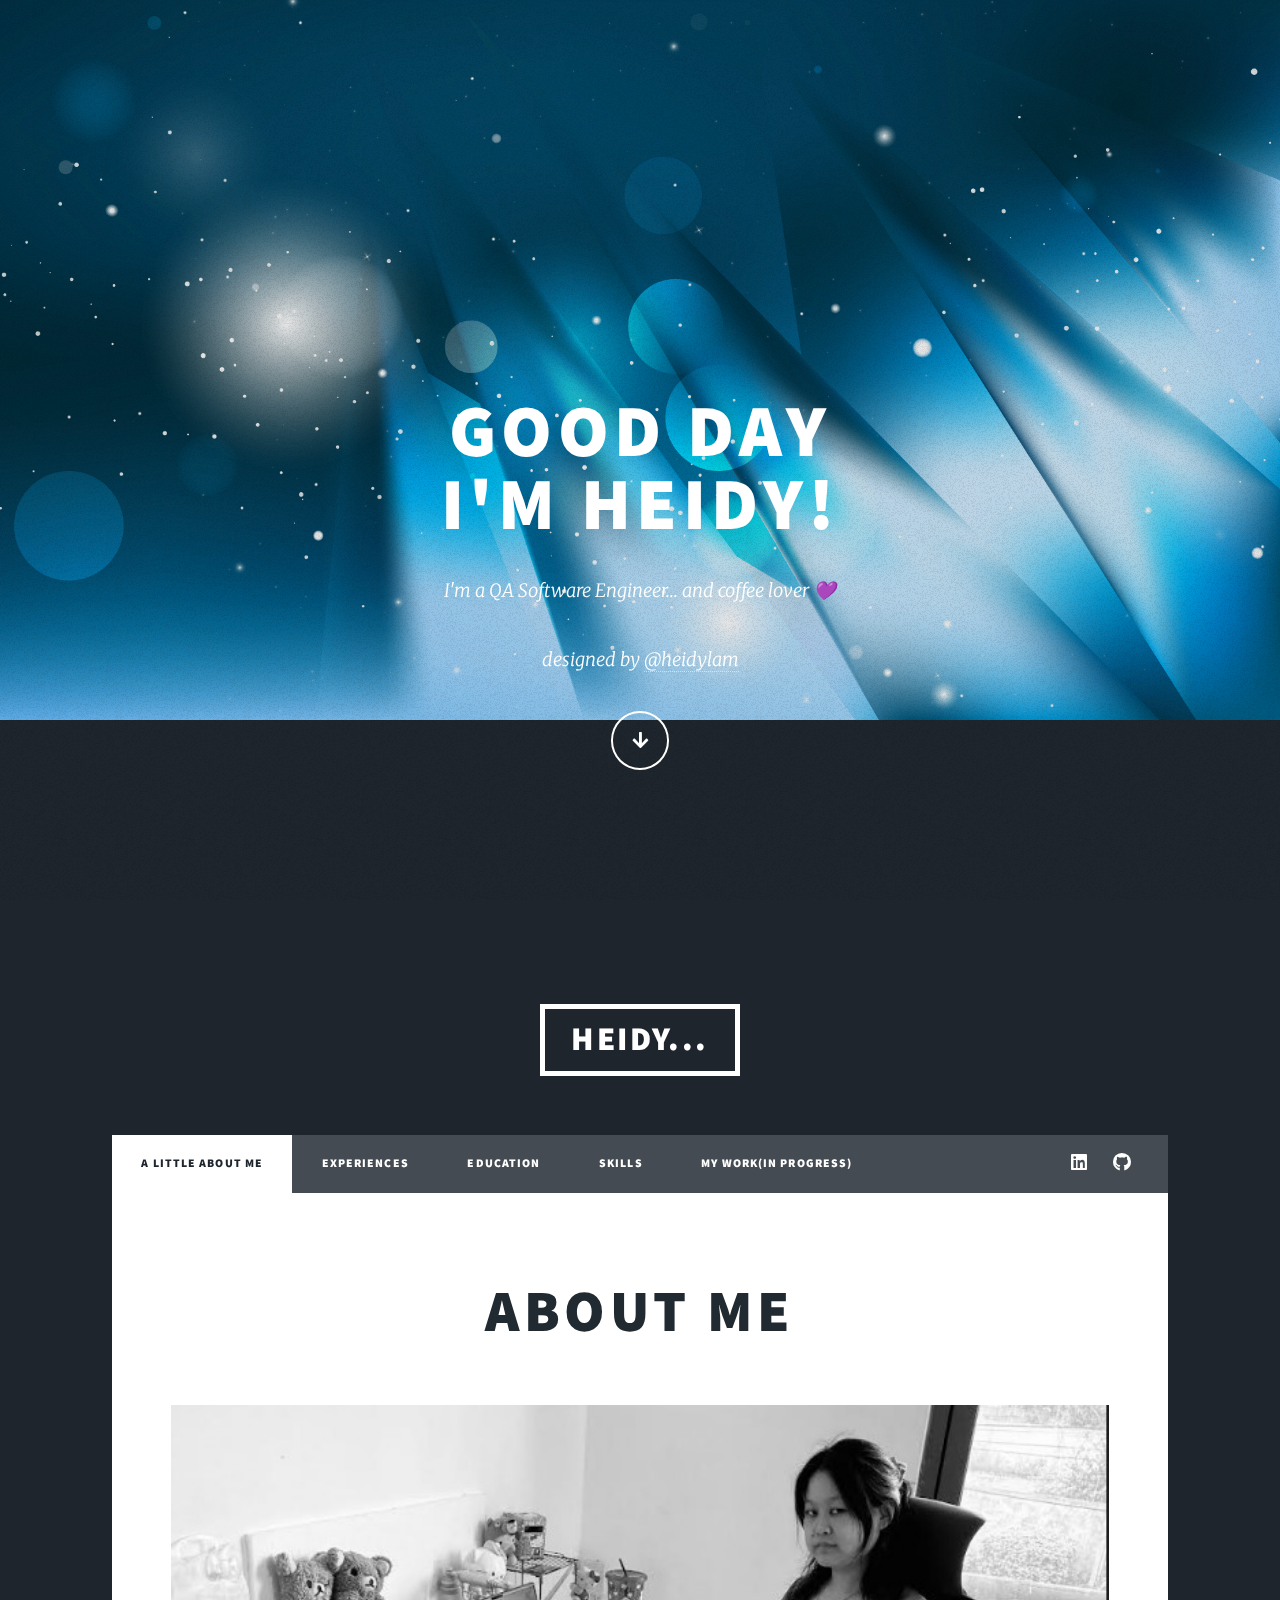
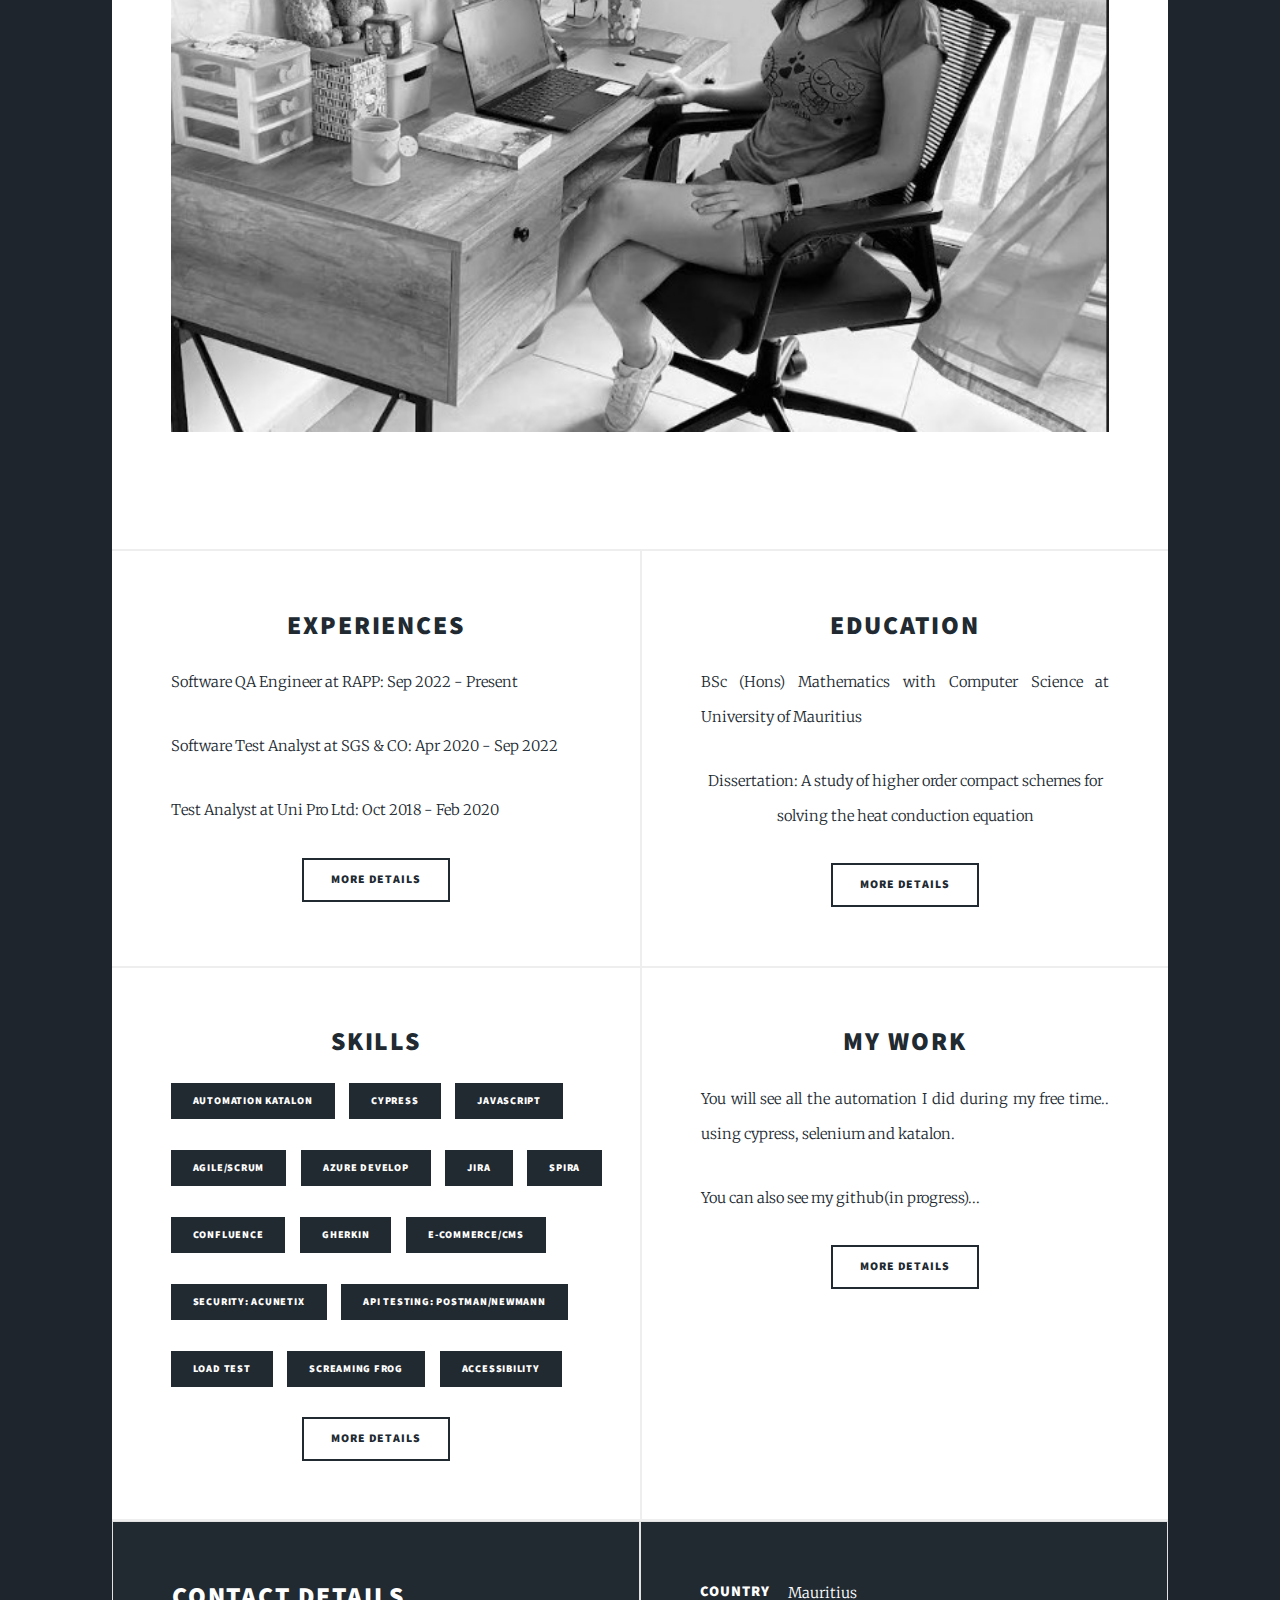
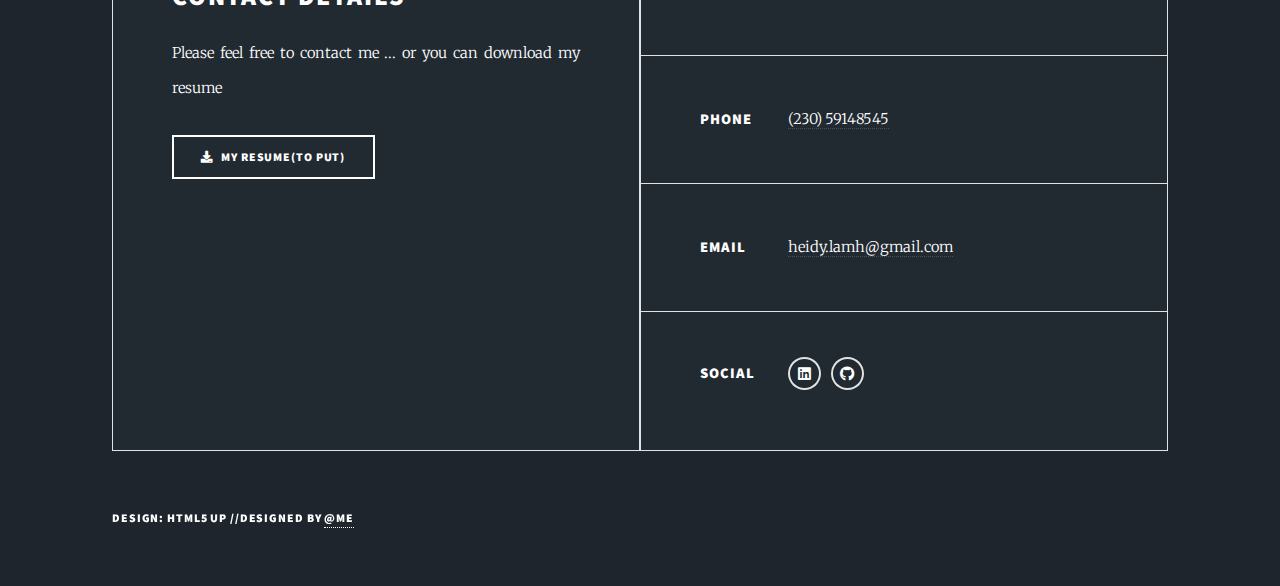
<file: index.html>
<!DOCTYPE HTML>

<html lang="en">
	<head>
		<title>HEIDY's Portfolio</title>
		<meta charset="utf-8" />
		<meta name="viewport" content="width=device-width, initial-scale=1, user-scalable=no/" />
		<link rel="stylesheet" href="./assets/css/main.css" />
		<noscript><link rel="stylesheet" href="./assets/css/noscript.css" /></noscript>
	</head>
	<body class="i-s-preload">

		<!-- Wrapper -->
			<div id="wrapper" class="fade-in">

				<!-- Intro -->
				<aside>
					<div id="intro">
						<h1>Good day<br />
						I'm Heidy!</h1>
						<p>I'm a QA Software Engineer... and coffee lover  💜
						
						</p>
						<p>
						designed by <a target="_blank" title="Linkedin" href="https://www.linkedin.com/in/heidy-lhf">@heidylam</a> </a></p>
						<ul class="actions">
							<li><a href="#header" class="button icon solid solo fa-arrow-down scrolly">Continue</a></li>
						</ul>
					</div>
					</aside>

				<!-- Header -->
					<header id="header">
						<a href="./" class="logo">Heidy...</a>
					</header>

				<!-- Nav -->
					<nav id="nav">
						<ul class="links">
							<li class="active"><a href="./">A little about me</a></li>
							<li><a href="./pghtml/experiences">Experiences</a></li>
							<li><a href="./pghtml/education">Education</a></li>
							<li><a href="./pghtml/skills">Skills</a></li>                    
							<li><a href="./pghtml/work">My work(in progress)</a></li>

						</ul>
						<ul class="icons">
							<li><a target="_blank"  title="Linkedin"  href="https://www.linkedin.com/in/heidy-lhf/" class="icon brands alt fa-linkedin"><span class="label">Linkedin</span></a></li>
							<li><a target="_blank" title="github"  href="#" class="icon brands fa-github"><span class="label">GitHub</span></a></li>
						</ul>
					</nav>

				<!-- Main -->
				<main>
					<div id="main">

						<!-- Featured Post -->
							<article class="post featured">
								<header class="major">
									<h2>About me</h2>
							</header>
								<a href="#" title="heidy image"  class="image main"><img src="images/Heidy_intro.jpg" alt="" /></a>
								
							</article>
						<!-- Posts -->
							<section class="posts">
								<article>
									<header>
										<h2>Experiences</h2>
									</header>
									<p>Software QA Engineer at RAPP: Sep 2022 - Present</p>
									<p>Software Test Analyst at SGS & CO: Apr 2020 - Sep 2022</p>
									<p>Test Analyst at Uni Pro Ltd: Oct 2018 - Feb 2020</p>


									<ul class="actions special">
										<li><a href="./pghtml/experiences" class="button">More details</a></li>
									</ul>
								</article>
								<article>
									<header>
										<h2>Education
									</h2>
									</header>
									<p>BSc (Hons) Mathematics with Computer Science at University of Mauritius</p> Dissertation: A study of higher order compact schemes for solving the heat conduction equation</p>
									<ul class="actions special">
										<li><a href="./pghtml/education" class="button">More details</a></li>
									</ul>
								</article>
								<article>
									<header>
										<h2>Skills</h2>
									</header>
									
									<ul class="actions small">
										<li><a class="button primary small">Automation Katalon</a></li>
										<li><a class="button primary small">Cypress</a></li>
										<li><a class="button primary small">Javascript</a></li> 
									</ul>
									<ul class="actions small">
										<li><a class="button primary small">Agile/Scrum</a></li>
										<li><a class="button primary small">Azure Develop</a></li>
										<li><a class="button primary small">Jira</a></li>
										<li><a class="button primary small">Spira</a></li>

										</ul>
										<ul class="actions small">
											<li><a class="button primary small">Confluence</a></li>

										<li><a class="button primary small">Gherkin</a></li>
										<li><a class="button primary small">E-commerce/CMS</a></li>
										</ul>
										<ul class="actions small">

										<li><a class="button primary small"> Security: Acunetix</a></li>
										<li><a class="button primary small">API Testing: Postman/newmann</a></li>
									</ul>
									<ul class="actions small">

										<li><a class="button primary small">Load Test</a></li>
										<li><a class="button primary small">Screaming Frog</a></li>
										<li><a class="button primary small">Accessibility</a></li>

									</ul>								
									<ul class="actions special">
										<li><a href="./pghtml/skills" class="button">More details</a></li>
									</ul>

								</article>
								
								<article>
									<header>
										<h2>My Work</h2>
									</header>
									<p>You will see all the automation I did during my free time.. using cypress, selenium and katalon.</p>
									<p>You can also see my github(in progress)...</p>
									<ul class="actions special">
										<li><a href="./pghtml/work" class="button">More details</a></li>


									</ul>


								</article>
								<hr class="none" style="width:100%">

							</section>

						</div>
					</main>
				<!-- Footer -->

					<footer id="footer">

						<section>

							<h2>Contact details</h2>
							<p>Please feel free to contact me ...  or you can download my resume</p>
						
							<p><a href="#" title="resume" class="button icon solid fa-download">My Resume(to put)</a></p>
						
							</section>

						<section class="split contact">

							<section class="alt">


								<h3>Country</h3>
								<p>Mauritius<br />
							</section>
							<section>
								<h3>Phone</h3>
								<p><a href="#">(230) 59148545</a></p>
							</section>
							<section>
								<h3>Email</h3>
								<p><a href="#">heidy.lamh@gmail.com</a></p>
							</section>
							<section>
								<h3>Social</h3>
								<ul class="icons alt">
									<li  ><a target="_blank" title="linkedin" href="https://www.linkedin.com/in/heidy-lhf/" class="icon brands alt fa-linkedin"><span class="label">Linkedin</span></a></li>
									<li><a target="_blank"  title="github"  href="#" class="icon brands alt fa-github"><span class="label">GitHub</span></a></li>

								</ul>
							</section>
						</section>
					</footer>

				<!-- Copyright -->
					<div id="copyright" role="region">
						<p>Design: HTML5 UP //designed by <a  title="Linkedin"  target="_blank" href="https://www.linkedin.com/in/heidy-lhf/">@me</a></p>
					</div>

			</div>

		<!-- Scripts -->
		<script src="./assets/js/jquery.min.js"></script>
		<script src="./assets/js/jquery.scrollex.min.js"></script>
		<script src="./assets/js/jquery.scrolly.min.js"></script>
		<script src="./assets/js/browser.min.js"></script>
		<script src="./assets/js/breakpoints.min.js"></script>
		<script src="./assets/js/util.js"></script>
		<script src="./assets/js/main.js"></script>

	</body>
</html>
</file>
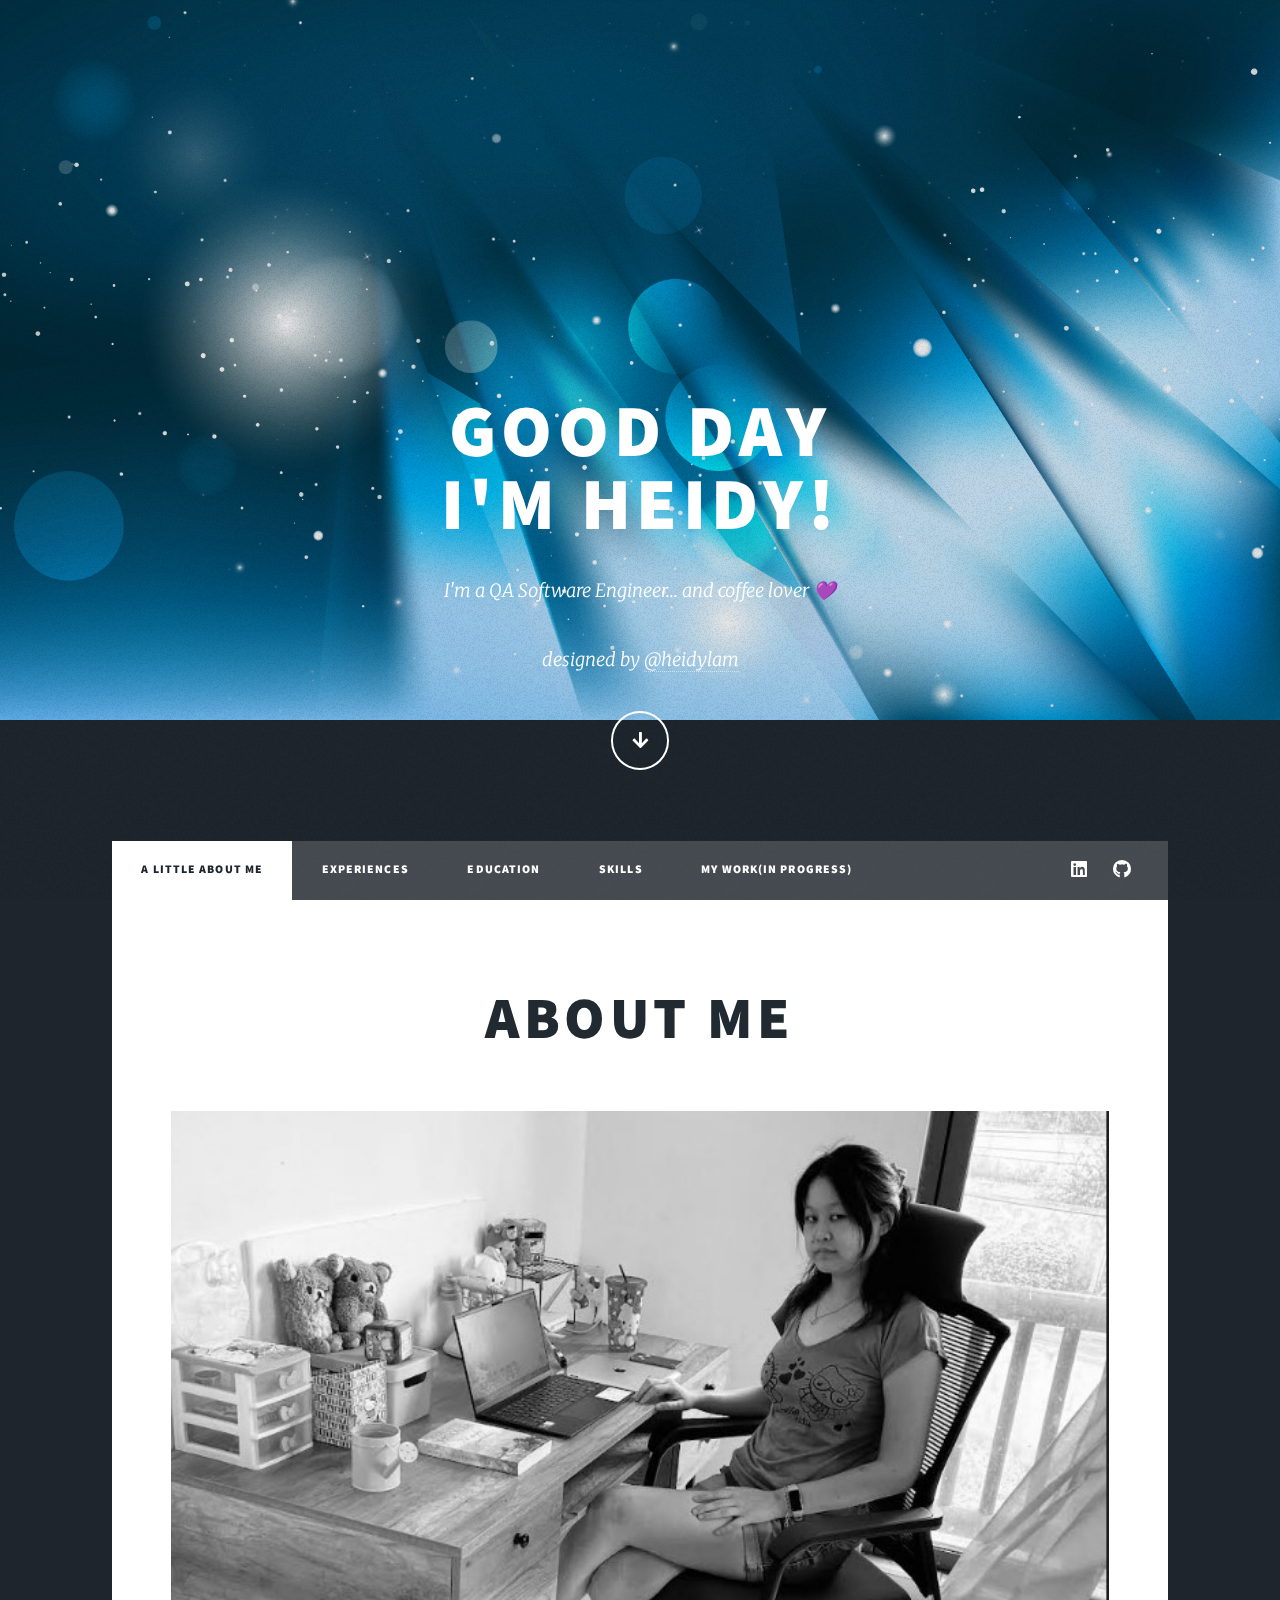
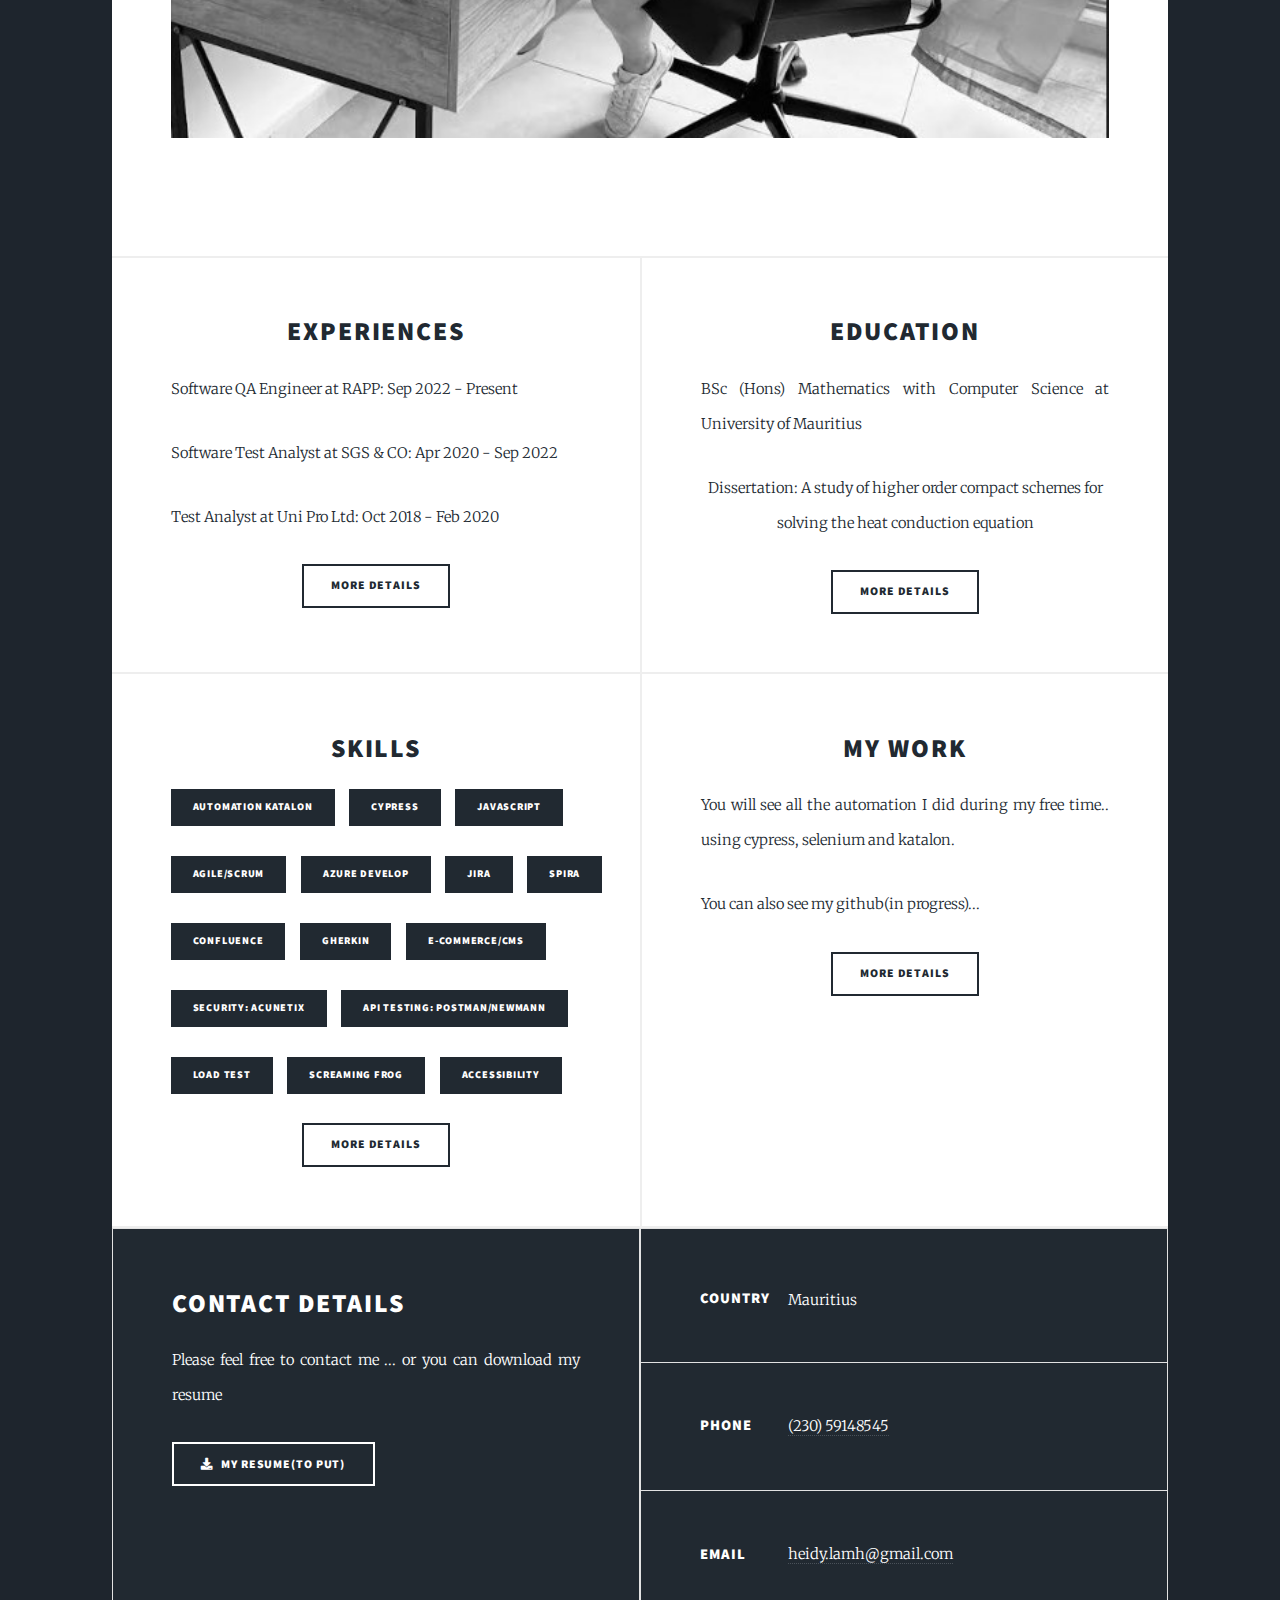
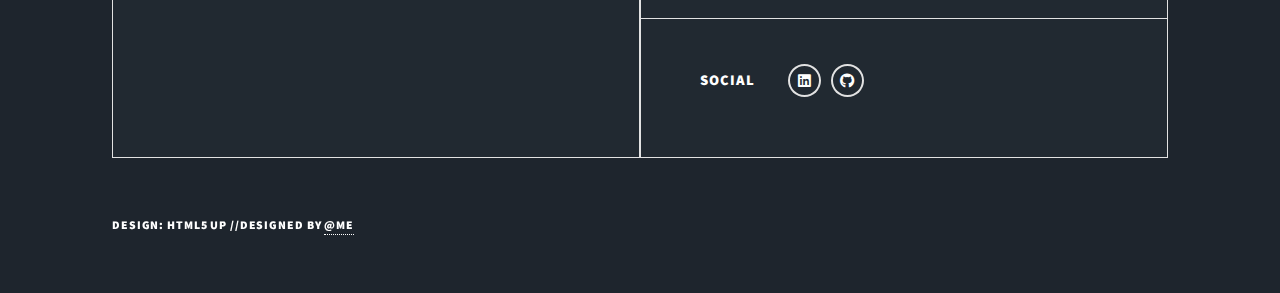
<file: pages/index.html>
<!DOCTYPE HTML>

<html lang="en">
	<head>
		<title>HEIDY's Portfolio</title>
		<meta charset="utf-8" />
		<meta name="viewport" content="width=device-width, initial-scale=1, user-scalable=no/" />
		<link rel="stylesheet" href="/assets/css/main.css" />
		<noscript><link rel="stylesheet" href="/assets/css/noscript.css" /></noscript>
	</head>
	<body class="i-s-preload">

		<!-- Wrapper -->
			<div id="wrapper" class="fade-in">

				<!-- Intro -->
					<div id="intro">
						<h1>Good day<br />
						I'm Heidy!</h1>
						<p>I'm a QA Software Engineer... and coffee lover  💜
						
						</p>
						<p>
						designed by <a target="_blank" title="Linkedin" href="https://www.linkedin.com/in/heidy-lhf">@heidylam</a> </a></p>
						<ul class="actions">
							<li><a href="#header" class="button icon solid solo fa-arrow-down scrolly">Continue</a></li>
						</ul>
					</div>

				<!-- Header -->
					<header id="header">
						<a href="/pages/index.html" class="logo">Heidy...</a>
					</header>

				<!-- Nav -->
					<nav id="nav">
						<ul class="links">
							<li class="active"><a href="/pages/index.html">A little about me</a></li>
							<li><a href="/pages/experiences.html">Experiences</a></li>
							<li><a href="/pages/education.html">Education</a></li>
							<li><a href="/pages/skills.html">Skills</a></li>                    
							<li><a href="/pages/work.html">My work(in progress)</a></li>

						</ul>
						<ul class="icons">
							<li><a target="_blank"  title="Linkedin"  href="https://www.linkedin.com/in/heidy-lhf/" class="icon brands alt fa-linkedin"><span class="label">Linkedin</span></a></li>
							<li><a target="_blank" title="github"  href="#" class="icon brands fa-github"><span class="label">GitHub</span></a></li>
						</ul>
					</nav>

				<!-- Main -->
					<div id="main">

						<!-- Featured Post -->
							<article class="post featured">
								<header class="major">
									<h2>About me</h2>
							</header>
								<a href="#" title="heidy image"  class="image main"><img src="/images/Heidy_intro.jpg" alt="" /></a>
								
							</article>
						<!-- Posts -->
							<section class="posts">
								<article>
									<header>
										<h2>Experiences</h2>
									</header>
									<p>Software QA Engineer at RAPP: Sep 2022 - Present</p>
									<p>Software Test Analyst at SGS & CO: Apr 2020 - Sep 2022</p>
									<p>Test Analyst at Uni Pro Ltd: Oct 2018 - Feb 2020</p>


									<ul class="actions special">
										<li><a href="/pages/experiences.html" class="button">More details</a></li>
									</ul>
								</article>
								<article>
									<header>
										<h2>Education
									</h2>
									</header>
									<p>BSc (Hons) Mathematics with Computer Science at University of Mauritius</p> Dissertation: A study of higher order compact schemes for solving the heat conduction equation</p>
									<ul class="actions special">
										<li><a href="/pages/education.html" class="button">More details</a></li>
									</ul>
								</article>
								<article>
									<header>
										<h2>Skills</h2>
									</header>
									
									<ul class="actions small">
										<li><a class="button primary small">Automation Katalon</a></li>
										<li><a class="button primary small">Cypress</a></li>
										<li><a class="button primary small">Javascript</a></li> 
									</ul>
									<ul class="actions small">
										<li><a class="button primary small">Agile/Scrum</a></li>
										<li><a class="button primary small">Azure Develop</a></li>
										<li><a class="button primary small">Jira</a></li>
										<li><a class="button primary small">Spira</a></li>

										</ul>
										<ul class="actions small">
											<li><a class="button primary small">Confluence</a></li>

										<li><a class="button primary small">Gherkin</a></li>
										<li><a class="button primary small">E-commerce/CMS</a></li>
										</ul>
										<ul class="actions small">

										<li><a class="button primary small"> Security: Acunetix</a></li>
										<li><a class="button primary small">API Testing: Postman/newmann</a></li>
									</ul>
									<ul class="actions small">

										<li><a class="button primary small">Load Test</a></li>
										<li><a class="button primary small">Screaming Frog</a></li>
										<li><a class="button primary small">Accessibility</a></li>

									</ul>								
									<ul class="actions special">
										<li><a href="/pages/skills.html" class="button">More details</a></li>
									</ul>

								</article>
								
								<article>
									<header>
										<h2>My Work</h2>
									</header>
									<p>You will see all the automation I did during my free time.. using cypress, selenium and katalon.</p>
									<p>You can also see my github(in progress)...</p>
									<ul class="actions special">
										<li><a href="/pages/work.html" class="button">More details</a></li>


									</ul>


								</article>
								<hr class="none" style="width:100%">

							</section>

						</div>
				<!-- Footer -->

					<footer id="footer">

						<section>

							<h2>Contact details</h2>
							<p>Please feel free to contact me ...  or you can download my resume</p>
						
							<p><a href="#" title="resume" class="button icon solid fa-download">My Resume(to put)</a></p>
						
							</section>

						<section class="split contact">

							<section class="alt">


								<h3>Country</h3>
								<p>Mauritius<br />
							</section>
							<section>
								<h3>Phone</h3>
								<p><a href="#">(230) 59148545</a></p>
							</section>
							<section>
								<h3>Email</h3>
								<p><a href="#">heidy.lamh@gmail.com</a></p>
							</section>
							<section>
								<h3>Social</h3>
								<ul class="icons alt">
									<li  ><a target="_blank" title="linkedin" href="https://www.linkedin.com/in/heidy-lhf/" class="icon brands alt fa-linkedin"><span class="label">Linkedin</span></a></li>
									<li><a target="_blank"  title="github"  href="#" class="icon brands alt fa-github"><span class="label">GitHub</span></a></li>

								</ul>
							</section>
						</section>
					</footer>

				<!-- Copyright -->
					<div id="copyright">
						<p>Design: HTML5 UP //designed by <a  title="Linkedin"  target="_blank" href="https://www.linkedin.com/in/heidy-lhf/">@me</a></p>
					</div>

			</div>

		<!-- Scripts -->
			<script src="/assets/js/jquery.min.js"></script>
			<script src="/assets/js/jquery.scrollex.min.js"></script>
			<script src="/assets/js/jquery.scrolly.min.js"></script>
			<script src="/assets/js/browser.min.js"></script>
			<script src="/assets/js/breakpoints.min.js"></script>
			<script src="/assets/js/util.js"></script>
			<script src="/assets/js/main.js"></script>

	</body>
</html>
</file>
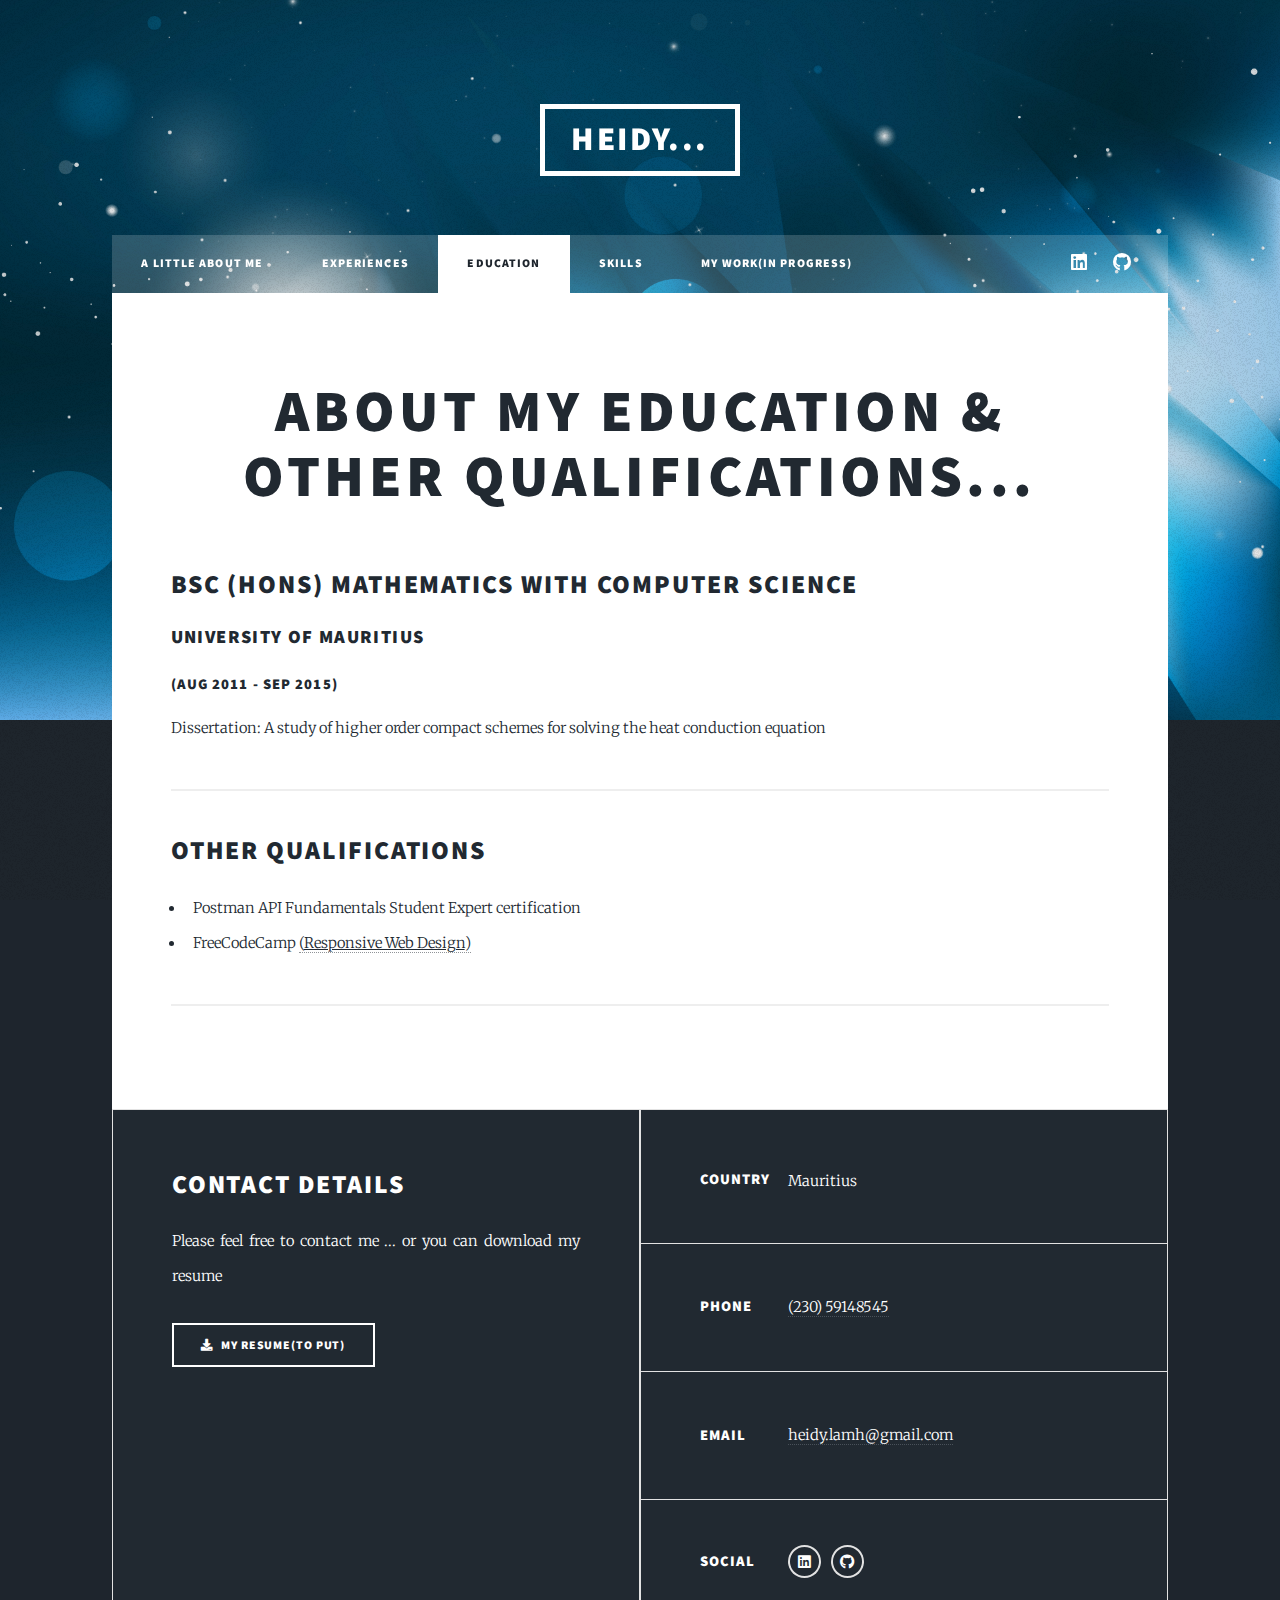
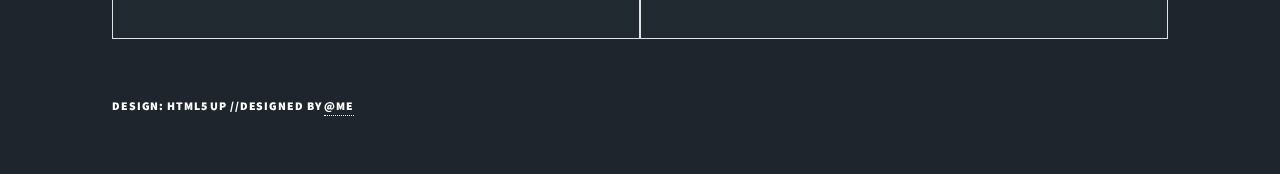
<file: education.html>
<!DOCTYPE HTML>
<html lang="en">
	<head>
		<title>My Education</title>
		<meta charset="utf-8" />
		<meta name="viewport" content="width=device-width, initial-scale=1, user-scalable=no/" />
		<link rel="stylesheet" href="assets/css/main.css" />
		<noscript><link rel="stylesheet" href="assets/css/noscript.css" /></noscript>
	</head>
	<body class="is-preload">

		<!-- Wrapper -->
			<div id="wrapper">

				<!-- Header -->
					<header id="header">
						<a href="./" class="logo">Heidy...</a>
					</header>

				<!-- Nav -->
					<nav id="nav">
						<ul class="links">
							<li><a href="./">A little about me</a></li>
							<li><a href="./experiences">Experiences</a></li>
							<li  class="active"><a href="./education">Education</a></li>
							<li><a href="./skills">Skills</a></li>

							<li><a href="./work">My Work(in progress)</a></li>

						</ul>
						<ul class="icons">
							<li><a target="_blank"  title="Linkedin"  href="https://www.linkedin.com/in/heidy-lhf/" class="icon brands alt fa-linkedin"><span class="label">Linkedin</span></a></li>
							<li><a target="_blank"  title="github" href="#" class="icon brands fa-github"><span class="label">GitHub</span></a></li>
						</ul>
					</nav>

				<!-- Main -->
			<main>

					<div id="main">

						<!-- Post -->
							<section class="post">
								<header class="major">
									<h1>About my education & Other qualifications...</h>
								</header>

								<!-- Text stuff -->
								<h2>BSc (Hons) Mathematics with Computer Science</h2>
									<h3>University of Mauritius</h3>
									<h4>(Aug 2011 - Sep 2015)</h4>

									<p>Dissertation: A study of higher order compact schemes for solving the heat conduction equation</p>
									<hr />
									<h2>Other qualifications</h2>
									<ul>
									<li>Postman API Fundamentals Student Expert certification
									</li>

									<li>FreeCodeCamp <a target="_blank" href="https://freecodecamp.org/certification/fcc73de621f-c712-49fe-824e-6df3e45eac97/responsive-web-design">(<u>Responsive Web Design</u>)</a></li>

									
								</ul>
									<hr />

	
							</section>
							
					

					</div>
				</main>


				<!-- Footer -->
				<footer id="footer">
					<section>
						<h2>Contact details</h2>
						<p>Please feel free to contact me ...  or you can download my resume</p>
					
					
						<p><a href="#" title="resume" class="button icon solid fa-download">My Resume(to put)</a></p>
					</section>
					<section class="split contact">
						<section class="alt">
							<h3>Country</h3>
							<p>Mauritius<br />
						</section>
						<section>
							<h3>Phone</h3>
							<p><a href="#">(230) 59148545</a></p>
						</section>
						<section>
							<h3>Email</h3>
							<p><a href="#">heidy.lamh@gmail.com</a></p>
						</section>
						<section>
							<h3>Social</h3>
							<ul class="icons alt">

								<li><a target="_blank"  title="Linkedin"  href="https://www.linkedin.com/in/heidy-lhf/" class="icon brands alt fa-linkedin"><span class="label">Linkedin</span></a></li>
								<li><a target="_blank" href="#" title="github" class="icon brands alt fa-github"><span class="label">GitHub</span></a></li>

							</ul>
						</section>
					</section>
				</footer>


				<!-- Copyright -->
				<div id="copyright" role="region">
					<p>Design: HTML5 UP //designed by <a  title="Linkedin"  target="_blank" href="https://www.linkedin.com/in/heidy-lhf/">@me</a></p>
				</div>

		</div>

		<!-- Scripts -->
		<script src="assets/js/jquery.min.js"></script>
		<script src="assets/js/jquery.scrollex.min.js"></script>
		<script src="assets/js/jquery.scrolly.min.js"></script>
		<script src="assets/js/browser.min.js"></script>
		<script src="assets/js/breakpoints.min.js"></script>
		<script src="assets/js/util.js"></script>
		<script src="assets/js/main.js"></script>

	</body>
</html>
</file>
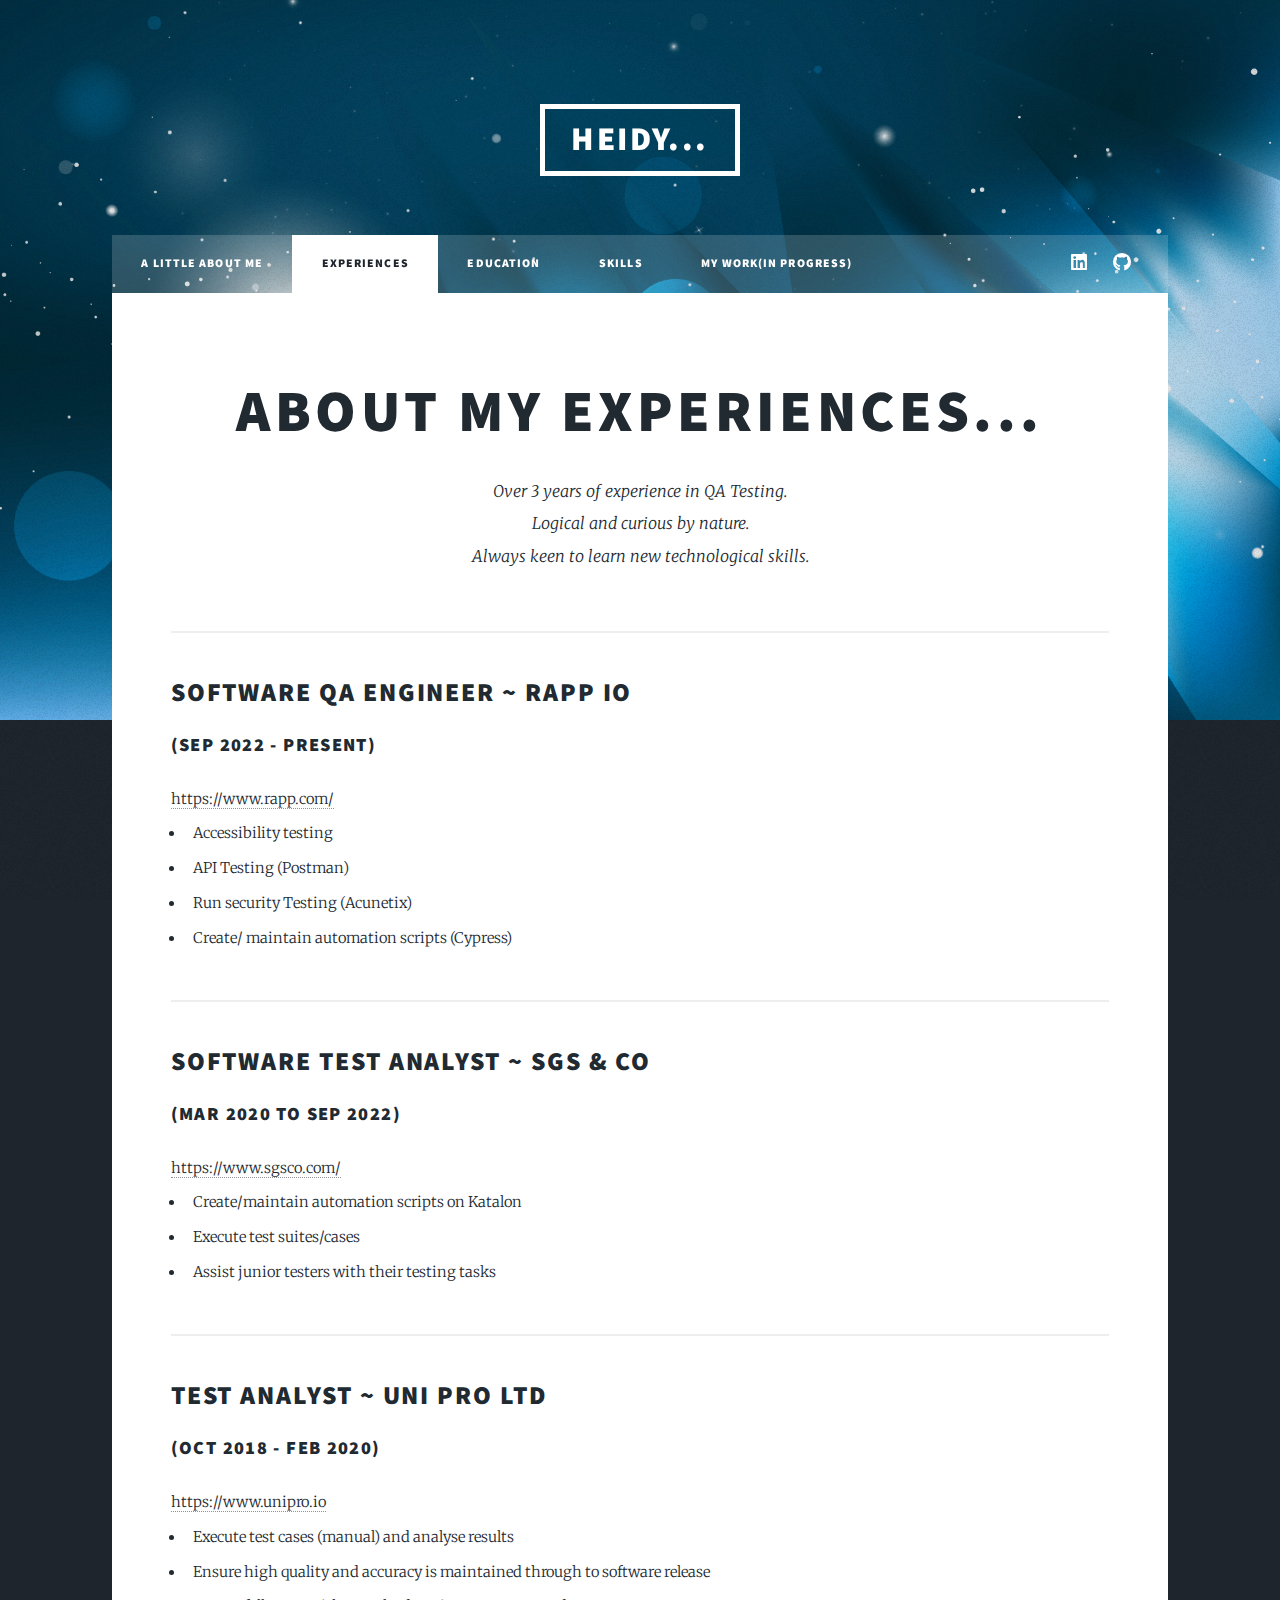
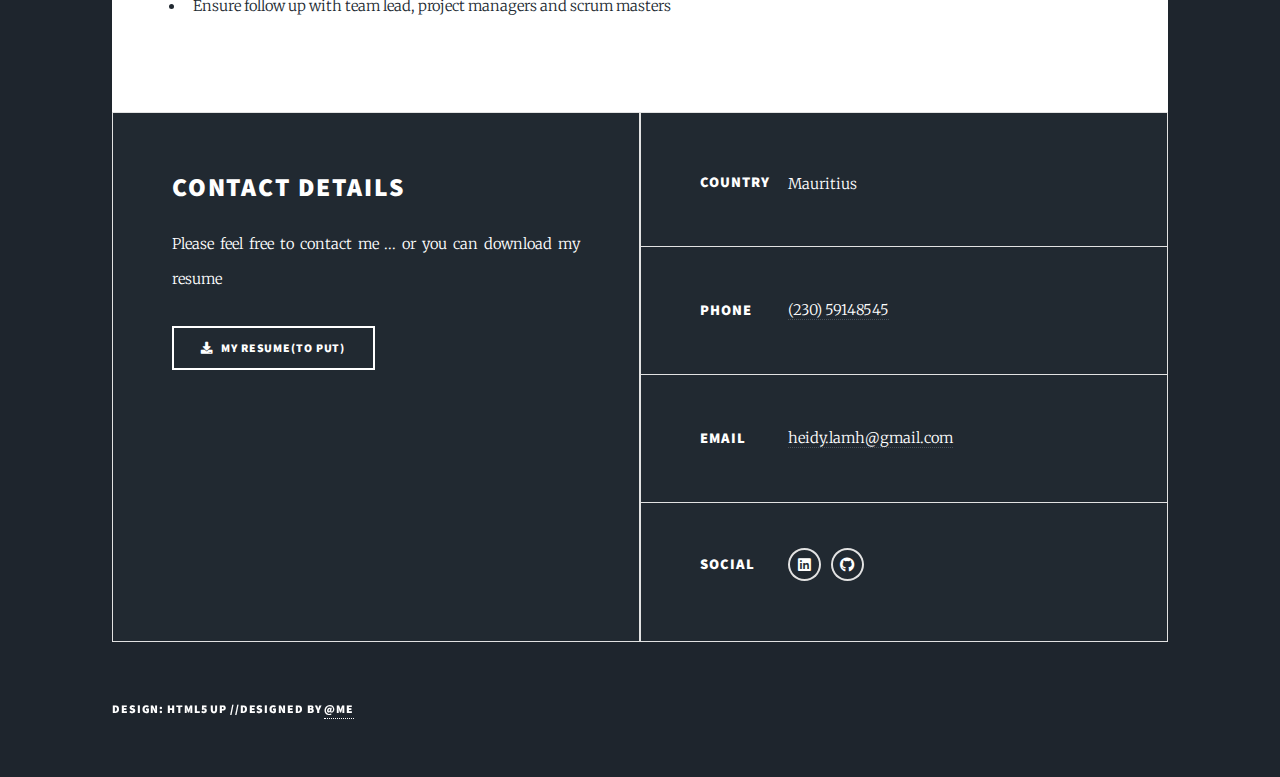
<file: experiences.html>
<!DOCTYPE HTML>
<html lang="en">
	<head>
		<title>My Experiences</title>
		<meta charset="utf-8" />
		<meta name="viewport" content="width=device-width, initial-scale=1, user-scalable=no/" />
		<link rel="stylesheet" href="assets/css/main.css" />
		<noscript><link rel="stylesheet" href="assets/css/noscript.css" /></noscript>
	</head>
	<body class="is-preload">

		<!-- Wrapper -->
			<div id="wrapper">

				<!-- Header -->
					<header id="header">
						<a href="./" class="logo">Heidy...</a>
					</header>

				<!-- Nav -->
					<nav id="nav">
						<ul class="links">
							<li ><a href="./">A little about me</a></li>
							<li class="active"><a href="./experiences">Experiences</a></li>
							<li><a href="./education">Education</a></li>
							<li><a href="./skills">Skills</a></li>
                         

							<li><a href="./work">My work(in progress)</a></li>

						</ul>
						<ul class="icons">
							<li><a target="_blank"  title="Linkedin"  href="https://www.linkedin.com/in/heidy-lhf/" class="icon brands alt fa-linkedin"><span class="label">Linkedin</span></a></li>
							<li><a target="_blank"  title="github" href="#" class="icon brands fa-github"><span class="label">GitHub</span></a></li>
						</ul>
					</nav>

				<!-- Main -->
			<main>

					<div id="main">

						<!-- Post -->
							<section class="post">
								<header class="major">
							<h1>About my experiences...</h1>
									<p>Over 3 years of experience in QA Testing.<br />Logical and curious by nature.<br />Always keen to learn new technological skills.</p>
								</header>
								<hr/>
								<h2>Software QA Engineer ~ RAPP IO</h2>
								<h3>	(Sep 2022 - Present)	</h3>
								<a href="https://www.rapp.com/">https://www.rapp.com/</a>
									<ul>
										<li>Accessibility testing </li>
										<li>API Testing (Postman) </li>
										<li>Run security Testing (Acunetix)</li>
										<li>Create/ maintain automation scripts (Cypress)</li>

									</ul>	
									<hr />
				
									<h2>Software Test Analyst ~ SGS & CO</h0/2>
									<h3>(Mar 2020 to Sep 2022)</h3>
									<a href="https://www.sgsco.com/">https://www.sgsco.com/</a>

									<ul>
										<li>Create/maintain automation scripts on Katalon</li>
										<li>Execute test suites/cases</li>
										<li>Assist junior testers with their testing tasks</li>

									</ul>	
									<hr />

									<h2>Test Analyst ~ Uni Pro Ltd</h2>
									<h3> (Oct 2018 - Feb 2020)						</h3>
									<a href="https://www.unipro.io/">https://www.unipro.io</a>
									<ul>
										<li>Execute test cases (manual) and analyse results</li>
										<li>Ensure high quality and accuracy is maintained through to software release</li>
										<li>Ensure follow up with team lead, project managers and scrum masters</li>

									</ul>	
							</section>

					</div>
				</main>

	<!-- Footer -->
	<footer id="footer">

		<section>
			<h2>Contact details</h2>
			<p>Please feel free to contact me ...  or you can download my resume</p>
		
		
			<p><a href="#" title="resume" class="button icon solid fa-download">My Resume(to put)</a></p>
		</section>
		<section class="split contact">
			<section class="alt">
				<h3>Country</h3>
				<p>Mauritius<br />
			</section>
			<section>
				<h3>Phone</h3>
				<p><a href="#">(230) 59148545</a></p>
			</section>
			<section>
				<h3>Email</h3>
				<p><a href="#">heidy.lamh@gmail.com</a></p>
			</section>
			<section>
				<h3>Social</h3>
				<ul class="icons alt">
					<li><a target="_blank"  title="Linkedin" href="https://www.linkedin.com/in/heidy-lhf/" class="icon brands alt fa-linkedin"><span class="label">Linkedin</span></a></li>
					<li><a target="_blank"  title="github" href="#" class="icon brands alt fa-github"><span class="label">GitHub</span></a></li>

				</ul>
			</section>
		</section>
	</footer>

				<!-- Copyright -->
				<div id="copyright" role="region">
					<p>Design: HTML5 UP //designed by <a target="_blank"  title="Linkedin"  href="https://www.linkedin.com/in/heidy-lhf/">@me</a></p>
				</div>

		</div>

		<!-- Scripts -->
		<script src="assets/js/jquery.min.js"></script>
		<script src="assets/js/jquery.scrollex.min.js"></script>
		<script src="assets/js/jquery.scrolly.min.js"></script>
		<script src="assets/js/browser.min.js"></script>
		<script src="assets/js/breakpoints.min.js"></script>
		<script src="assets/js/util.js"></script>
		<script src="assets/js/main.js"></script>
	</body>
</html>
</file>
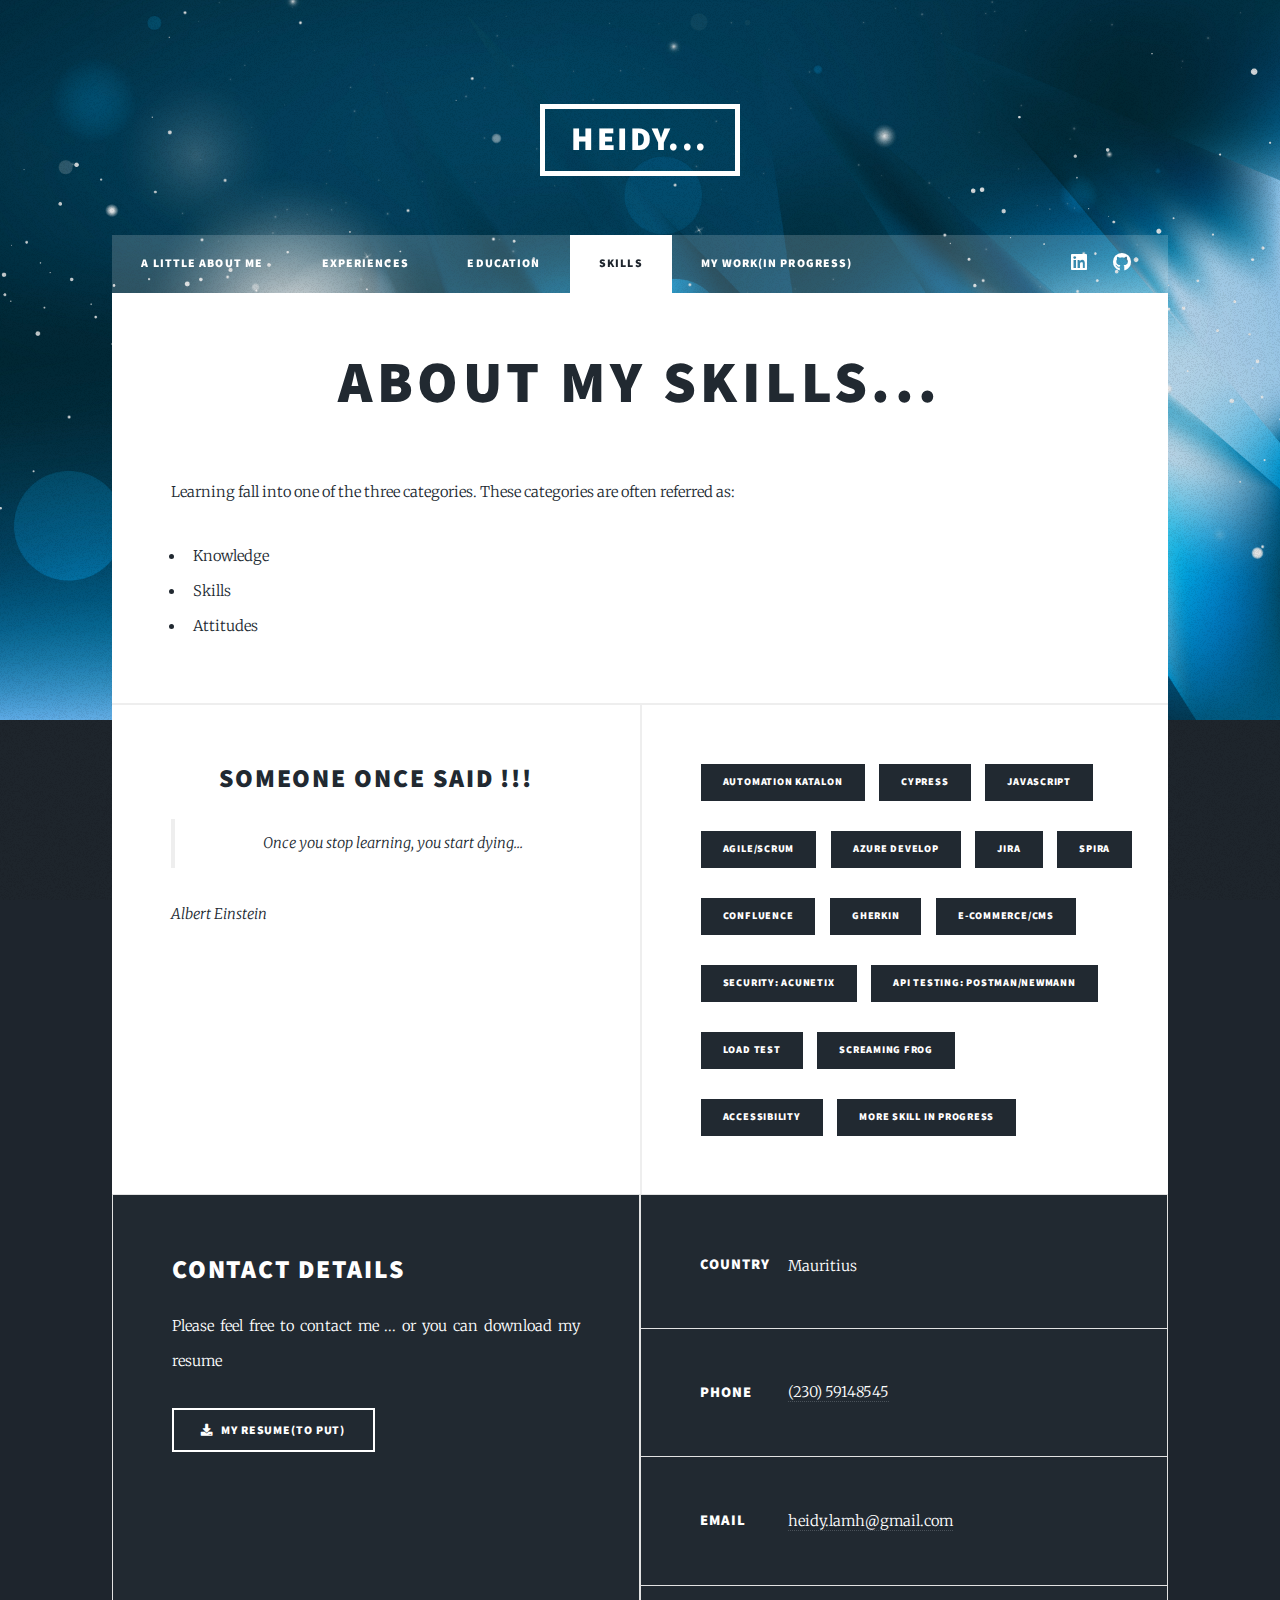
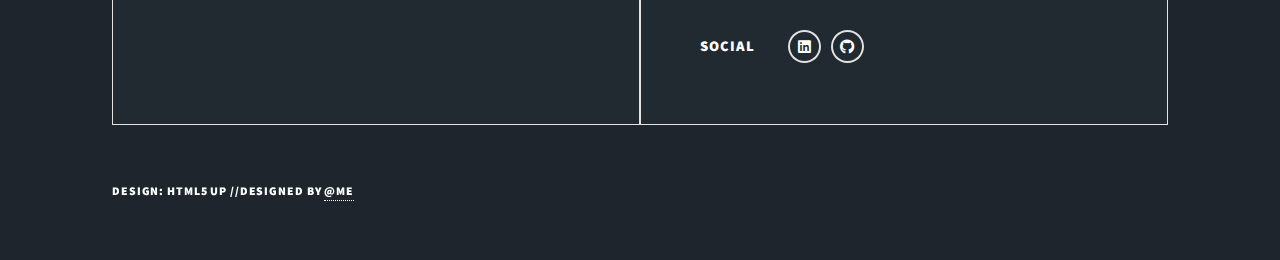
<file: skills.html>
<!DOCTYPE HTML>
<html lang="en">
	<head>
		<title>My skills</title>
		<meta charset="utf-8" />
		<meta name="viewport" content="width=device-width, initial-scale=1, user-scalable=no/" />
		<link rel="stylesheet" href="assets/css/main.css" />
		<noscript><link rel="stylesheet" href="assets/css/noscript.css" /></noscript>
	</head>
	<body class="is-preload">

		<!-- Wrapper -->
			<div id="wrapper">

				<!-- Header -->
					<header id="header">
						<a href="./" class="logo">Heidy...</a>
					</header>

				<!-- Nav -->
					<nav id="nav">
						<ul class="links">
							<li><a href="./">A little about me</a></li>
							<li><a href="./experiences">Experiences</a></li>
							<li ><a href="./education">Education</a></li>
							<li class="active"><a href="./skills">Skills</a></li>
                        

							<li><a href="./work">My work(in progress)</a></li>

						</ul>
						<ul class="icons">
							<li><a target="_blank"  title="Linkedin" href="https://www.linkedin.com/in/heidy-lhf/" class="icon brands alt fa-linkedin"><span class="label">Linkedin</span></a></li>
							<li><a target="_blank"  title="github" href="#" class="icon brands fa-github"><span class="label">GitHub</span></a></li>
						</ul>
					</nav>

			<!-- Main -->
        <main>

            <div id="main">
                <article>
                <header class="major">
                    <h1>About my skills...</h1>
                </header>
                   
                <p>Learning fall into one of the three categories. These categories are often referred as: </p>
                <ul>

                    <li>Knowledge</li>
                    <li>Skills</li>
                    <li>Attitudes</li>
               
                </ul>
                 
                    </article>
                 
               
               
                <!-- Posts -->
                    <section class="posts">
                        <header class="major">
                            <h2>Someone once said !!!</h2>

                            <article>
                             
     <!-- Blockquote -->
     <blockquote>Once you stop learning, you start dying...
     
     </blockquote>
     <p><i>Albert Einstein</i></p>
     
                             </article>
								</header>
                     <!-- Featured Post -->
                     <article class="post featured">
                
                        <ul class="actions small">
                            <li><a class="button primary small">Automation Katalon</a></li>
                            <li><a class="button primary small">Cypress</a></li>
                            <li><a class="button primary small">Javascript</a></li> 
                        </ul>
                        <ul class="actions small">
                            <li><a class="button primary small">Agile/Scrum</a></li>
                            <li><a class="button primary small">Azure Develop</a></li>
                            <li><a class="button primary small">Jira</a></li>
                            <li><a class="button primary small">Spira</a></li>
                        </ul>
                        <ul class="actions small">
                           
                                <li><a class="button primary small">Confluence</a></li>

                            <li><a class="button primary small">Gherkin</a></li>
                            <li><a class="button primary small">E-commerce/CMS</a></li>
                        </ul>
                        <ul class="actions small">

                            <li><a class="button primary small"> Security: Acunetix</a></li>
                            <li><a class="button primary small">API Testing: Postman/newmann</a></li>
                     
                        </ul>
                        <ul class="actions small">
                            <li><a class="button primary small">Load Test</a></li>
                            <li><a class="button primary small">Screaming Frog</a></li>
                            </ul>
                            <ul class="actions small">

                            <li><a class="button primary small">Accessibility</a></li>
                            <li><a class="button primary small">more Skill In Progress</a></li>

                        </ul>         
                        
                    </article>
                     
                       
                    </section>
             

            </div>

        </main>

					
			<!-- Footer -->
            <footer id="footer">
                <section>
                    <h2>Contact details</h2>
                    <p>Please feel free to contact me ...  or you can download my resume</p>
                
                
                    <p><a href="#" title="resume" class="button icon solid fa-download">My Resume(to put)</a></p>
                </section>
                <section class="split contact">
                    <section class="alt">
                        <h3>Country</h3>
                        <p>Mauritius<br />
                    </section>
                    <section>
                        <h3>Phone</h3>
                        <p><a href="#">(230) 59148545</a></p>
                    </section>
                    <section>
                        <h3>Email</h3>
                        <p><a href="#">heidy.lamh@gmail.com</a></p>
                    </section>
                    <section>
                        <h3>Social</h3>
                        <ul class="icons alt">
                            <li><a target="_blank"  title="Linkedin"  href="https://www.linkedin.com/in/heidy-lhf/" class="icon brands alt fa-linkedin"><span class="label">Linkedin</span></a></li>
                            <li><a target="_blank" title="github" href="#" class="icon brands alt fa-github"><span class="label">GitHub</span></a></li>

                        </ul>
                    </section>
                </section>
            </footer>

				<!-- Copyright -->
                <div id="copyright" role="region">
					<p>Design: HTML5 UP //designed by <a  title="Linkedin"  target="_blank" href="https://www.linkedin.com/in/heidy-lhf/">@me</a></p>
                </div>

        </div>

		<!-- Scripts -->
        <script src="assets/js/jquery.min.js"></script>
		<script src="assets/js/jquery.scrollex.min.js"></script>
		<script src="assets/js/jquery.scrolly.min.js"></script>
		<script src="assets/js/browser.min.js"></script>
		<script src="assets/js/breakpoints.min.js"></script>
		<script src="assets/js/util.js"></script>
		<script src="assets/js/main.js"></script>

	</body>
</html>
</file>
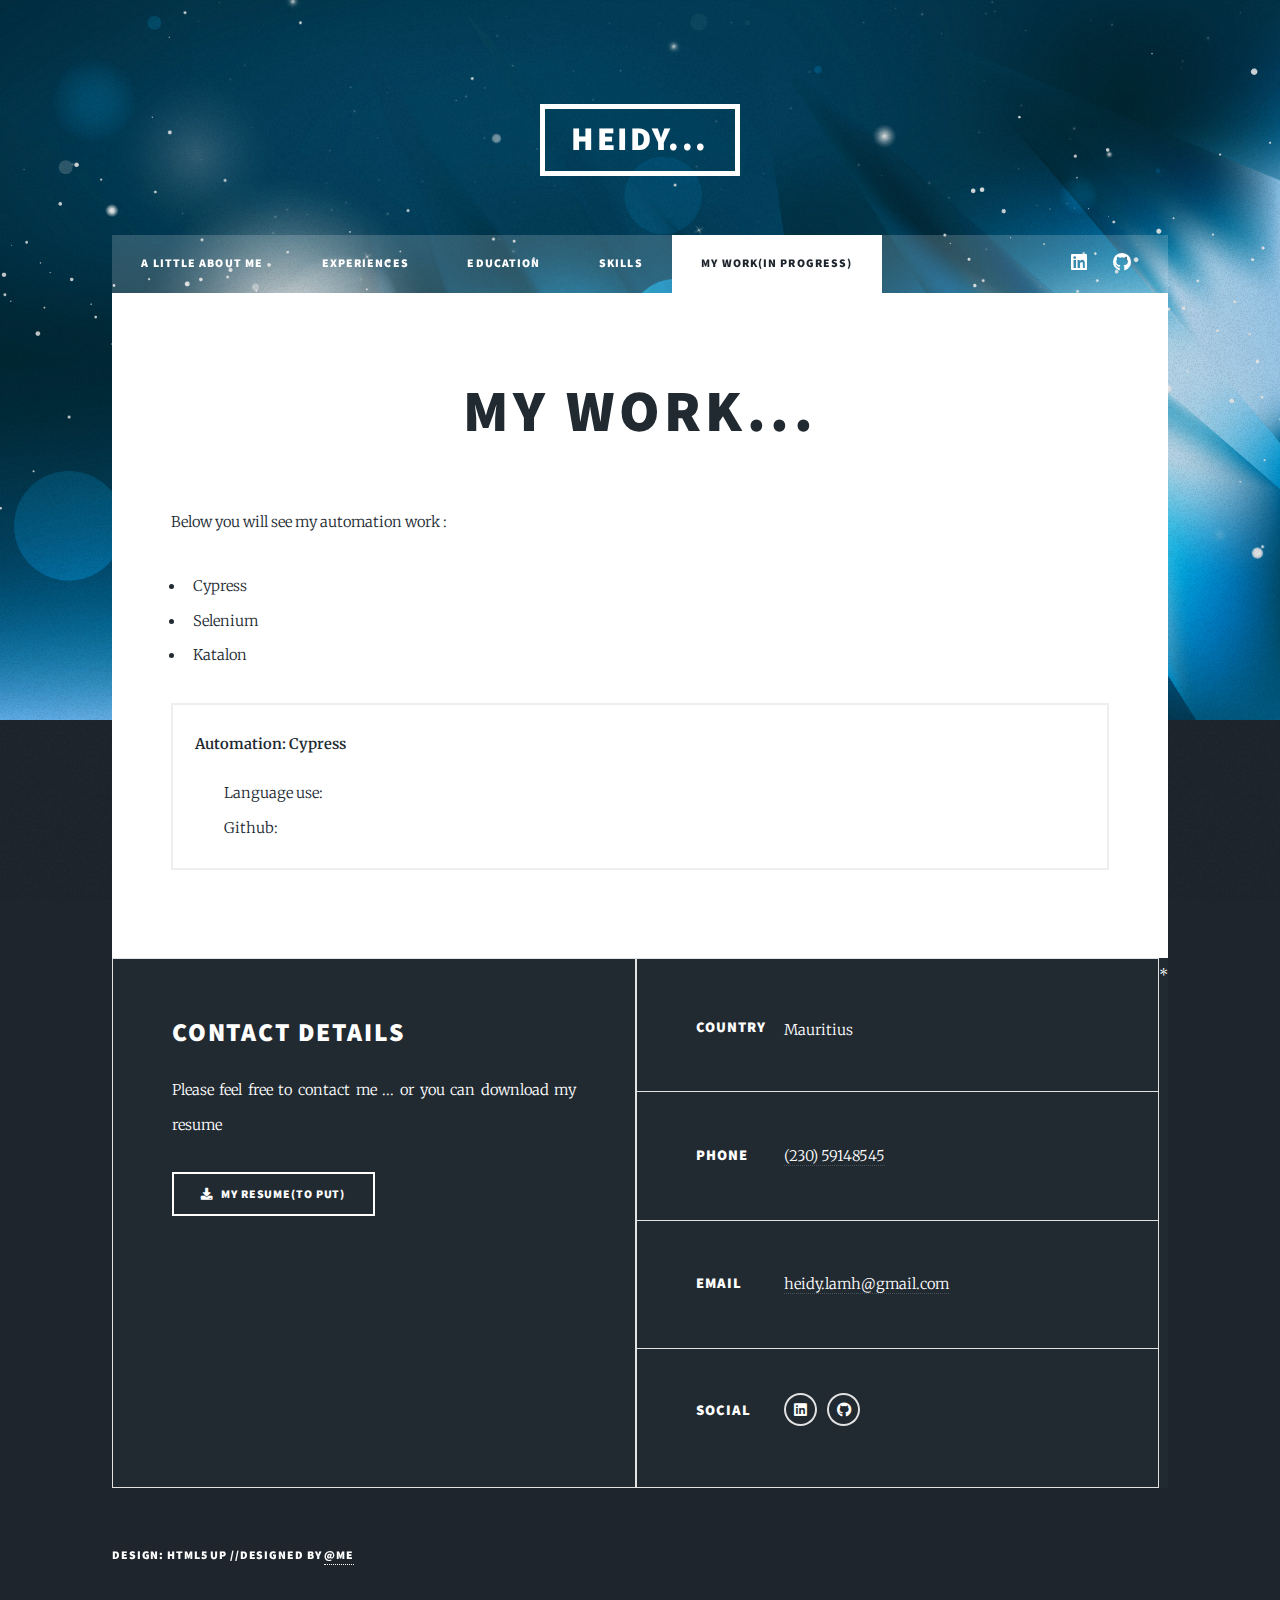
<file: work.html>
<!DOCTYPE HTML>
<html lang="en">
	<head>
		<title>My work</title>
		<meta charset="utf-8" />
		<meta name="viewport" content="width=device-width, initial-scale=1, user-scalable=no/" />
		<link rel="stylesheet" href="assets/css/main.css" />
		<noscript><link rel="stylesheet" href="assets/css/noscript.css" /></noscript>
	</head>
	<body class="is-preload">

		<!-- Wrapper -->
			<div id="wrapper">

				<!-- Header -->
					<header id="header">
						<a href="./" class="logo">Heidy...</a>
					</header>

				<!-- Nav -->
					<nav id="nav">
						<ul class="links">
							<li><a href="./">A little about me</a></li>
							<li><a href="./experiences">Experiences</a></li>
							<li><a href="./education">Education</a></li>
							<li><a href="./skills">Skills</a></li>

							<li  class="active"><a href="./work">My Work(in progress)</a></li>

						</ul>
                        <ul class="icons">
							<li><a target="_blank"  title="Linkedin"  href="https://www.linkedin.com/in/heidy-lhf/" class="icon brands alt fa-linkedin"><span class="label">Linkedin</span></a></li>
							<li><a target="_blank"  title="github" href="#" class="icon brands fa-github"><span class="label">GitHub</span></a></li>
						</ul>
					</nav>

				<!-- Main -->
				<main>
					<div id="main">

						<!-- Post -->
							<section class="post">
								<header class="major">
									<h1>My work...</h1>
								</header>
								<section>
									<p>Below you will see my automation work :
									<ul>
										<li>Cypress</li>
										<li>Selenium</li>
										<li>Katalon</li>


									</ul>
								</p>
							
                               </section>
                                       
                                    
                                </article>
									
										
									
									<div class="box">
<dl>
                                        <dt>Automation: Cypress</dt>
										<dd>Language use:</dd>
                                      <dd>Github:</dd>
                                </div>
							</dl>
							
								

						
				

							</section>

					</div>
				</main>
				<!-- Footer -->
                <footer id="footer">
					<section>
						<h2>Contact details</h2>
						<p>Please feel free to contact me ...  or you can download my resume</p>
					
					
						<p><a href="#" title="resume" class="button icon solid fa-download">My Resume(to put)</a></p>
					</section>
                    <section class="split contact">
                        <section class="alt">
                            <h3>Country</h3>
                            <p>Mauritius<br />
                        </section>
                        <section>
                            <h3>Phone</h3>
                            <p><a href="#">(230) 59148545</a></p>
                        </section>
                        <section>
                            <h3>Email</h3>
                            <p><a href="#">heidy.lamh@gmail.com</a></p>
                        </section>
                        <section>
                            <h3>Social</h3>
                            <ul class="icons alt">
                                <li><a target="_blank"  title="Linkedin"  href="https://www.linkedin.com/in/heidy-lhf/" class="icon brands alt fa-linkedin"><span class="label">Linkedin</span></a></li>
                                <li><a target="_blank" href="#" title="github" class="icon brands alt fa-github"><span class="label">GitHub</span></a></li>

                            </ul>
                        </section>
                    </section>*
                </footer>


				<!-- Copyright -->
				<div id="copyright" role="region">
					<p>Design: HTML5 UP //designed by <a  title="Linkedin"  target="_blank" href="https://www.linkedin.com/in/heidy-lhf/">@me</a></p>
                </div>

        </div>

		<!-- Scripts -->
		<script src="assets/js/jquery.min.js"></script>
		<script src="assets/js/jquery.scrollex.min.js"></script>
		<script src="assets/js/jquery.scrolly.min.js"></script>
		<script src="assets/js/browser.min.js"></script>
		<script src="assets/js/breakpoints.min.js"></script>
		<script src="assets/js/util.js"></script>
		<script src="assets/js/main.js"></script>
	</body>
</html>
</file>
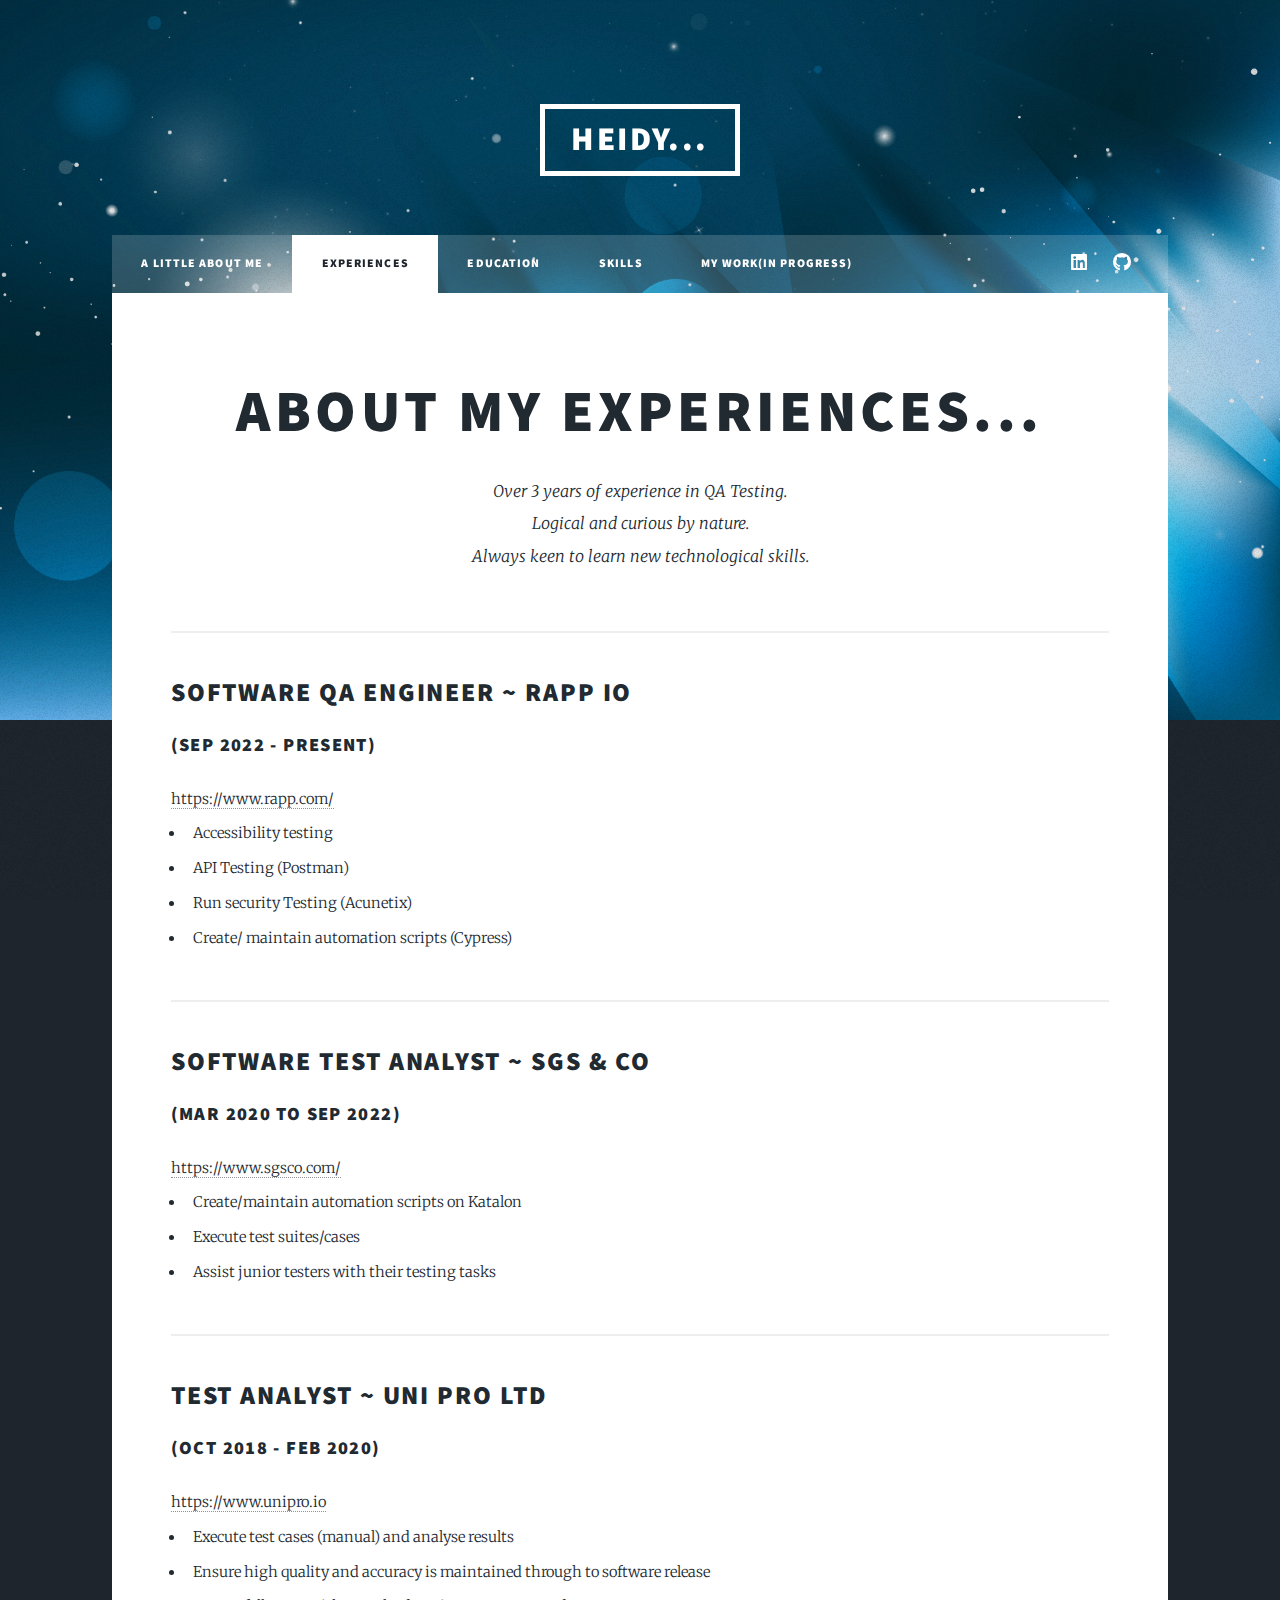
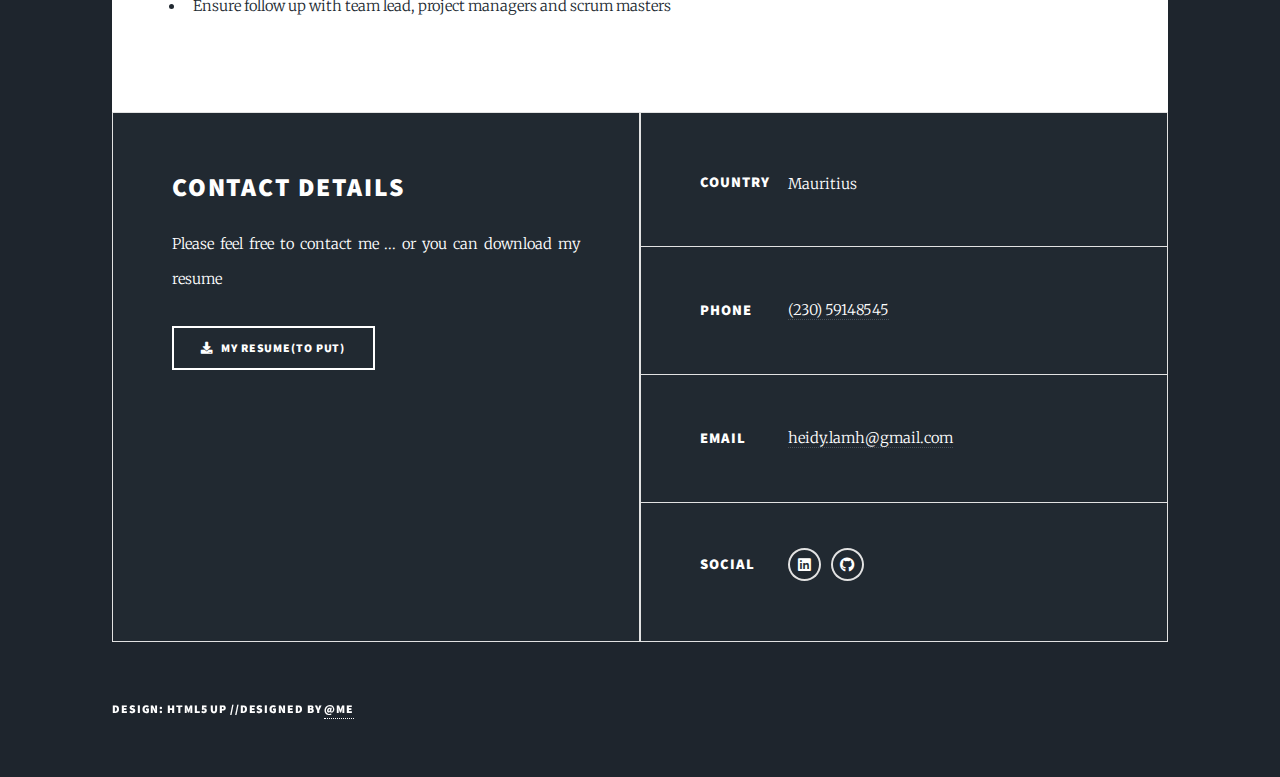
<file: pages/experiences.html>
<!DOCTYPE HTML>
<html lang="en">
	<head>
		<title>My Experiences</title>
		<meta charset="utf-8" />
		<meta name="viewport" content="width=device-width, initial-scale=1, user-scalable=no/" />
		<link rel="stylesheet" href="/assets/css/main.css" />
		<noscript><link rel="stylesheet" href="/assets/css/noscript.css" /></noscript>
	</head>
	<body class="is-preload">

		<!-- Wrapper -->
			<div id="wrapper">

				<!-- Header -->
					<header id="header">
						<a href="/pages/index.html" class="logo">Heidy...</a>
					</header>

				<!-- Nav -->
					<nav id="nav">
						<ul class="links">
							<li ><a href="/pages/index.html">A little about me</a></li>
							<li class="active"><a href="/pages/experiences.html">Experiences</a></li>
							<li><a href="/pages/education.html">Education</a></li>
							<li><a href="/pages/skills.html">Skills</a></li>
                         

							<li><a href="/pages/work.html">My work(in progress)</a></li>

						</ul>
						<ul class="icons">
							<li><a target="_blank"  title="Linkedin"  href="https://www.linkedin.com/in/heidy-lhf/" class="icon brands alt fa-linkedin"><span class="label">Linkedin</span></a></li>
							<li><a target="_blank"  title="github" href="#" class="icon brands fa-github"><span class="label">GitHub</span></a></li>
						</ul>
					</nav>

				<!-- Main -->
					<div id="main">

						<!-- Post -->
							<section class="post">
								<header class="major">
							<h1>About my experiences...</h1>
									<p>Over 3 years of experience in QA Testing.<br />Logical and curious by nature.<br />Always keen to learn new technological skills.</p>
								</header>
								<hr/>
								<h2>Software QA Engineer ~ RAPP IO</h2>
								<h3>	(Sep 2022 - Present)	</h3>
								<a href="https://www.rapp.com/">https://www.rapp.com/</a>
									<ul>
										<li>Accessibility testing </li>
										<li>API Testing (Postman) </li>
										<li>Run security Testing (Acunetix)</li>
										<li>Create/ maintain automation scripts (Cypress)</li>

									</ul>	
									<hr />
				
									<h2>Software Test Analyst ~ SGS & CO</h0/2>
									<h3>(Mar 2020 to Sep 2022)</h3>
									<a href="https://www.sgsco.com/">https://www.sgsco.com/</a>

									<ul>
										<li>Create/maintain automation scripts on Katalon</li>
										<li>Execute test suites/cases</li>
										<li>Assist junior testers with their testing tasks</li>

									</ul>	
									<hr />

									<h2>Test Analyst ~ Uni Pro Ltd</h2>
									<h3> (Oct 2018 - Feb 2020)						</h3>
									<a href="https://www.unipro.io/">https://www.unipro.io</a>
									<ul>
										<li>Execute test cases (manual) and analyse results</li>
										<li>Ensure high quality and accuracy is maintained through to software release</li>
										<li>Ensure follow up with team lead, project managers and scrum masters</li>

									</ul>	
							</section>

					</div>
	<!-- Footer -->
	<footer id="footer">

		<section>
			<h2>Contact details</h2>
			<p>Please feel free to contact me ...  or you can download my resume</p>
		
		
			<p><a href="#" title="resume" class="button icon solid fa-download">My Resume(to put)</a></p>
		</section>
		<section class="split contact">
			<section class="alt">
				<h3>Country</h3>
				<p>Mauritius<br />
			</section>
			<section>
				<h3>Phone</h3>
				<p><a href="#">(230) 59148545</a></p>
			</section>
			<section>
				<h3>Email</h3>
				<p><a href="#">heidy.lamh@gmail.com</a></p>
			</section>
			<section>
				<h3>Social</h3>
				<ul class="icons alt">
					<li><a target="_blank"  title="Linkedin" href="https://www.linkedin.com/in/heidy-lhf/" class="icon brands alt fa-linkedin"><span class="label">Linkedin</span></a></li>
					<li><a target="_blank"  title="github" href="#" class="icon brands alt fa-github"><span class="label">GitHub</span></a></li>

				</ul>
			</section>
		</section>
	</footer>

				<!-- Copyright -->
				<div id="copyright">
					<p>Design: HTML5 UP //designed by <a target="_blank"  title="Linkedin"  href="https://www.linkedin.com/in/heidy-lhf/">@me</a></p>
				</div>

		</div>

		<!-- Scripts -->
		<script src="/assets/js/jquery.min.js"></script>
		<script src="/assets/js/jquery.scrollex.min.js"></script>
		<script src="/assets/js/jquery.scrolly.min.js"></script>
		<script src="/assets/js/browser.min.js"></script>
		<script src="/assets/js/breakpoints.min.js"></script>
		<script src="/assets/js/util.js"></script>
		<script src="/assets/js/main.js"></script>
	</body>
</html>
</file>
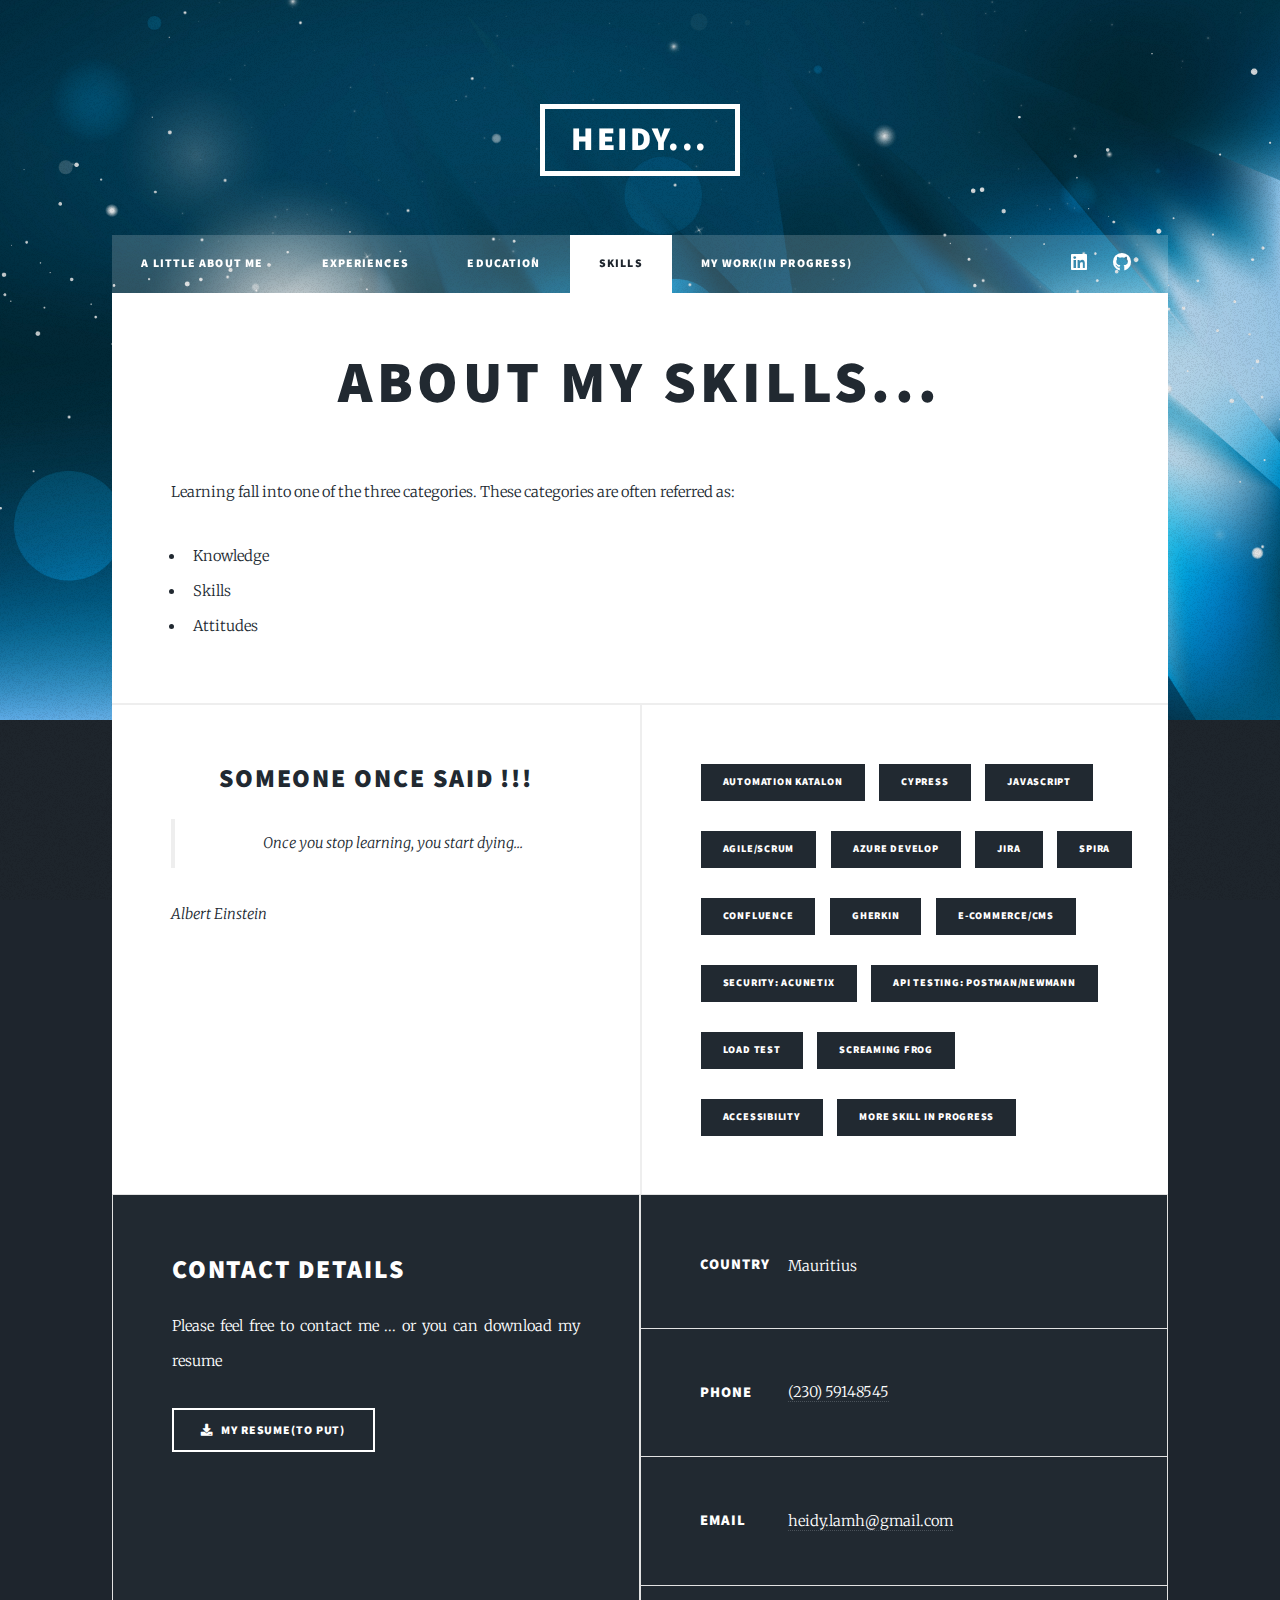
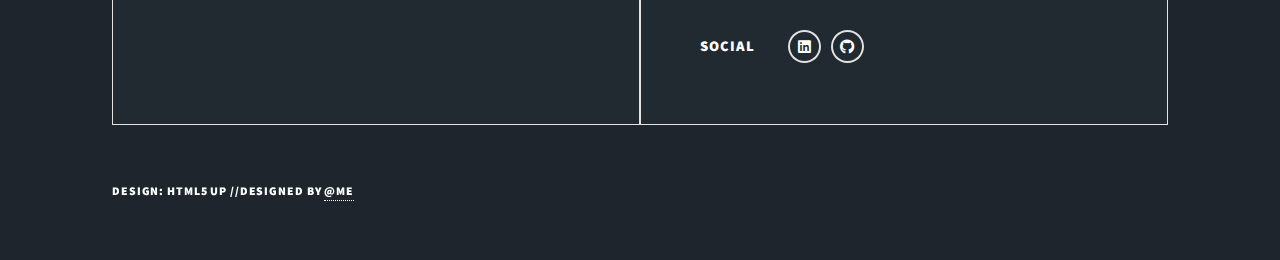
<file: pages/skills.html>
<!DOCTYPE HTML>
<html lang="en">
	<head>
		<title>My skills</title>
		<meta charset="utf-8" />
		<meta name="viewport" content="width=device-width, initial-scale=1, user-scalable=no/" />
		<link rel="stylesheet" href="/assets/css/main.css" />
		<noscript><link rel="stylesheet" href="/assets/css/noscript.css" /></noscript>
	</head>
	<body class="is-preload">

		<!-- Wrapper -->
			<div id="wrapper">

				<!-- Header -->
					<header id="header">
						<a href="/pages/index.html" class="logo">Heidy...</a>
					</header>

				<!-- Nav -->
					<nav id="nav">
						<ul class="links">
							<li><a href="/pages/index.html">A little about me</a></li>
							<li><a href="/pages/experiences.html">Experiences</a></li>
							<li ><a href="/pages/education.html">Education</a></li>
							<li class="active"><a href="/pages/skills.html">Skills</a></li>
                        

							<li><a href="/pages/work.html">My work(in progress)</a></li>

						</ul>
						<ul class="icons">
							<li><a target="_blank"  title="Linkedin" href="https://www.linkedin.com/in/heidy-lhf/" class="icon brands alt fa-linkedin"><span class="label">Linkedin</span></a></li>
							<li><a target="_blank"  title="github" href="#" class="icon brands fa-github"><span class="label">GitHub</span></a></li>
						</ul>
					</nav>

			<!-- Main -->
            <div id="main">
                <article>
                <header class="major">
                    <h1>About my skills...</h1>
                </header>
                   
                <p>Learning fall into one of the three categories. These categories are often referred as: </p>
                <ul>

                    <li>Knowledge</li>
                    <li>Skills</li>
                    <li>Attitudes</li>
               
                </ul>
                 
                    </article>
                 
               
               
                <!-- Posts -->
                    <section class="posts">
                        <header class="major">
                            <h2>Someone once said !!!</h2>

                            <article>
                             
     <!-- Blockquote -->
     <blockquote>Once you stop learning, you start dying...
     
     </blockquote>
     <p><i>Albert Einstein</i></p>
     
                             </article>
								</header>
                     <!-- Featured Post -->
                     <article class="post featured">
                
                        <ul class="actions small">
                            <li><a class="button primary small">Automation Katalon</a></li>
                            <li><a class="button primary small">Cypress</a></li>
                            <li><a class="button primary small">Javascript</a></li> 
                        </ul>
                        <ul class="actions small">
                            <li><a class="button primary small">Agile/Scrum</a></li>
                            <li><a class="button primary small">Azure Develop</a></li>
                            <li><a class="button primary small">Jira</a></li>
                            <li><a class="button primary small">Spira</a></li>
                        </ul>
                        <ul class="actions small">
                           
                                <li><a class="button primary small">Confluence</a></li>

                            <li><a class="button primary small">Gherkin</a></li>
                            <li><a class="button primary small">E-commerce/CMS</a></li>
                        </ul>
                        <ul class="actions small">

                            <li><a class="button primary small"> Security: Acunetix</a></li>
                            <li><a class="button primary small">API Testing: Postman/newmann</a></li>
                     
                        </ul>
                        <ul class="actions small">
                            <li><a class="button primary small">Load Test</a></li>
                            <li><a class="button primary small">Screaming Frog</a></li>
                            </ul>
                            <ul class="actions small">

                            <li><a class="button primary small">Accessibility</a></li>
                            <li><a class="button primary small">more Skill In Progress</a></li>

                        </ul>         
                        
                    </article>
                     
                       
                    </section>
             

            </div>


					
			<!-- Footer -->
            <footer id="footer">
                <section>
                    <h2>Contact details</h2>
                    <p>Please feel free to contact me ...  or you can download my resume</p>
                
                
                    <p><a href="#" title="resume" class="button icon solid fa-download">My Resume(to put)</a></p>
                </section>
                <section class="split contact">
                    <section class="alt">
                        <h3>Country</h3>
                        <p>Mauritius<br />
                    </section>
                    <section>
                        <h3>Phone</h3>
                        <p><a href="#">(230) 59148545</a></p>
                    </section>
                    <section>
                        <h3>Email</h3>
                        <p><a href="#">heidy.lamh@gmail.com</a></p>
                    </section>
                    <section>
                        <h3>Social</h3>
                        <ul class="icons alt">
                            <li><a target="_blank"  title="Linkedin"  href="https://www.linkedin.com/in/heidy-lhf/" class="icon brands alt fa-linkedin"><span class="label">Linkedin</span></a></li>
                            <li><a target="_blank" title="github" href="#" class="icon brands alt fa-github"><span class="label">GitHub</span></a></li>

                        </ul>
                    </section>
                </section>
            </footer>

				<!-- Copyright -->
                <div id="copyright">
					<p>Design: HTML5 UP //designed by <a  title="Linkedin"  target="_blank" href="https://www.linkedin.com/in/heidy-lhf/">@me</a></p>
                </div>

        </div>

		<!-- Scripts -->
		<script src="/assets/js/jquery.min.js"></script>
		<script src="/assets/js/jquery.scrollex.min.js"></script>
		<script src="/assets/js/jquery.scrolly.min.js"></script>
		<script src="/assets/js/browser.min.js"></script>
		<script src="/assets/js/breakpoints.min.js"></script>
		<script src="/assets/js/util.js"></script>
		<script src="/assets/js/main.js"></script>

	</body>
</html>
</file>
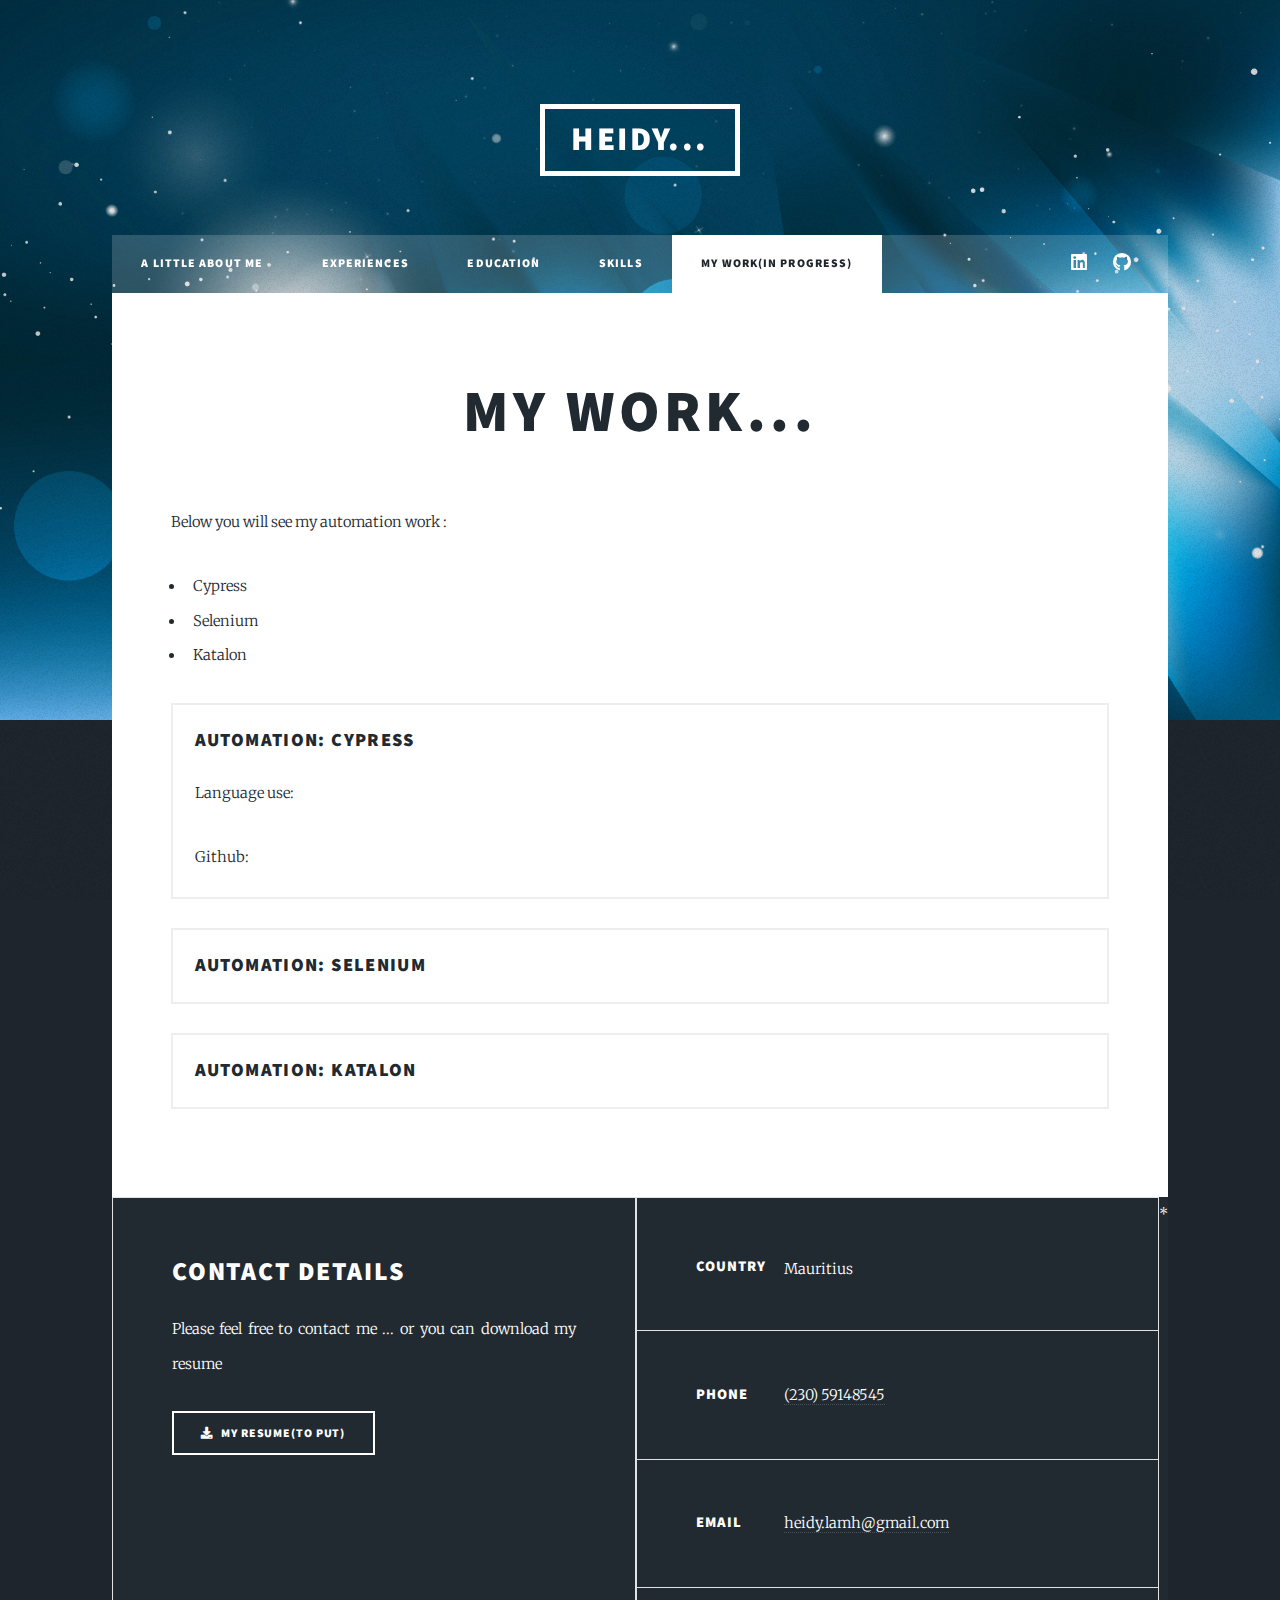
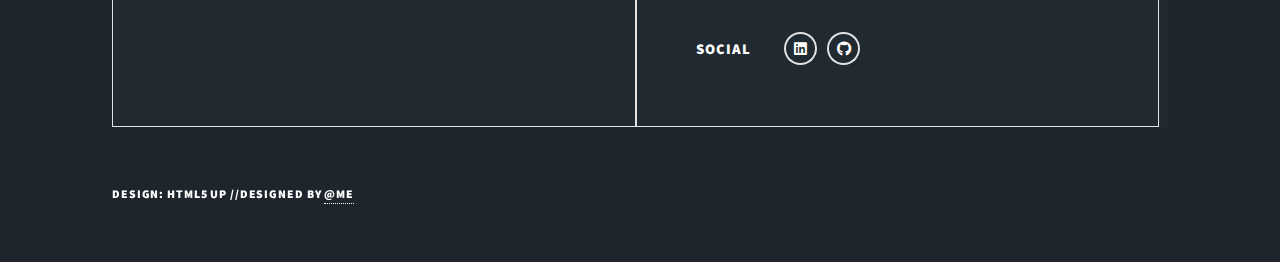
<file: pages/work.html>
<!DOCTYPE HTML>
<html lang="en">
	<head>
		<title>My work</title>
		<meta charset="utf-8" />
		<meta name="viewport" content="width=device-width, initial-scale=1, user-scalable=no/" />
		<link rel="stylesheet" href="/assets/css/main.css" />
		<noscript><link rel="stylesheet" href="/assets/css/noscript.css" /></noscript>
	</head>
	<body class="is-preload">

		<!-- Wrapper -->
			<div id="wrapper">

				<!-- Header -->
					<header id="header">
						<a href="/pages/index.html" class="logo">Heidy...</a>
					</header>

				<!-- Nav -->
					<nav id="nav">
						<ul class="links">
							<li><a href="/pages/index.html">A little about me</a></li>
							<li><a href="/pages/experiences.html">Experiences</a></li>
							<li><a href="/pages/education.html">Education</a></li>
							<li><a href="/pages/skills.html">Skills</a></li>

							<li  class="active"><a href="/pages/work.html">My Work(in progress)</a></li>

						</ul>
                        <ul class="icons">
							<li><a target="_blank"  title="Linkedin"  href="https://www.linkedin.com/in/heidy-lhf/" class="icon brands alt fa-linkedin"><span class="label">Linkedin</span></a></li>
							<li><a target="_blank"  title="github" href="#" class="icon brands fa-github"><span class="label">GitHub</span></a></li>
						</ul>
					</nav>

				<!-- Main -->
					<div id="main">

						<!-- Post -->
							<section class="post">
								<header class="major">
									<h1>My work...</h1>
								</header>
								<section>
									<p>Below you will see my automation work :
									<ul>
										<li>Cypress</li>
										<li>Selenium</li>
										<li>Katalon</li>


									</ul>
								</p>
							
                               </section>
                                       
                                    
                                </article>
								<!-- Text stuff -->
									
										
									
									<div class="box">

                                        <h3>Automation: Cypress</h3>
										<p>Language use:</p>
                                      <p>Github:</p>
                                </div>
							
								<div class="box">

									<h3>Automation: Selenium</h3>
								  
							</div>

							<div class="box">

								<h3>Automation: Katalon</h3>
							  
						</div>
					

						
				

							</section>

					</div>

				<!-- Footer -->
                <footer id="footer">
					<section>
						<h2>Contact details</h2>
						<p>Please feel free to contact me ...  or you can download my resume</p>
					
					
						<p><a href="#" title="resume" class="button icon solid fa-download">My Resume(to put)</a></p>
					</section>
                    <section class="split contact">
                        <section class="alt">
                            <h3>Country</h3>
                            <p>Mauritius<br />
                        </section>
                        <section>
                            <h3>Phone</h3>
                            <p><a href="#">(230) 59148545</a></p>
                        </section>
                        <section>
                            <h3>Email</h3>
                            <p><a href="#">heidy.lamh@gmail.com</a></p>
                        </section>
                        <section>
                            <h3>Social</h3>
                            <ul class="icons alt">
                                <li><a target="_blank"  title="Linkedin"  href="https://www.linkedin.com/in/heidy-lhf/" class="icon brands alt fa-linkedin"><span class="label">Linkedin</span></a></li>
                                <li><a target="_blank" href="#" title="github" class="icon brands alt fa-github"><span class="label">GitHub</span></a></li>

                            </ul>
                        </section>
                    </section>*
                </footer>


				<!-- Copyright -->
                <div id="copyright">
					<p>Design: HTML5 UP //designed by <a  title="Linkedin"  target="_blank" href="https://www.linkedin.com/in/heidy-lhf/">@me</a></p>
                </div>

        </div>

		<!-- Scripts -->
		<script src="/assets/js/jquery.min.js"></script>
		<script src="/assets/js/jquery.scrollex.min.js"></script>
		<script src="/assets/js/jquery.scrolly.min.js"></script>
		<script src="/assets/js/browser.min.js"></script>
		<script src="/assets/js/breakpoints.min.js"></script>
		<script src="/assets/js/util.js"></script>
		<script src="/assets/js/main.js"></script>
	</body>
</html>
</file>
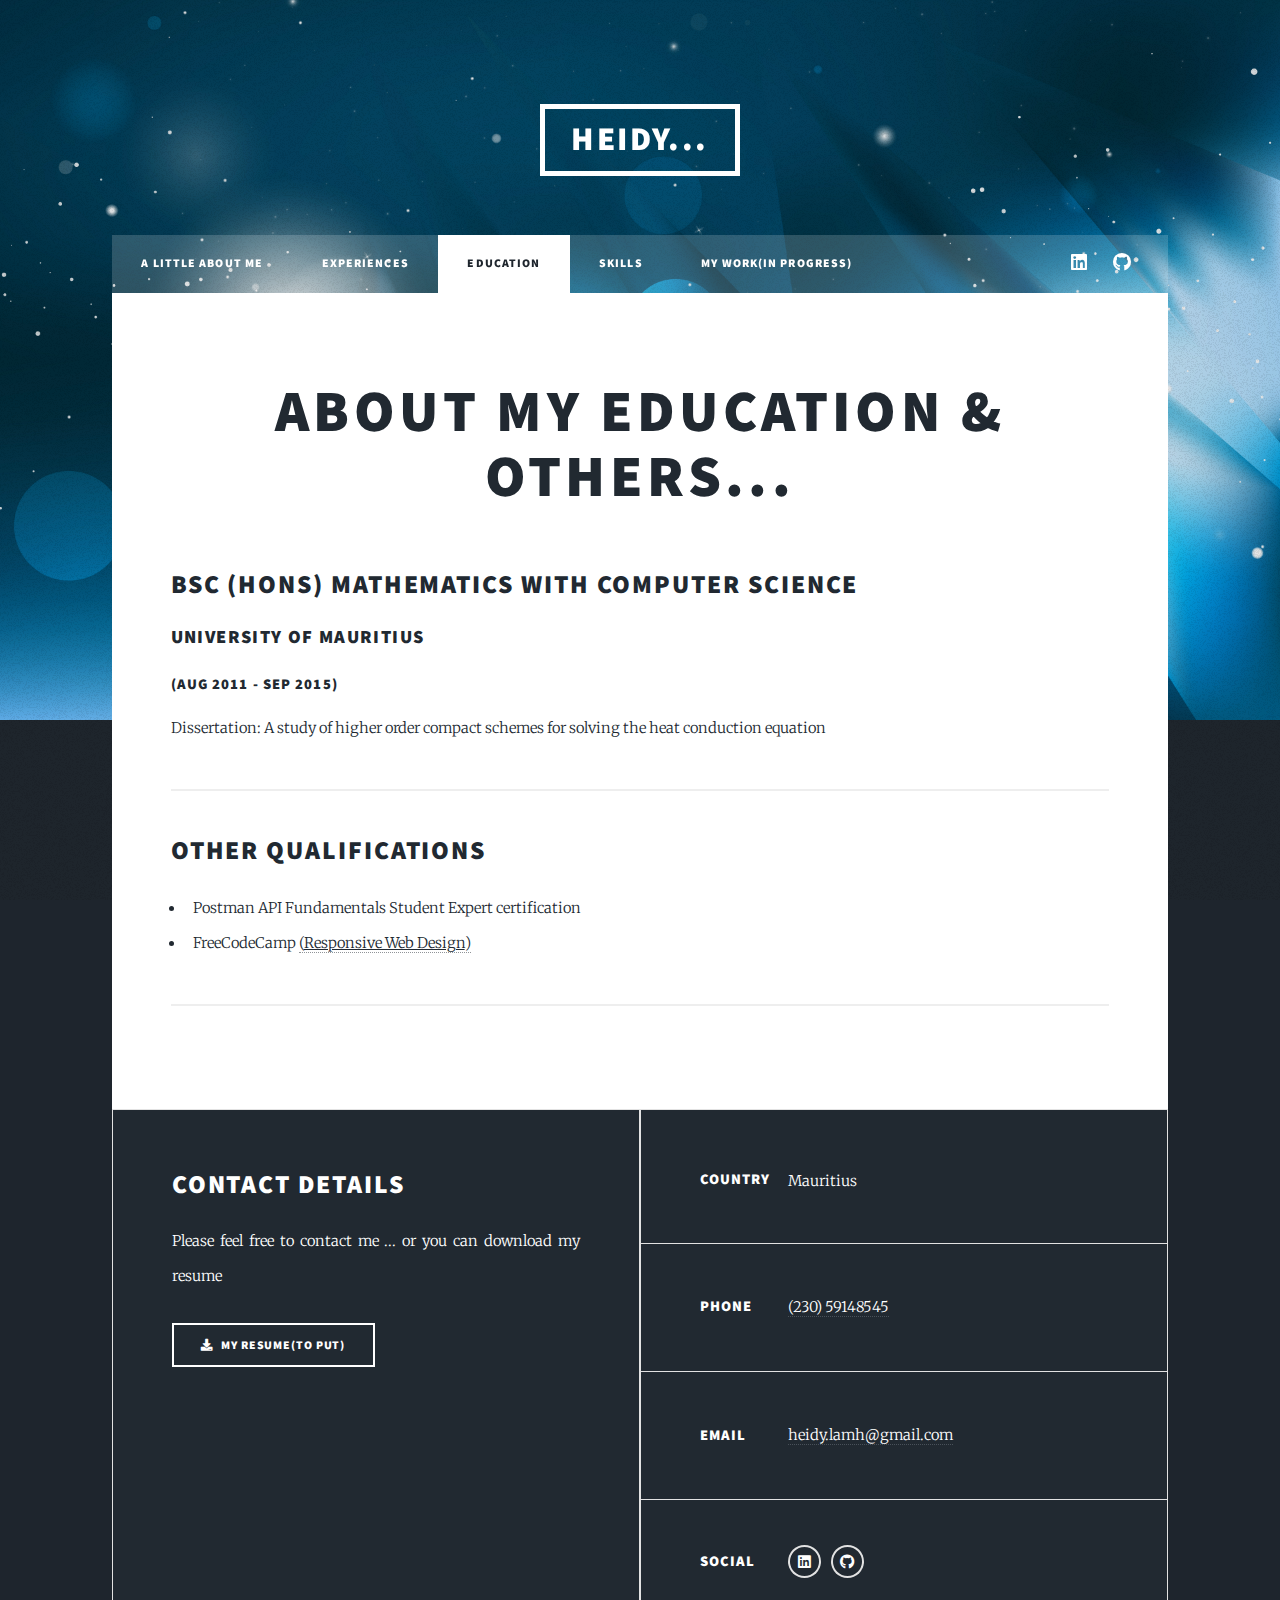
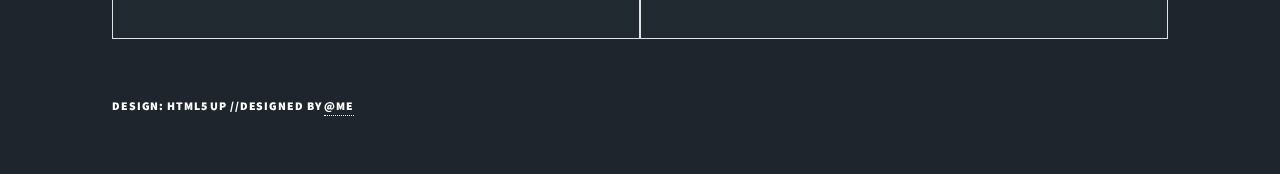
<file: pghtml/education.html>
<!DOCTYPE HTML>
<html lang="en">
	<head>
		<title>My Education</title>
		<meta charset="utf-8" />
		<meta name="viewport" content="width=device-width, initial-scale=1, user-scalable=no/" />
		<link rel="stylesheet" href="../assets/css/main.css" />
		<noscript><link rel="stylesheet" href="../assets/css/noscript.css" /></noscript>
	</head>
	<body class="is-preload">

		<!-- Wrapper -->
			<div id="wrapper">

				<!-- Header -->
					<header id="header">
						<a href="../index" class="logo">Heidy...</a>
					</header>

				<!-- Nav -->
					<nav id="nav">
						<ul class="links">
							<li><a href="../index">A little about me</a></li>
							<li><a href="./experiences">Experiences</a></li>
							<li  class="active"><a href="./education">Education</a></li>
							<li><a href="./skills">Skills</a></li>

							<li><a href="./work">My Work(in progress)</a></li>

						</ul>
						<ul class="icons">
							<li><a target="_blank"  title="Linkedin"  href="https://www.linkedin.com/in/heidy-lhf/" class="icon brands alt fa-linkedin"><span class="label">Linkedin</span></a></li>
							<li><a target="_blank"  title="github" href="#" class="icon brands fa-github"><span class="label">GitHub</span></a></li>
						</ul>
					</nav>

				<!-- Main -->
			<main>

					<div id="main">

						<!-- Post -->
							<section class="post">
								<header class="major">
									<h1>About my education & Others...</h>
								</header>

								<!-- Text stuff -->
								<h2>BSc (Hons) Mathematics with Computer Science</h2>
									<h3>University of Mauritius</h3>
									<h4>(Aug 2011 - Sep 2015)</h4>

									<p>Dissertation: A study of higher order compact schemes for solving the heat conduction equation</p>
									<hr />
									<h2>Other qualifications</h2>
									<ul>
									<li>Postman API Fundamentals Student Expert certification
									</li>

									<li>FreeCodeCamp <a target="_blank" href="https://freecodecamp.org/certification/fcc73de621f-c712-49fe-824e-6df3e45eac97/responsive-web-design">(<u>Responsive Web Design</u>)</a></li>

									
								</ul>
									<hr />

	
							</section>
							
					

					</div>
				</main>


				<!-- Footer -->
				<footer id="footer">
					<section>
						<h2>Contact details</h2>
						<p>Please feel free to contact me ...  or you can download my resume</p>
					
					
						<p><a href="#" title="resume" class="button icon solid fa-download">My Resume(to put)</a></p>
					</section>
					<section class="split contact">
						<section class="alt">
							<h3>Country</h3>
							<p>Mauritius<br />
						</section>
						<section>
							<h3>Phone</h3>
							<p><a href="#">(230) 59148545</a></p>
						</section>
						<section>
							<h3>Email</h3>
							<p><a href="#">heidy.lamh@gmail.com</a></p>
						</section>
						<section>
							<h3>Social</h3>
							<ul class="icons alt">

								<li><a target="_blank"  title="Linkedin"  href="https://www.linkedin.com/in/heidy-lhf/" class="icon brands alt fa-linkedin"><span class="label">Linkedin</span></a></li>
								<li><a target="_blank" href="#" title="github" class="icon brands alt fa-github"><span class="label">GitHub</span></a></li>

							</ul>
						</section>
					</section>
				</footer>


				<!-- Copyright -->
				<div id="copyright" role="region">
					<p>Design: HTML5 UP //designed by <a  title="Linkedin"  target="_blank" href="https://www.linkedin.com/in/heidy-lhf/">@me</a></p>
				</div>

		</div>

		<!-- Scripts -->
		<script src="../assets/js/jquery.min.js"></script>
		<script src="../assets/js/jquery.scrollex.min.js"></script>
		<script src="../assets/js/jquery.scrolly.min.js"></script>
		<script src="../assets/js/browser.min.js"></script>
		<script src="../assets/js/breakpoints.min.js"></script>
		<script src="../assets/js/util.js"></script>
		<script src="../assets/js/main.js"></script>

	</body>
</html>
</file>
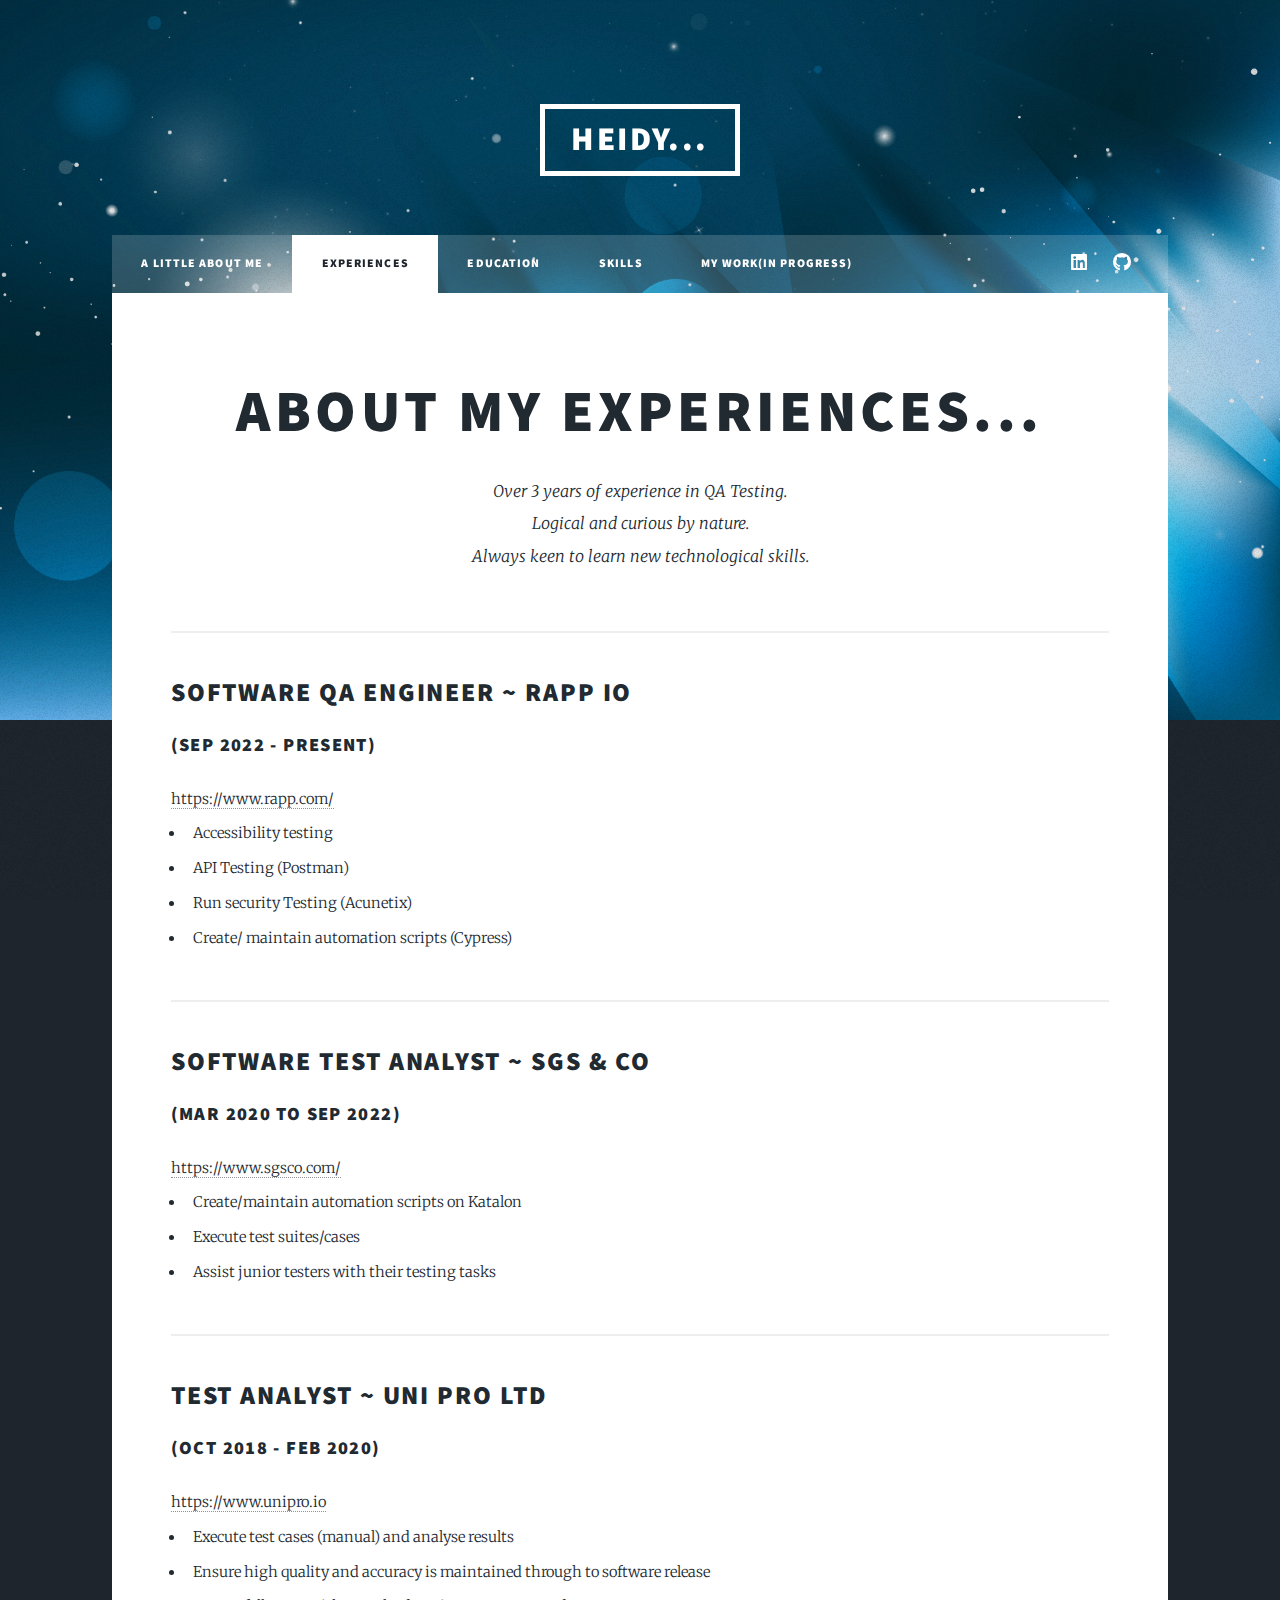
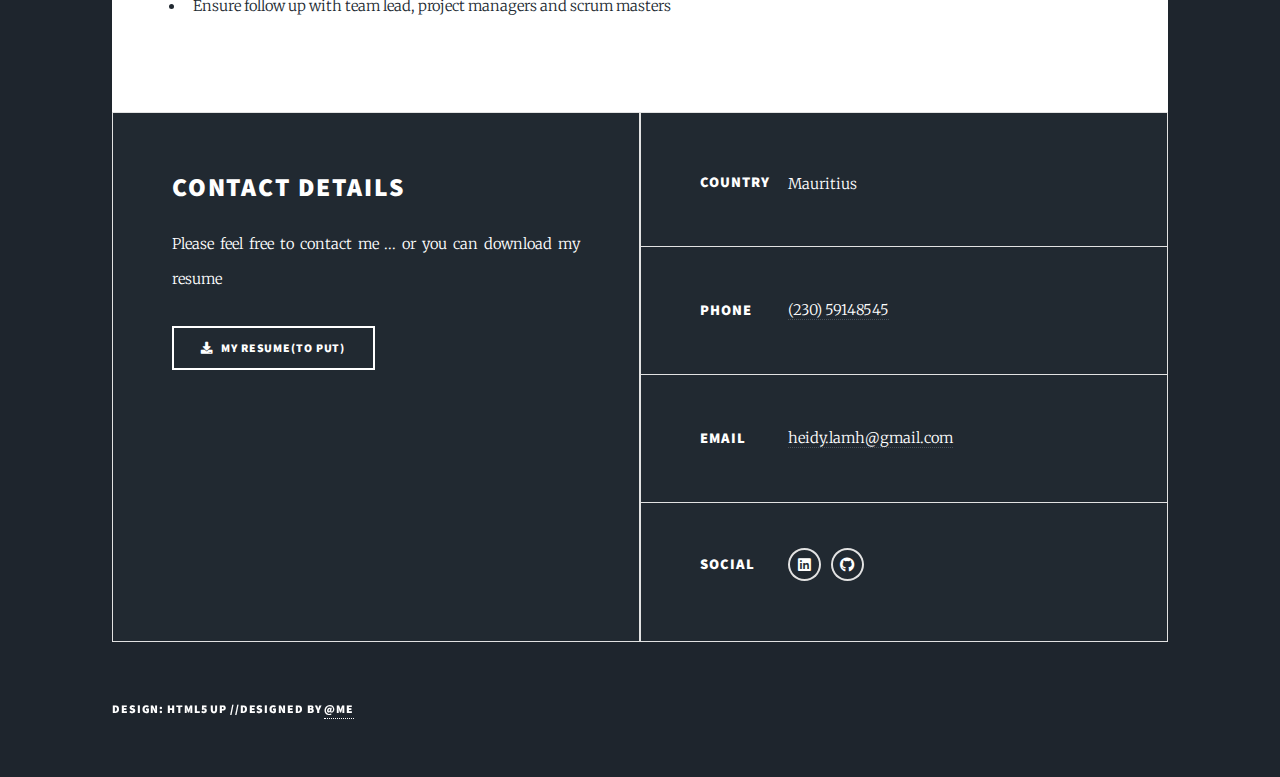
<file: pghtml/experiences.html>
<!DOCTYPE HTML>
<html lang="en">
	<head>
		<title>My Experiences</title>
		<meta charset="utf-8" />
		<meta name="viewport" content="width=device-width, initial-scale=1, user-scalable=no/" />
		<link rel="stylesheet" href="../assets/css/main.css" />
		<noscript><link rel="stylesheet" href="../assets/css/noscript.css" /></noscript>
	</head>
	<body class="is-preload">

		<!-- Wrapper -->
			<div id="wrapper">

				<!-- Header -->
					<header id="header">
						<a href="../index" class="logo">Heidy...</a>
					</header>

				<!-- Nav -->
					<nav id="nav">
						<ul class="links">
							<li ><a href="../index">A little about me</a></li>
							<li class="active"><a href="./experiences">Experiences</a></li>
							<li><a href="./education">Education</a></li>
							<li><a href="./skills">Skills</a></li>
                         

							<li><a href="./work">My work(in progress)</a></li>

						</ul>
						<ul class="icons">
							<li><a target="_blank"  title="Linkedin"  href="https://www.linkedin.com/in/heidy-lhf/" class="icon brands alt fa-linkedin"><span class="label">Linkedin</span></a></li>
							<li><a target="_blank"  title="github" href="#" class="icon brands fa-github"><span class="label">GitHub</span></a></li>
						</ul>
					</nav>

				<!-- Main -->
			<main>

					<div id="main">

						<!-- Post -->
							<section class="post">
								<header class="major">
							<h1>About my experiences...</h1>
									<p>Over 3 years of experience in QA Testing.<br />Logical and curious by nature.<br />Always keen to learn new technological skills.</p>
								</header>
								<hr/>
								<h2>Software QA Engineer ~ RAPP IO</h2>
								<h3>	(Sep 2022 - Present)	</h3>
								<a href="https://www.rapp.com/">https://www.rapp.com/</a>
									<ul>
										<li>Accessibility testing </li>
										<li>API Testing (Postman) </li>
										<li>Run security Testing (Acunetix)</li>
										<li>Create/ maintain automation scripts (Cypress)</li>

									</ul>	
									<hr />
				
									<h2>Software Test Analyst ~ SGS & CO</h0/2>
									<h3>(Mar 2020 to Sep 2022)</h3>
									<a href="https://www.sgsco.com/">https://www.sgsco.com/</a>

									<ul>
										<li>Create/maintain automation scripts on Katalon</li>
										<li>Execute test suites/cases</li>
										<li>Assist junior testers with their testing tasks</li>

									</ul>	
									<hr />

									<h2>Test Analyst ~ Uni Pro Ltd</h2>
									<h3> (Oct 2018 - Feb 2020)						</h3>
									<a href="https://www.unipro.io/">https://www.unipro.io</a>
									<ul>
										<li>Execute test cases (manual) and analyse results</li>
										<li>Ensure high quality and accuracy is maintained through to software release</li>
										<li>Ensure follow up with team lead, project managers and scrum masters</li>

									</ul>	
							</section>

					</div>
				</main>

	<!-- Footer -->
	<footer id="footer">

		<section>
			<h2>Contact details</h2>
			<p>Please feel free to contact me ...  or you can download my resume</p>
		
		
			<p><a href="#" title="resume" class="button icon solid fa-download">My Resume(to put)</a></p>
		</section>
		<section class="split contact">
			<section class="alt">
				<h3>Country</h3>
				<p>Mauritius<br />
			</section>
			<section>
				<h3>Phone</h3>
				<p><a href="#">(230) 59148545</a></p>
			</section>
			<section>
				<h3>Email</h3>
				<p><a href="#">heidy.lamh@gmail.com</a></p>
			</section>
			<section>
				<h3>Social</h3>
				<ul class="icons alt">
					<li><a target="_blank"  title="Linkedin" href="https://www.linkedin.com/in/heidy-lhf/" class="icon brands alt fa-linkedin"><span class="label">Linkedin</span></a></li>
					<li><a target="_blank"  title="github" href="#" class="icon brands alt fa-github"><span class="label">GitHub</span></a></li>

				</ul>
			</section>
		</section>
	</footer>

				<!-- Copyright -->
				<div id="copyright" role="region">
					<p>Design: HTML5 UP //designed by <a target="_blank"  title="Linkedin"  href="https://www.linkedin.com/in/heidy-lhf/">@me</a></p>
				</div>

		</div>

		<!-- Scripts -->
		<script src="../assets/js/jquery.min.js"></script>
		<script src="../assets/js/jquery.scrollex.min.js"></script>
		<script src="../assets/js/jquery.scrolly.min.js"></script>
		<script src="../assets/js/browser.min.js"></script>
		<script src="../assets/js/breakpoints.min.js"></script>
		<script src="../assets/js/util.js"></script>
		<script src="../assets/js/main.js"></script>
	</body>
</html>
</file>
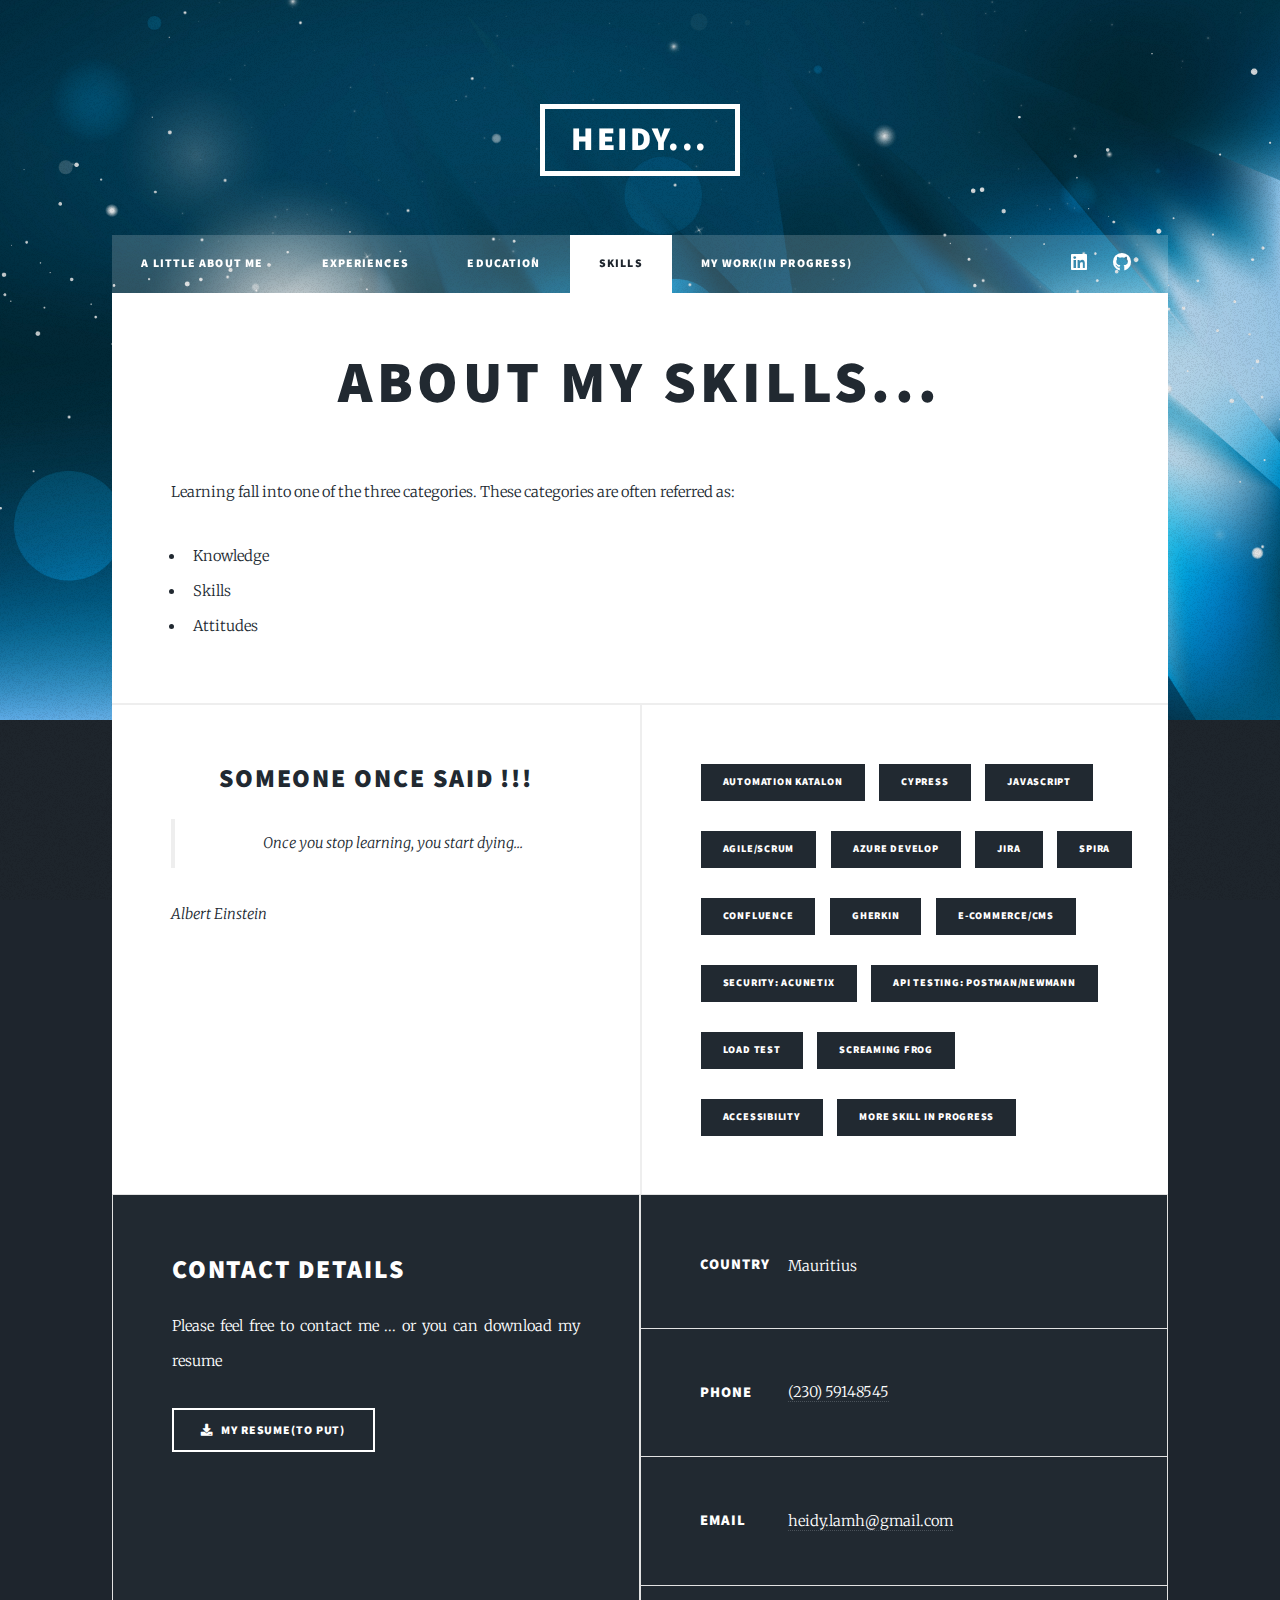
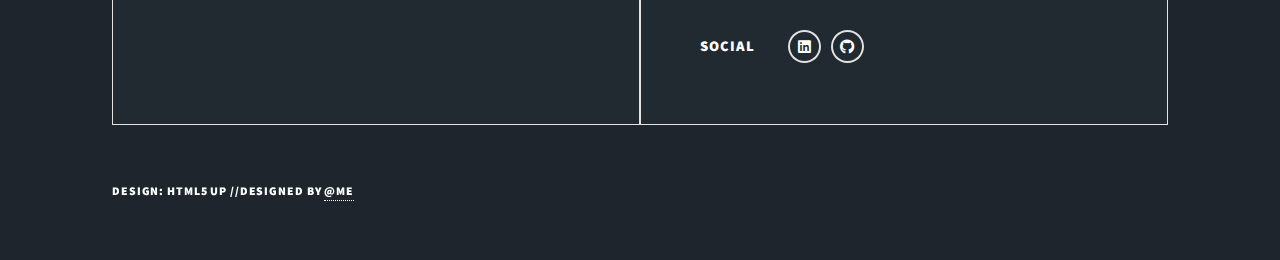
<file: pghtml/skills.html>
<!DOCTYPE HTML>
<html lang="en">
	<head>
		<title>My skills</title>
		<meta charset="utf-8" />
		<meta name="viewport" content="width=device-width, initial-scale=1, user-scalable=no/" />
		<link rel="stylesheet" href="../assets/css/main.css" />
		<noscript><link rel="stylesheet" href="../assets/css/noscript.css" /></noscript>
	</head>
	<body class="is-preload">

		<!-- Wrapper -->
			<div id="wrapper">

				<!-- Header -->
					<header id="header">
						<a href="../index" class="logo">Heidy...</a>
					</header>

				<!-- Nav -->
					<nav id="nav">
						<ul class="links">
							<li><a href="../index">A little about me</a></li>
							<li><a href="./experiences">Experiences</a></li>
							<li ><a href="./education">Education</a></li>
							<li class="active"><a href="./skills">Skills</a></li>
                        

							<li><a href="./work">My work(in progress)</a></li>

						</ul>
						<ul class="icons">
							<li><a target="_blank"  title="Linkedin" href="https://www.linkedin.com/in/heidy-lhf/" class="icon brands alt fa-linkedin"><span class="label">Linkedin</span></a></li>
							<li><a target="_blank"  title="github" href="#" class="icon brands fa-github"><span class="label">GitHub</span></a></li>
						</ul>
					</nav>

			<!-- Main -->
        <main>

            <div id="main">
                <article>
                <header class="major">
                    <h1>About my skills...</h1>
                </header>
                   
                <p>Learning fall into one of the three categories. These categories are often referred as: </p>
                <ul>

                    <li>Knowledge</li>
                    <li>Skills</li>
                    <li>Attitudes</li>
               
                </ul>
                 
                    </article>
                 
               
               
                <!-- Posts -->
                    <section class="posts">
                        <header class="major">
                            <h2>Someone once said !!!</h2>

                            <article>
                             
     <!-- Blockquote -->
     <blockquote>Once you stop learning, you start dying...
     
     </blockquote>
     <p><i>Albert Einstein</i></p>
     
                             </article>
								</header>
                     <!-- Featured Post -->
                     <article class="post featured">
                
                        <ul class="actions small">
                            <li><a class="button primary small">Automation Katalon</a></li>
                            <li><a class="button primary small">Cypress</a></li>
                            <li><a class="button primary small">Javascript</a></li> 
                        </ul>
                        <ul class="actions small">
                            <li><a class="button primary small">Agile/Scrum</a></li>
                            <li><a class="button primary small">Azure Develop</a></li>
                            <li><a class="button primary small">Jira</a></li>
                            <li><a class="button primary small">Spira</a></li>
                        </ul>
                        <ul class="actions small">
                           
                                <li><a class="button primary small">Confluence</a></li>

                            <li><a class="button primary small">Gherkin</a></li>
                            <li><a class="button primary small">E-commerce/CMS</a></li>
                        </ul>
                        <ul class="actions small">

                            <li><a class="button primary small"> Security: Acunetix</a></li>
                            <li><a class="button primary small">API Testing: Postman/newmann</a></li>
                     
                        </ul>
                        <ul class="actions small">
                            <li><a class="button primary small">Load Test</a></li>
                            <li><a class="button primary small">Screaming Frog</a></li>
                            </ul>
                            <ul class="actions small">

                            <li><a class="button primary small">Accessibility</a></li>
                            <li><a class="button primary small">more Skill In Progress</a></li>

                        </ul>         
                        
                    </article>
                     
                       
                    </section>
             

            </div>

        </main>

					
			<!-- Footer -->
            <footer id="footer">
                <section>
                    <h2>Contact details</h2>
                    <p>Please feel free to contact me ...  or you can download my resume</p>
                
                
                    <p><a href="#" title="resume" class="button icon solid fa-download">My Resume(to put)</a></p>
                </section>
                <section class="split contact">
                    <section class="alt">
                        <h3>Country</h3>
                        <p>Mauritius<br />
                    </section>
                    <section>
                        <h3>Phone</h3>
                        <p><a href="#">(230) 59148545</a></p>
                    </section>
                    <section>
                        <h3>Email</h3>
                        <p><a href="#">heidy.lamh@gmail.com</a></p>
                    </section>
                    <section>
                        <h3>Social</h3>
                        <ul class="icons alt">
                            <li><a target="_blank"  title="Linkedin"  href="https://www.linkedin.com/in/heidy-lhf/" class="icon brands alt fa-linkedin"><span class="label">Linkedin</span></a></li>
                            <li><a target="_blank" title="github" href="#" class="icon brands alt fa-github"><span class="label">GitHub</span></a></li>

                        </ul>
                    </section>
                </section>
            </footer>

				<!-- Copyright -->
                <div id="copyright" role="region">
					<p>Design: HTML5 UP //designed by <a  title="Linkedin"  target="_blank" href="https://www.linkedin.com/in/heidy-lhf/">@me</a></p>
                </div>

        </div>

		<!-- Scripts -->
        <script src="../assets/js/jquery.min.js"></script>
		<script src="../assets/js/jquery.scrollex.min.js"></script>
		<script src="../assets/js/jquery.scrolly.min.js"></script>
		<script src="../assets/js/browser.min.js"></script>
		<script src="../assets/js/breakpoints.min.js"></script>
		<script src="../assets/js/util.js"></script>
		<script src="../assets/js/main.js"></script>

	</body>
</html>
</file>
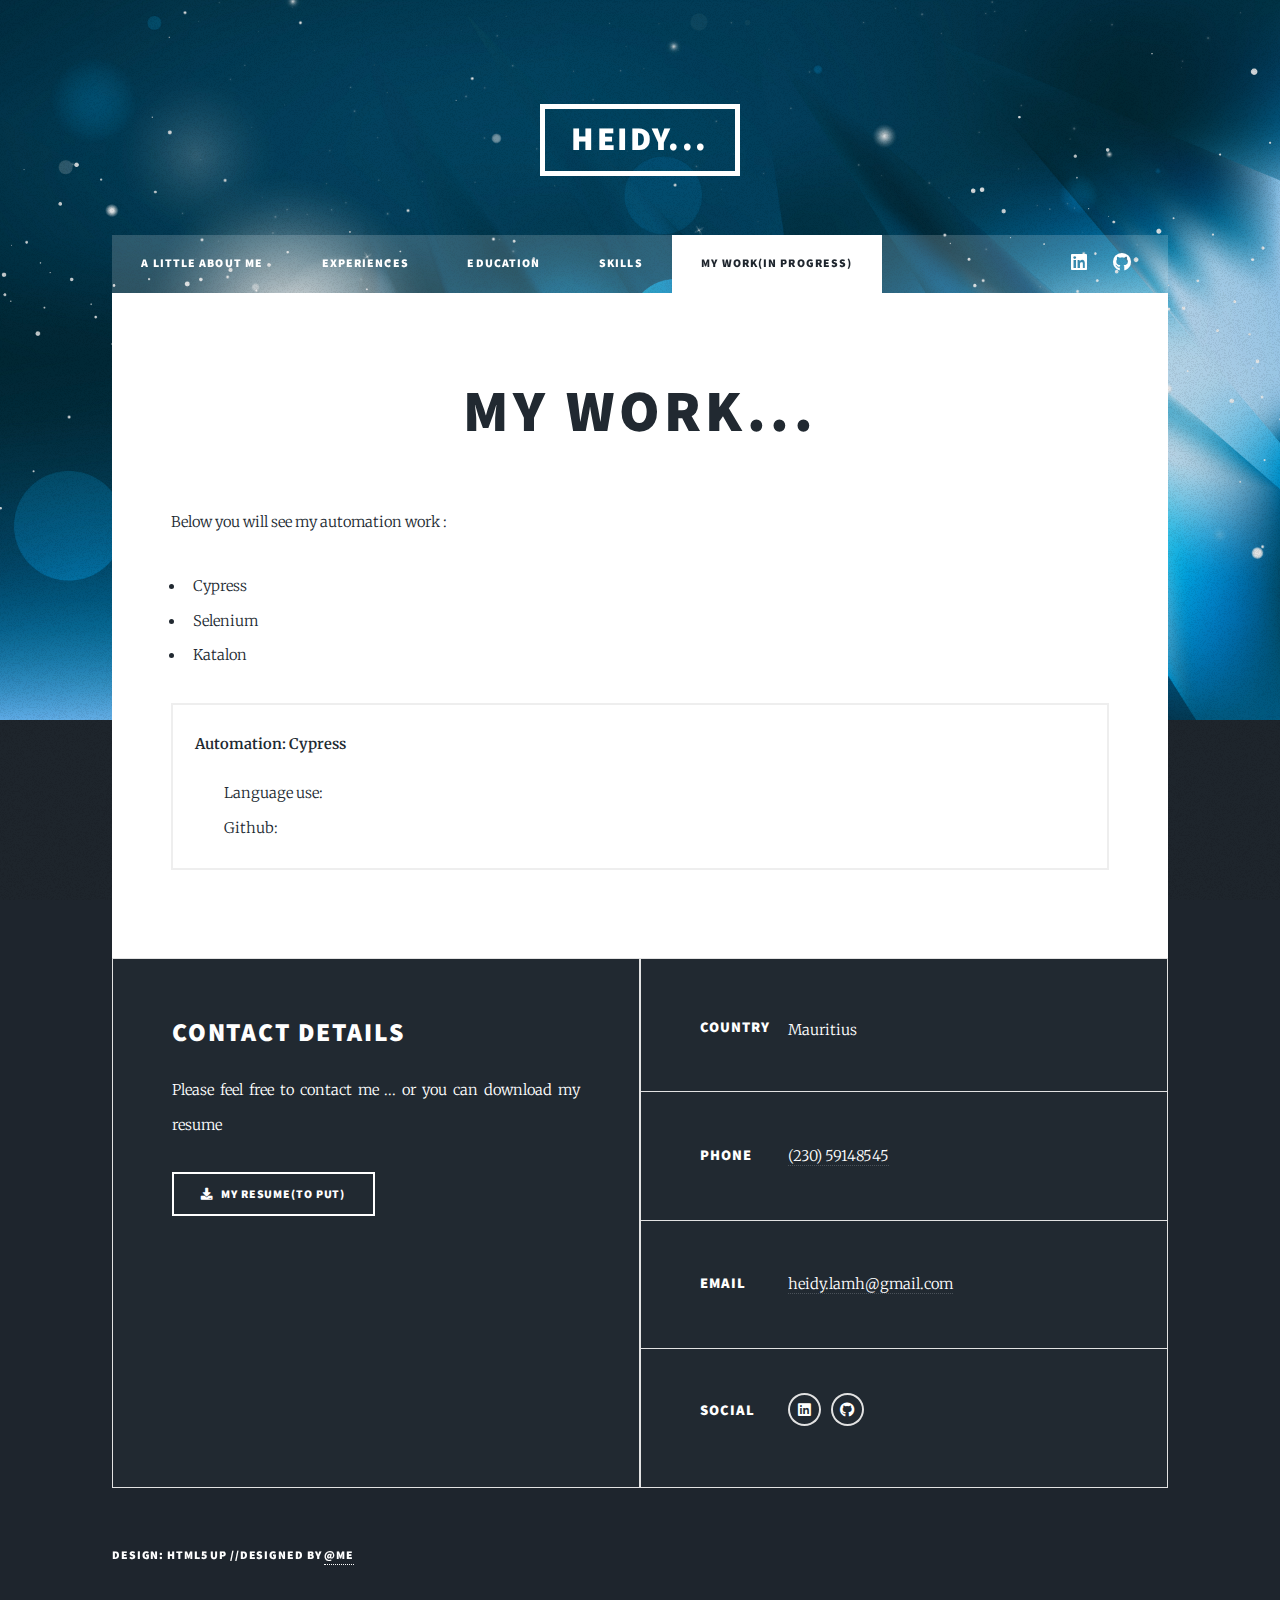
<file: pghtml/work.html>
<!DOCTYPE HTML>
<html lang="en">
	<head>
		<title>My work</title>
		<meta charset="utf-8" />
		<meta name="viewport" content="width=device-width, initial-scale=1, user-scalable=no/" />
		<link rel="stylesheet" href="../assets/css/main.css" />
		<noscript><link rel="stylesheet" href="../assets/css/noscript.css" /></noscript>
	</head>
	<body class="is-preload">

		<!-- Wrapper -->
			<div id="wrapper">

				<!-- Header -->
					<header id="header">
						<a href="../index" class="logo">Heidy...</a>
					</header>

				<!-- Nav -->
					<nav id="nav">
						<ul class="links">
							<li><a href="../index">A little about me</a></li>
							<li><a href="./experiences">Experiences</a></li>
							<li><a href="./education">Education</a></li>
							<li><a href="./skills">Skills</a></li>

							<li  class="active"><a href="./work">My Work(in progress)</a></li>

						</ul>
                        <ul class="icons">
							<li><a target="_blank"  title="Linkedin"  href="https://www.linkedin.com/in/heidy-lhf/" class="icon brands alt fa-linkedin"><span class="label">Linkedin</span></a></li>
							<li><a target="_blank"  title="github" href="#" class="icon brands fa-github"><span class="label">GitHub</span></a></li>
						</ul>
					</nav>

				<!-- Main -->
				<main>
					<div id="main">

						<!-- Post -->
							<section class="post">
								<header class="major">
									<h1>My work...</h1>
								</header>
								<section>
									<p>Below you will see my automation work :
									<ul>
										<li>Cypress</li>
										<li>Selenium</li>
										<li>Katalon</li>


									</ul>
								</p>
							
                               </section>
                                       
                                    
                                </article>
									
										
									
									<div class="box">
<dl>
                                        <dt>Automation: Cypress</dt>
										<dd>Language use:</dd>
                                      <dd>Github:</dd>
                                </div>
							</dl>
							
								

						
				

							</section>

					</div>
				</main>
				<!-- Footer -->
                <footer id="footer">
					<section>
						<h2>Contact details</h2>
						<p>Please feel free to contact me ...  or you can download my resume</p>
					
					
						<p><a href="#" title="resume" class="button icon solid fa-download">My Resume(to put)</a></p>
					</section>
                    <section class="split contact">
                        <section class="alt">
                            <h3>Country</h3>
                            <p>Mauritius<br />
                        </section>
                        <section>
                            <h3>Phone</h3>
                            <p><a href="#">(230) 59148545</a></p>
                        </section>
                        <section>
                            <h3>Email</h3>
                            <p><a href="#">heidy.lamh@gmail.com</a></p>
                        </section>
                        <section>
                            <h3>Social</h3>
                            <ul class="icons alt">
                                <li><a target="_blank"  title="Linkedin"  href="https://www.linkedin.com/in/heidy-lhf/" class="icon brands alt fa-linkedin"><span class="label">Linkedin</span></a></li>
                                <li><a target="_blank" href="#" title="github" class="icon brands alt fa-github"><span class="label">GitHub</span></a></li>

                            </ul>
                        </section>
                    </section>
                </footer>


				<!-- Copyright -->
				<div id="copyright" role="region">
					<p>Design: HTML5 UP //designed by <a  title="Linkedin"  target="_blank" href="https://www.linkedin.com/in/heidy-lhf/">@me</a></p>
                </div>

        </div>

		<!-- Scripts -->
		<script src="../assets/js/jquery.min.js"></script>
		<script src="../assets/js/jquery.scrollex.min.js"></script>
		<script src="../assets/js/jquery.scrolly.min.js"></script>
		<script src="../assets/js/browser.min.js"></script>
		<script src="../assets/js/breakpoints.min.js"></script>
		<script src="../assets/js/util.js"></script>
		<script src="../assets/js/main.js"></script>
	</body>
</html>
</file>
<file: assets/css/main.css>
@import url(fontawesome-all.min.css);
@import url("https://fonts.googleapis.com/css?family=Merriweather:300,700,300italic,700italic|Source+Sans+Pro:900");

html, body, div, span, applet, object,
iframe, h1, h2, h3, h4, h5, h6, p, blockquote,
pre, a, abbr, acronym, address, big, cite,
code, del, dfn, em, img, ins, kbd, q, s, samp,
small, strike, strong, sub, sup, tt, var, b,
u, i, center, dl, dt, dd, ol, ul, li, fieldset,
form, label, legend, table, caption, tbody,
tfoot, thead, tr, th, td, article, aside,
canvas, details, embed, figure, figcaption,
footer, header, hgroup, menu, nav, output, ruby,
section, summary, time, mark, audio, video {
	margin: 0;
	padding: 0;
	border: 0;
	font-size: 100%;
	font: inherit;
	vertical-align: baseline;}

article, aside, details, figcaption, figure,
footer, header, hgroup, menu, nav, section {
	display: block;}

body {
	line-height: 1;
}

ol, ul {
	list-style: none;
}

blockquote, q {
	quotes: none;
}

	blockquote:before, blockquote:after, q:before, q:after {
		content: '';
		content: none;
	}

table {
	border-collapse: collapse;
	border-spacing: 0;
}

body {
	-webkit-text-size-adjust: none;
}

mark {
	background-color: transparent;
	color: inherit;
}

input::-moz-focus-inner {
	border: 0;
	padding: 0;
}

input, select, textarea {
	-moz-appearance: none;
	-webkit-appearance: none;
	-ms-appearance: none;
	appearance: none;
}

/* Basic */

	@-ms-viewport {
		width: device-width;
	}

	body {
		-ms-overflow-style: scrollbar;
	}

	@media screen and (max-width: 480px) {

		html, body {
			min-width: 320px;
		}

	}

	html {
		box-sizing: border-box;
	}

	*, *:before, *:after {
		box-sizing: inherit;
	}

	body {
		background-color: #1e252d;
	}

		body.is-preload *, body.is-preload *:before, body.is-preload *:after {
			-moz-animation: none !important;
			-webkit-animation: none !important;
			-ms-animation: none !important;
			animation: none !important;
			-moz-transition: none !important;
			-webkit-transition: none !important;
			-ms-transition: none !important;
			transition: none !important;
		}

/* Type */

	html {
		font-size: 16pt;
	}

		@media screen and (max-width: 1680px) {

			html {
				font-size: 12pt;
			}

		}

		@media screen and (max-width: 1280px) {

			html {
				font-size: 11pt;
			}

		}

		@media screen and (max-width: 360px) {

			html {
				font-size: 10pt;
			}

		}

	body {
		color: #212931;
	}

	body, input, select, textarea {
		font-family: "Merriweather", Georgia, serif;
		font-weight: 300;
		font-size: 1rem;
		line-height: 2.375;
	}
	


	a {
		-moz-transition: color 0.2s ease-in-out, background-color 0.2s ease-in-out, border-color 0.2s ease-in-out, box-shadow 0.2s ease-in-out;
		-webkit-transition: color 0.2s ease-in-out, background-color 0.2s ease-in-out, border-color 0.2s ease-in-out, box-shadow 0.2s ease-in-out;
		-ms-transition: color 0.2s ease-in-out, background-color 0.2s ease-in-out, border-color 0.2s ease-in-out, box-shadow 0.2s ease-in-out;
		transition: color 0.2s ease-in-out, background-color 0.2s ease-in-out, border-color 0.2s ease-in-out, box-shadow 0.2s ease-in-out;
		border-bottom: dotted 1px;
		text-decoration: none;
	}

		a:hover {
			border-bottom-color: transparent;
		}

	strong, b {
		font-weight: 600;
	}

	em, i {
		font-style: italic;
	}

	p {
		text-align: justify;
		margin: 0 0 2rem 0;
	}

	h1, h2, h3, h4, h5, h6 {
		font-family: "Source Sans Pro", Helvetica, sans-serif;
		font-weight: 900;
		line-height: 1.5;
		letter-spacing: 0.075em;
		text-transform: uppercase;
		margin: 0 0 1rem 0;
	}

		h1 a, h2 a, h3 a, h4 a, h5 a, h6 a {
			border-bottom: 0;
			color: inherit;
			text-decoration: none;
		}

	h1 {
		font-size: 4rem;
		line-height: 1.1;
		margin: 0 0 2rem 0;
	}

	h2 {
		font-size: 1.75rem;
		line-height: 1.3;
		margin: 0 0 1.5rem 0;
	}

	h3 {
		font-size: 1.25rem;
		margin: 0 0 1.5rem 0;
	}

	h4 {
		font-size: 1rem;
	}

	h5 {
		font-size: 0.9rem;
	}

	h6 {
		font-size: 0.8rem;
	}

	sub {
		font-size: 0.8rem;
		position: relative;
		top: 0.5rem;
	}

	sup {
		font-size: 0.8rem;
		position: relative;
		top: -0.5rem;
	}

	blockquote {
		border-left: solid 4px;
		font-style: italic;
		margin: 0 0 2rem 0;
		padding: 0.5rem 0 0.5rem 2rem;
	}

	code {
		border: solid 2px;
		font-family: "Courier New", monospace;
		font-size: 0.9rem;
		margin: 0 0.25rem;
		padding: 0.25rem 0.65rem;
	}

	pre {
		-webkit-overflow-scrolling: touch;
		font-family: "Courier New", monospace;
		font-size: 0.9rem;
		margin: 0 0 2rem 0;
	}

		pre code {
			display: block;
			line-height: 1.75;
			padding: 1rem 1.5rem;
			overflow-x: auto;
		}

	hr {
		border: 0;
		border-bottom: solid 2px;
		margin: 3rem 0;
	}

		hr.major {
			margin: 5rem 0;
		}

	.align-left {
		text-align: left;
	}

	.align-center {
		text-align: center;
	}

	.align-right {
		text-align: right;
	}

	input, select, textarea {
		color: #212931;
	}

	a {
		color: #212931;
		border-bottom-color: rgba(33, 41, 49, 0.5);
	}

		a:hover {
			border-bottom-color: transparent;
			color: #18bfef !important;
		}

	strong, b {
		color: #212931;
	}

	h1, h2, h3, h4, h5, h6 {
		color: #212931;
	}

	blockquote {
		border-left-color: #eeeeee;
	}

	code {
		background: rgba(220, 220, 220, 0.25);
		border-color: #eeeeee;
	}

	hr {
		border-bottom-color: #eeeeee;
	}

/* Row */

	.row {
		display: flex;
		flex-wrap: wrap;
		box-sizing: border-box;
		align-items: stretch;
	}

		.row > * {
			box-sizing: border-box;
		}

		.row.gtr-uniform > * > :last-child {
			margin-bottom: 0;
		}

		.row.aln-left {
			justify-content: flex-start;
		}

		.row.aln-center {
			justify-content: center;
		}

		.row.aln-right {
			justify-content: flex-end;
		}

		.row.aln-top {
			align-items: flex-start;
		}

		.row.aln-middle {
			align-items: center;
		}

		.row.aln-bottom {
			align-items: flex-end;
		}

		.row > .imp {
			order: -1;
		}

		.row > .col-1 {
			width: 8.33333%;
		}

		.row > .off-1 {
			margin-left: 8.33333%;
		}

		.row > .col-2 {
			width: 16.66667%;
		}

		.row > .off-2 {
			margin-left: 16.66667%;
		}

		.row > .col-3 {
			width: 25%;
		}

		.row > .off-3 {
			margin-left: 25%;
		}

		.row > .col-4 {
			width: 33.33333%;
		}

		.row > .off-4 {
			margin-left: 33.33333%;
		}

		.row > .col-5 {
			width: 41.66667%;
		}

		.row > .off-5 {
			margin-left: 41.66667%;
		}

		.row > .col-6 {
			width: 50%;
		}

		.row > .off-6 {
			margin-left: 50%;
		}

		.row > .col-7 {
			width: 58.33333%;
		}

		.row > .off-7 {
			margin-left: 58.33333%;
		}

		.row > .col-8 {
			width: 66.66667%;
		}

		.row > .off-8 {
			margin-left: 66.66667%;
		}

		.row > .col-9 {
			width: 75%;
		}

		.row > .off-9 {
			margin-left: 75%;
		}

		.row > .col-10 {
			width: 83.33333%;
		}

		.row > .off-10 {
			margin-left: 83.33333%;
		}

		.row > .col-11 {
			width: 91.66667%;
		}

		.row > .off-11 {
			margin-left: 91.66667%;
		}

		.row > .col-12 {
			width: 100%;
		}

		.row > .off-12 {
			margin-left: 100%;
		}

		.row.gtr-0 {
			margin-top: 0;
			margin-left: 0rem;
		}

			.row.gtr-0 > * {
				padding: 0 0 0 0rem;
			}

			.row.gtr-0.gtr-uniform {
				margin-top: 0rem;
			}

				.row.gtr-0.gtr-uniform > * {
					padding-top: 0rem;
				}

		.row.gtr-25 {
			margin-top: 0;
			margin-left: -0.375rem;
		}

			.row.gtr-25 > * {
				padding: 0 0 0 0.375rem;
			}

			.row.gtr-25.gtr-uniform {
				margin-top: -0.375rem;
			}

				.row.gtr-25.gtr-uniform > * {
					padding-top: 0.375rem;
				}

		.row.gtr-50 {
			margin-top: 0;
			margin-left: -0.75rem;
		}

			.row.gtr-50 > * {
				padding: 0 0 0 0.75rem;
			}

			.row.gtr-50.gtr-uniform {
				margin-top: -0.75rem;
			}

				.row.gtr-50.gtr-uniform > * {
					padding-top: 0.75rem;
				}

		.row {
			margin-top: 0;
			margin-left: -1.5rem;
		}

			.row > * {
				padding: 0 0 0 1.5rem;
			}

			.row.gtr-uniform {
				margin-top: -1.5rem;
			}

				.row.gtr-uniform > * {
					padding-top: 1.5rem;
				}

		.row.gtr-150 {
			margin-top: 0;
			margin-left: -2.25rem;
		}

			.row.gtr-150 > * {
				padding: 0 0 0 2.25rem;
			}

			.row.gtr-150.gtr-uniform {
				margin-top: -2.25rem;
			}

				.row.gtr-150.gtr-uniform > * {
					padding-top: 2.25rem;
				}

		.row.gtr-200 {
			margin-top: 0;
			margin-left: -3rem;
		}

			.row.gtr-200 > * {
				padding: 0 0 0 3rem;
			}

			.row.gtr-200.gtr-uniform {
				margin-top: -3rem;
			}

				.row.gtr-200.gtr-uniform > * {
					padding-top: 3rem;
				}

		@media screen and (max-width: 1680px) {

			.row {
				display: flex;
				flex-wrap: wrap;
				box-sizing: border-box;
				align-items: stretch;
			}

				.row > * {
					box-sizing: border-box;
				}

				.row.gtr-uniform > * > :last-child {
					margin-bottom: 0;
				}

				.row.aln-left {
					justify-content: flex-start;
				}

				.row.aln-center {
					justify-content: center;
				}

				.row.aln-right {
					justify-content: flex-end;
				}

				.row.aln-top {
					align-items: flex-start;
				}

				.row.aln-middle {
					align-items: center;
				}

				.row.aln-bottom {
					align-items: flex-end;
				}

				.row > .imp-xlarge {
					order: -1;
				}

				.row > .col-1-xlarge {
					width: 8.33333%;
				}

				.row > .off-1-xlarge {
					margin-left: 8.33333%;
				}

				.row > .col-2-xlarge {
					width: 16.66667%;
				}

				.row > .off-2-xlarge {
					margin-left: 16.66667%;
				}

				.row > .col-3-xlarge {
					width: 25%;
				}

				.row > .off-3-xlarge {
					margin-left: 25%;
				}

				.row > .col-4-xlarge {
					width: 33.33333%;
				}

				.row > .off-4-xlarge {
					margin-left: 33.33333%;
				}

				.row > .col-5-xlarge {
					width: 41.66667%;
				}

				.row > .off-5-xlarge {
					margin-left: 41.66667%;
				}

				.row > .col-6-xlarge {
					width: 50%;
				}

				.row > .off-6-xlarge {
					margin-left: 50%;
				}

				.row > .col-7-xlarge {
					width: 58.33333%;
				}

				.row > .off-7-xlarge {
					margin-left: 58.33333%;
				}

				.row > .col-8-xlarge {
					width: 66.66667%;
				}

				.row > .off-8-xlarge {
					margin-left: 66.66667%;
				}

				.row > .col-9-xlarge {
					width: 75%;
				}

				.row > .off-9-xlarge {
					margin-left: 75%;
				}

				.row > .col-10-xlarge {
					width: 83.33333%;
				}

				.row > .off-10-xlarge {
					margin-left: 83.33333%;
				}

				.row > .col-11-xlarge {
					width: 91.66667%;
				}

				.row > .off-11-xlarge {
					margin-left: 91.66667%;
				}

				.row > .col-12-xlarge {
					width: 100%;
				}

				.row > .off-12-xlarge {
					margin-left: 100%;
				}

				.row.gtr-0 {
					margin-top: 0;
					margin-left: 0rem;
				}

					.row.gtr-0 > * {
						padding: 0 0 0 0rem;
					}

					.row.gtr-0.gtr-uniform {
						margin-top: 0rem;
					}

						.row.gtr-0.gtr-uniform > * {
							padding-top: 0rem;
						}

				.row.gtr-25 {
					margin-top: 0;
					margin-left: -0.375rem;
				}

					.row.gtr-25 > * {
						padding: 0 0 0 0.375rem;
					}

					.row.gtr-25.gtr-uniform {
						margin-top: -0.375rem;
					}

						.row.gtr-25.gtr-uniform > * {
							padding-top: 0.375rem;
						}

				.row.gtr-50 {
					margin-top: 0;
					margin-left: -0.75rem;
				}

					.row.gtr-50 > * {
						padding: 0 0 0 0.75rem;
					}

					.row.gtr-50.gtr-uniform {
						margin-top: -0.75rem;
					}

						.row.gtr-50.gtr-uniform > * {
							padding-top: 0.75rem;
						}

				.row {
					margin-top: 0;
					margin-left: -1.5rem;
				}

					.row > * {
						padding: 0 0 0 1.5rem;
					}

					.row.gtr-uniform {
						margin-top: -1.5rem;
					}

						.row.gtr-uniform > * {
							padding-top: 1.5rem;
						}

				.row.gtr-150 {
					margin-top: 0;
					margin-left: -2.25rem;
				}

					.row.gtr-150 > * {
						padding: 0 0 0 2.25rem;
					}

					.row.gtr-150.gtr-uniform {
						margin-top: -2.25rem;
					}

						.row.gtr-150.gtr-uniform > * {
							padding-top: 2.25rem;
						}

				.row.gtr-200 {
					margin-top: 0;
					margin-left: -3rem;
				}

					.row.gtr-200 > * {
						padding: 0 0 0 3rem;
					}

					.row.gtr-200.gtr-uniform {
						margin-top: -3rem;
					}

						.row.gtr-200.gtr-uniform > * {
							padding-top: 3rem;
						}

		}

		@media screen and (max-width: 1280px) {

			.row {
				display: flex;
				flex-wrap: wrap;
				box-sizing: border-box;
				align-items: stretch;
			}

				.row > * {
					box-sizing: border-box;
				}

				.row.gtr-uniform > * > :last-child {
					margin-bottom: 0;
				}

				.row.aln-left {
					justify-content: flex-start;
				}

				.row.aln-center {
					justify-content: center;
				}

				.row.aln-right {
					justify-content: flex-end;
				}

				.row.aln-top {
					align-items: flex-start;
				}

				.row.aln-middle {
					align-items: center;
				}

				.row.aln-bottom {
					align-items: flex-end;
				}

				.row > .imp-large {
					order: -1;
				}

				.row > .col-1-large {
					width: 8.33333%;
				}

				.row > .off-1-large {
					margin-left: 8.33333%;
				}

				.row > .col-2-large {
					width: 16.66667%;
				}

				.row > .off-2-large {
					margin-left: 16.66667%;
				}

				.row > .col-3-large {
					width: 25%;
				}

				.row > .off-3-large {
					margin-left: 25%;
				}

				.row > .col-4-large {
					width: 33.33333%;
				}

				.row > .off-4-large {
					margin-left: 33.33333%;
				}

				.row > .col-5-large {
					width: 41.66667%;
				}

				.row > .off-5-large {
					margin-left: 41.66667%;
				}

				.row > .col-6-large {
					width: 50%;
				}

				.row > .off-6-large {
					margin-left: 50%;
				}

				.row > .col-7-large {
					width: 58.33333%;
				}

				.row > .off-7-large {
					margin-left: 58.33333%;
				}

				.row > .col-8-large {
					width: 66.66667%;
				}

				.row > .off-8-large {
					margin-left: 66.66667%;
				}

				.row > .col-9-large {
					width: 75%;
				}

				.row > .off-9-large {
					margin-left: 75%;
				}

				.row > .col-10-large {
					width: 83.33333%;
				}

				.row > .off-10-large {
					margin-left: 83.33333%;
				}

				.row > .col-11-large {
					width: 91.66667%;
				}

				.row > .off-11-large {
					margin-left: 91.66667%;
				}

				.row > .col-12-large {
					width: 100%;
				}

				.row > .off-12-large {
					margin-left: 100%;
				}

				.row.gtr-0 {
					margin-top: 0;
					margin-left: 0rem;
				}

					.row.gtr-0 > * {
						padding: 0 0 0 0rem;
					}

					.row.gtr-0.gtr-uniform {
						margin-top: 0rem;
					}

						.row.gtr-0.gtr-uniform > * {
							padding-top: 0rem;
						}

				.row.gtr-25 {
					margin-top: 0;
					margin-left: -0.375rem;
				}

					.row.gtr-25 > * {
						padding: 0 0 0 0.375rem;
					}

					.row.gtr-25.gtr-uniform {
						margin-top: -0.375rem;
					}

						.row.gtr-25.gtr-uniform > * {
							padding-top: 0.375rem;
						}

				.row.gtr-50 {
					margin-top: 0;
					margin-left: -0.75rem;
				}

					.row.gtr-50 > * {
						padding: 0 0 0 0.75rem;
					}

					.row.gtr-50.gtr-uniform {
						margin-top: -0.75rem;
					}

						.row.gtr-50.gtr-uniform > * {
							padding-top: 0.75rem;
						}

				.row {
					margin-top: 0;
					margin-left: -1.5rem;
				}

					.row > * {
						padding: 0 0 0 1.5rem;
					}

					.row.gtr-uniform {
						margin-top: -1.5rem;
					}

						.row.gtr-uniform > * {
							padding-top: 1.5rem;
						}

				.row.gtr-150 {
					margin-top: 0;
					margin-left: -2.25rem;
				}

					.row.gtr-150 > * {
						padding: 0 0 0 2.25rem;
					}

					.row.gtr-150.gtr-uniform {
						margin-top: -2.25rem;
					}

						.row.gtr-150.gtr-uniform > * {
							padding-top: 2.25rem;
						}

				.row.gtr-200 {
					margin-top: 0;
					margin-left: -3rem;
				}

					.row.gtr-200 > * {
						padding: 0 0 0 3rem;
					}

					.row.gtr-200.gtr-uniform {
						margin-top: -3rem;
					}

						.row.gtr-200.gtr-uniform > * {
							padding-top: 3rem;
						}

		}

		@media screen and (max-width: 980px) {

			.row {
				display: flex;
				flex-wrap: wrap;
				box-sizing: border-box;
				align-items: stretch;
			}

				.row > * {
					box-sizing: border-box;
				}

				.row.gtr-uniform > * > :last-child {
					margin-bottom: 0;
				}

				.row.aln-left {
					justify-content: flex-start;
				}

				.row.aln-center {
					justify-content: center;
				}

				.row.aln-right {
					justify-content: flex-end;
				}

				.row.aln-top {
					align-items: flex-start;
				}

				.row.aln-middle {
					align-items: center;
				}

				.row.aln-bottom {
					align-items: flex-end;
				}

				.row > .imp-medium {
					order: -1;
				}

				.row > .col-1-medium {
					width: 8.33333%;
				}

				.row > .off-1-medium {
					margin-left: 8.33333%;
				}

				.row > .col-2-medium {
					width: 16.66667%;
				}

				.row > .off-2-medium {
					margin-left: 16.66667%;
				}

				.row > .col-3-medium {
					width: 25%;
				}

				.row > .off-3-medium {
					margin-left: 25%;
				}

				.row > .col-4-medium {
					width: 33.33333%;
				}

				.row > .off-4-medium {
					margin-left: 33.33333%;
				}

				.row > .col-5-medium {
					width: 41.66667%;
				}

				.row > .off-5-medium {
					margin-left: 41.66667%;
				}

				.row > .col-6-medium {
					width: 50%;
				}

				.row > .off-6-medium {
					margin-left: 50%;
				}

				.row > .col-7-medium {
					width: 58.33333%;
				}

				.row > .off-7-medium {
					margin-left: 58.33333%;
				}

				.row > .col-8-medium {
					width: 66.66667%;
				}

				.row > .off-8-medium {
					margin-left: 66.66667%;
				}

				.row > .col-9-medium {
					width: 75%;
				}

				.row > .off-9-medium {
					margin-left: 75%;
				}

				.row > .col-10-medium {
					width: 83.33333%;
				}

				.row > .off-10-medium {
					margin-left: 83.33333%;
				}

				.row > .col-11-medium {
					width: 91.66667%;
				}

				.row > .off-11-medium {
					margin-left: 91.66667%;
				}

				.row > .col-12-medium {
					width: 100%;
				}

				.row > .off-12-medium {
					margin-left: 100%;
				}

				.row.gtr-0 {
					margin-top: 0;
					margin-left: 0rem;
				}

					.row.gtr-0 > * {
						padding: 0 0 0 0rem;
					}

					.row.gtr-0.gtr-uniform {
						margin-top: 0rem;
					}

						.row.gtr-0.gtr-uniform > * {
							padding-top: 0rem;
						}

				.row.gtr-25 {
					margin-top: 0;
					margin-left: -0.375rem;
				}

					.row.gtr-25 > * {
						padding: 0 0 0 0.375rem;
					}

					.row.gtr-25.gtr-uniform {
						margin-top: -0.375rem;
					}

						.row.gtr-25.gtr-uniform > * {
							padding-top: 0.375rem;
						}

				.row.gtr-50 {
					margin-top: 0;
					margin-left: -0.75rem;
				}

					.row.gtr-50 > * {
						padding: 0 0 0 0.75rem;
					}

					.row.gtr-50.gtr-uniform {
						margin-top: -0.75rem;
					}

						.row.gtr-50.gtr-uniform > * {
							padding-top: 0.75rem;
						}

				.row {
					margin-top: 0;
					margin-left: -1.5rem;
				}

					.row > * {
						padding: 0 0 0 1.5rem;
					}

					.row.gtr-uniform {
						margin-top: -1.5rem;
					}

						.row.gtr-uniform > * {
							padding-top: 1.5rem;
						}

				.row.gtr-150 {
					margin-top: 0;
					margin-left: -2.25rem;
				}

					.row.gtr-150 > * {
						padding: 0 0 0 2.25rem;
					}

					.row.gtr-150.gtr-uniform {
						margin-top: -2.25rem;
					}

						.row.gtr-150.gtr-uniform > * {
							padding-top: 2.25rem;
						}

				.row.gtr-200 {
					margin-top: 0;
					margin-left: -3rem;
				}

					.row.gtr-200 > * {
						padding: 0 0 0 3rem;
					}

					.row.gtr-200.gtr-uniform {
						margin-top: -3rem;
					}

						.row.gtr-200.gtr-uniform > * {
							padding-top: 3rem;
						}

		}

		@media screen and (max-width: 736px) {

			.row {
				display: flex;
				flex-wrap: wrap;
				box-sizing: border-box;
				align-items: stretch;
			}

				.row > * {
					box-sizing: border-box;
				}

				.row.gtr-uniform > * > :last-child {
					margin-bottom: 0;
				}

				.row.aln-left {
					justify-content: flex-start;
				}

				.row.aln-center {
					justify-content: center;
				}

				.row.aln-right {
					justify-content: flex-end;
				}

				.row.aln-top {
					align-items: flex-start;
				}

				.row.aln-middle {
					align-items: center;
				}

				.row.aln-bottom {
					align-items: flex-end;
				}

				.row > .imp-small {
					order: -1;
				}

				.row > .col-1-small {
					width: 8.33333%;
				}

				.row > .off-1-small {
					margin-left: 8.33333%;
				}

				.row > .col-2-small {
					width: 16.66667%;
				}

				.row > .off-2-small {
					margin-left: 16.66667%;
				}

				.row > .col-3-small {
					width: 25%;
				}

				.row > .off-3-small {
					margin-left: 25%;
				}

				.row > .col-4-small {
					width: 33.33333%;
				}

				.row > .off-4-small {
					margin-left: 33.33333%;
				}

				.row > .col-5-small {
					width: 41.66667%;
				}

				.row > .off-5-small {
					margin-left: 41.66667%;
				}

				.row > .col-6-small {
					width: 50%;
				}

				.row > .off-6-small {
					margin-left: 50%;
				}

				.row > .col-7-small {
					width: 58.33333%;
				}

				.row > .off-7-small {
					margin-left: 58.33333%;
				}

				.row > .col-8-small {
					width: 66.66667%;
				}

				.row > .off-8-small {
					margin-left: 66.66667%;
				}

				.row > .col-9-small {
					width: 75%;
				}

				.row > .off-9-small {
					margin-left: 75%;
				}

				.row > .col-10-small {
					width: 83.33333%;
				}

				.row > .off-10-small {
					margin-left: 83.33333%;
				}

				.row > .col-11-small {
					width: 91.66667%;
				}

				.row > .off-11-small {
					margin-left: 91.66667%;
				}

				.row > .col-12-small {
					width: 100%;
				}

				.row > .off-12-small {
					margin-left: 100%;
				}

				.row.gtr-0 {
					margin-top: 0;
					margin-left: 0rem;
				}

					.row.gtr-0 > * {
						padding: 0 0 0 0rem;
					}

					.row.gtr-0.gtr-uniform {
						margin-top: 0rem;
					}

						.row.gtr-0.gtr-uniform > * {
							padding-top: 0rem;
						}

				.row.gtr-25 {
					margin-top: 0;
					margin-left: -0.375rem;
				}

					.row.gtr-25 > * {
						padding: 0 0 0 0.375rem;
					}

					.row.gtr-25.gtr-uniform {
						margin-top: -0.375rem;
					}

						.row.gtr-25.gtr-uniform > * {
							padding-top: 0.375rem;
						}

				.row.gtr-50 {
					margin-top: 0;
					margin-left: -0.75rem;
				}

					.row.gtr-50 > * {
						padding: 0 0 0 0.75rem;
					}

					.row.gtr-50.gtr-uniform {
						margin-top: -0.75rem;
					}

						.row.gtr-50.gtr-uniform > * {
							padding-top: 0.75rem;
						}

				.row {
					margin-top: 0;
					margin-left: -1.5rem;
				}

					.row > * {
						padding: 0 0 0 1.5rem;
					}

					.row.gtr-uniform {
						margin-top: -1.5rem;
					}

						.row.gtr-uniform > * {
							padding-top: 1.5rem;
						}

				.row.gtr-150 {
					margin-top: 0;
					margin-left: -2.25rem;
				}

					.row.gtr-150 > * {
						padding: 0 0 0 2.25rem;
					}

					.row.gtr-150.gtr-uniform {
						margin-top: -2.25rem;
					}

						.row.gtr-150.gtr-uniform > * {
							padding-top: 2.25rem;
						}

				.row.gtr-200 {
					margin-top: 0;
					margin-left: -3rem;
				}

					.row.gtr-200 > * {
						padding: 0 0 0 3rem;
					}

					.row.gtr-200.gtr-uniform {
						margin-top: -3rem;
					}

						.row.gtr-200.gtr-uniform > * {
							padding-top: 3rem;
						}

		}

		@media screen and (max-width: 480px) {

			.row {
				display: flex;
				flex-wrap: wrap;
				box-sizing: border-box;
				align-items: stretch;
			}

				.row > * {
					box-sizing: border-box;
				}

				.row.gtr-uniform > * > :last-child {
					margin-bottom: 0;
				}

				.row.aln-left {
					justify-content: flex-start;
				}

				.row.aln-center {
					justify-content: center;
				}

				.row.aln-right {
					justify-content: flex-end;
				}

				.row.aln-top {
					align-items: flex-start;
				}

				.row.aln-middle {
					align-items: center;
				}

				.row.aln-bottom {
					align-items: flex-end;
				}

				.row > .imp-xsmall {
					order: -1;
				}

				.row > .col-1-xsmall {
					width: 8.33333%;
				}

				.row > .off-1-xsmall {
					margin-left: 8.33333%;
				}

				.row > .col-2-xsmall {
					width: 16.66667%;
				}

				.row > .off-2-xsmall {
					margin-left: 16.66667%;
				}

				.row > .col-3-xsmall {
					width: 25%;
				}

				.row > .off-3-xsmall {
					margin-left: 25%;
				}

				.row > .col-4-xsmall {
					width: 33.33333%;
				}

				.row > .off-4-xsmall {
					margin-left: 33.33333%;
				}

				.row > .col-5-xsmall {
					width: 41.66667%;
				}

				.row > .off-5-xsmall {
					margin-left: 41.66667%;
				}

				.row > .col-6-xsmall {
					width: 50%;
				}

				.row > .off-6-xsmall {
					margin-left: 50%;
				}

				.row > .col-7-xsmall {
					width: 58.33333%;
				}

				.row > .off-7-xsmall {
					margin-left: 58.33333%;
				}

				.row > .col-8-xsmall {
					width: 66.66667%;
				}

				.row > .off-8-xsmall {
					margin-left: 66.66667%;
				}

				.row > .col-9-xsmall {
					width: 75%;
				}

				.row > .off-9-xsmall {
					margin-left: 75%;
				}

				.row > .col-10-xsmall {
					width: 83.33333%;
				}

				.row > .off-10-xsmall {
					margin-left: 83.33333%;
				}

				.row > .col-11-xsmall {
					width: 91.66667%;
				}

				.row > .off-11-xsmall {
					margin-left: 91.66667%;
				}

				.row > .col-12-xsmall {
					width: 100%;
				}

				.row > .off-12-xsmall {
					margin-left: 100%;
				}

				.row.gtr-0 {
					margin-top: 0;
					margin-left: 0rem;
				}

					.row.gtr-0 > * {
						padding: 0 0 0 0rem;
					}

					.row.gtr-0.gtr-uniform {
						margin-top: 0rem;
					}

						.row.gtr-0.gtr-uniform > * {
							padding-top: 0rem;
						}

				.row.gtr-25 {
					margin-top: 0;
					margin-left: -0.375rem;
				}

					.row.gtr-25 > * {
						padding: 0 0 0 0.375rem;
					}

					.row.gtr-25.gtr-uniform {
						margin-top: -0.375rem;
					}

						.row.gtr-25.gtr-uniform > * {
							padding-top: 0.375rem;
						}

				.row.gtr-50 {
					margin-top: 0;
					margin-left: -0.75rem;
				}

					.row.gtr-50 > * {
						padding: 0 0 0 0.75rem;
					}

					.row.gtr-50.gtr-uniform {
						margin-top: -0.75rem;
					}

						.row.gtr-50.gtr-uniform > * {
							padding-top: 0.75rem;
						}

				.row {
					margin-top: 0;
					margin-left: -1.5rem;
				}

					.row > * {
						padding: 0 0 0 1.5rem;
					}

					.row.gtr-uniform {
						margin-top: -1.5rem;
					}

						.row.gtr-uniform > * {
							padding-top: 1.5rem;
						}

				.row.gtr-150 {
					margin-top: 0;
					margin-left: -2.25rem;
				}

					.row.gtr-150 > * {
						padding: 0 0 0 2.25rem;
					}

					.row.gtr-150.gtr-uniform {
						margin-top: -2.25rem;
					}

						.row.gtr-150.gtr-uniform > * {
							padding-top: 2.25rem;
						}

				.row.gtr-200 {
					margin-top: 0;
					margin-left: -3rem;
				}

					.row.gtr-200 > * {
						padding: 0 0 0 3rem;
					}

					.row.gtr-200.gtr-uniform {
						margin-top: -3rem;
					}

						.row.gtr-200.gtr-uniform > * {
							padding-top: 3rem;
						}

		}

		@media screen and (max-width: 360px) {

			.row {
				display: flex;
				flex-wrap: wrap;
				box-sizing: border-box;
				align-items: stretch;
			}

				.row > * {
					box-sizing: border-box;
				}

				.row.gtr-uniform > * > :last-child {
					margin-bottom: 0;
				}

				.row.aln-left {
					justify-content: flex-start;
				}

				.row.aln-center {
					justify-content: center;
				}

				.row.aln-right {
					justify-content: flex-end;
				}

				.row.aln-top {
					align-items: flex-start;
				}

				.row.aln-middle {
					align-items: center;
				}

				.row.aln-bottom {
					align-items: flex-end;
				}

				.row > .imp-xxsmall {
					order: -1;
				}

				.row > .col-1-xxsmall {
					width: 8.33333%;
				}

				.row > .off-1-xxsmall {
					margin-left: 8.33333%;
				}

				.row > .col-2-xxsmall {
					width: 16.66667%;
				}

				.row > .off-2-xxsmall {
					margin-left: 16.66667%;
				}

				.row > .col-3-xxsmall {
					width: 25%;
				}

				.row > .off-3-xxsmall {
					margin-left: 25%;
				}

				.row > .col-4-xxsmall {
					width: 33.33333%;
				}

				.row > .off-4-xxsmall {
					margin-left: 33.33333%;
				}

				.row > .col-5-xxsmall {
					width: 41.66667%;
				}

				.row > .off-5-xxsmall {
					margin-left: 41.66667%;
				}

				.row > .col-6-xxsmall {
					width: 50%;
				}

				.row > .off-6-xxsmall {
					margin-left: 50%;
				}

				.row > .col-7-xxsmall {
					width: 58.33333%;
				}

				.row > .off-7-xxsmall {
					margin-left: 58.33333%;
				}

				.row > .col-8-xxsmall {
					width: 66.66667%;
				}

				.row > .off-8-xxsmall {
					margin-left: 66.66667%;
				}

				.row > .col-9-xxsmall {
					width: 75%;
				}

				.row > .off-9-xxsmall {
					margin-left: 75%;
				}

				.row > .col-10-xxsmall {
					width: 83.33333%;
				}

				.row > .off-10-xxsmall {
					margin-left: 83.33333%;
				}

				.row > .col-11-xxsmall {
					width: 91.66667%;
				}

				.row > .off-11-xxsmall {
					margin-left: 91.66667%;
				}

				.row > .col-12-xxsmall {
					width: 100%;
				}

				.row > .off-12-xxsmall {
					margin-left: 100%;
				}

				.row.gtr-0 {
					margin-top: 0;
					margin-left: 0rem;
				}

					.row.gtr-0 > * {
						padding: 0 0 0 0rem;
					}

					.row.gtr-0.gtr-uniform {
						margin-top: 0rem;
					}

						.row.gtr-0.gtr-uniform > * {
							padding-top: 0rem;
						}

				.row.gtr-25 {
					margin-top: 0;
					margin-left: -0.375rem;
				}

					.row.gtr-25 > * {
						padding: 0 0 0 0.375rem;
					}

					.row.gtr-25.gtr-uniform {
						margin-top: -0.375rem;
					}

						.row.gtr-25.gtr-uniform > * {
							padding-top: 0.375rem;
						}

				.row.gtr-50 {
					margin-top: 0;
					margin-left: -0.75rem;
				}

					.row.gtr-50 > * {
						padding: 0 0 0 0.75rem;
					}

					.row.gtr-50.gtr-uniform {
						margin-top: -0.75rem;
					}

						.row.gtr-50.gtr-uniform > * {
							padding-top: 0.75rem;
						}

				.row {
					margin-top: 0;
					margin-left: -1.5rem;
				}

					.row > * {
						padding: 0 0 0 1.5rem;
					}

					.row.gtr-uniform {
						margin-top: -1.5rem;
					}

						.row.gtr-uniform > * {
							padding-top: 1.5rem;
						}

				.row.gtr-150 {
					margin-top: 0;
					margin-left: -2.25rem;
				}

					.row.gtr-150 > * {
						padding: 0 0 0 2.25rem;
					}

					.row.gtr-150.gtr-uniform {
						margin-top: -2.25rem;
					}

						.row.gtr-150.gtr-uniform > * {
							padding-top: 2.25rem;
						}

				.row.gtr-200 {
					margin-top: 0;
					margin-left: -3rem;
				}

					.row.gtr-200 > * {
						padding: 0 0 0 3rem;
					}

					.row.gtr-200.gtr-uniform {
						margin-top: -3rem;
					}

						.row.gtr-200.gtr-uniform > * {
							padding-top: 3rem;
						}

		}

/* Box */

	.box {
		border: solid 2px;
		margin-bottom: 2rem;
		padding: 1.5rem;
	}

		.box > :last-child,
		.box > :last-child > :last-child,
		.box > :last-child > :last-child > :last-child {
			margin-bottom: 0;
		}

		.box.alt {
			border: 0;
			border-radius: 0;
			padding: 0;
		}

	.box {
		border-color: #eeeeee;
	}

/* Button */

	input[type="submit"],
	input[type="reset"],
	input[type="button"],
	button,
	.button {
		-moz-appearance: none;
		-webkit-appearance: none;
		-ms-appearance: none;
		appearance: none;
		-moz-transition: background-color 0.2s ease-in-out, box-shadow 0.2s ease-in-out, color 0.2s ease-in-out;
		-webkit-transition: background-color 0.2s ease-in-out, box-shadow 0.2s ease-in-out, color 0.2s ease-in-out;
		-ms-transition: background-color 0.2s ease-in-out, box-shadow 0.2s ease-in-out, color 0.2s ease-in-out;
		transition: background-color 0.2s ease-in-out, box-shadow 0.2s ease-in-out, color 0.2s ease-in-out;
		border: 0;
		border-radius: 0;
		cursor: pointer;
		display: inline-block;
		font-family: "Source Sans Pro", Helvetica, sans-serif;
		font-size: 0.8rem;
		font-weight: 900;
		letter-spacing: 0.075em;
		height: 3rem;
		line-height: 3rem;
		padding: 0 2rem;
		text-align: center;
		text-decoration: none;
		text-transform: uppercase;
		white-space: nowrap;
	}

		input[type="submit"].icon:before,
		input[type="reset"].icon:before,
		input[type="button"].icon:before,
		button.icon:before,
		.button.icon:before {
			margin-right: 0.5rem;
		}

		input[type="submit"].icon.solo,
		input[type="reset"].icon.solo,
		input[type="button"].icon.solo,
		button.icon.solo,
		.button.icon.solo {
			position: relative;
			width: 4rem;
			height: 4rem;
			line-height: 4rem;
			border-radius: 4rem;
			text-indent: 4rem;
			overflow: hidden;
			padding: 0;
			white-space: nowrap;
		}

			input[type="submit"].icon.solo:before,
			input[type="reset"].icon.solo:before,
			input[type="button"].icon.solo:before,
			button.icon.solo:before,
			.button.icon.solo:before {
				position: absolute;
				display: block;
				top: 0;
				left: 0;
				width: inherit;
				height: inherit;
				line-height: inherit;
				font-size: 1.25rem;
				margin-right: 0;
				text-align: center;
				text-indent: 0;
			}

		input[type="submit"].fit,
		input[type="reset"].fit,
		input[type="button"].fit,
		button.fit,
		.button.fit {
			width: 100%;
		}

		input[type="submit"].small,
		input[type="reset"].small,
		input[type="button"].small,
		button.small,
		.button.small {
			font-size: 0.7rem;
			height: 2.5rem;
			line-height: 2.5rem;
			padding: 0 1.5rem;
		}

		input[type="submit"].large,
		input[type="reset"].large,
		input[type="button"].large,
		button.large,
		.button.large {
			font-size: 0.9rem;
			height: 3.5rem;
			line-height: 3.5rem;
			padding: 0 2.75rem;
		}

		@media screen and (max-width: 980px) {

			input[type="submit"],
			input[type="reset"],
			input[type="button"],
			button,
			.button {
				font-size: 0.9rem;
				height: 3.25rem;
				line-height: 3.25rem;
			}

				input[type="submit"].large,
				input[type="reset"].large,
				input[type="button"].large,
				button.large,
				.button.large {
					font-size: 1rem;
					height: 3.75rem;
					line-height: 3.75rem;
				}

		}

		input[type="submit"].disabled, input[type="submit"]:disabled,
		input[type="reset"].disabled,
		input[type="reset"]:disabled,
		input[type="button"].disabled,
		input[type="button"]:disabled,
		button.disabled,
		button:disabled,
		.button.disabled,
		.button:disabled {
			pointer-events: none;
			opacity: 0.25;
		}

	input[type="submit"],
	input[type="reset"],
	input[type="button"],
	button,
	.button {
		background-color: transparent;
		box-shadow: inset 0 0 0 2px #212931;
		color: #212931 !important;
	}

		input[type="submit"]:hover,
		input[type="reset"]:hover,
		input[type="button"]:hover,
		button:hover,
		.button:hover {
			box-shadow: inset 0 0 0 2px #18bfef;
			color: #18bfef !important;
		}

		input[type="submit"].primary,
		input[type="reset"].primary,
		input[type="button"].primary,
		button.primary,
		.button.primary {
			background-color: #212931;
			box-shadow: none;
			color: #ffffff !important;
		}

			input[type="submit"].primary:hover,
			input[type="reset"].primary:hover,
			input[type="button"].primary:hover,
			button.primary:hover,
			.button.primary:hover {
				background-color: #18bfef;
			}

/* Form */

	form {
		margin: 0 0 2rem 0;
	}

		form > :last-child {
			margin-bottom: 0;
		}

		form > .fields {
			display: -moz-flex;
			display: -webkit-flex;
			display: -ms-flex;
			display: flex;
			-moz-flex-wrap: wrap;
			-webkit-flex-wrap: wrap;
			-ms-flex-wrap: wrap;
			flex-wrap: wrap;
			width: calc(100% + 3rem);
			margin: -1.5rem 0 2rem -1.5rem;
		}

			form > .fields > .field {
				-moz-flex-grow: 0;
				-webkit-flex-grow: 0;
				-ms-flex-grow: 0;
				flex-grow: 0;
				-moz-flex-shrink: 0;
				-webkit-flex-shrink: 0;
				-ms-flex-shrink: 0;
				flex-shrink: 0;
				padding: 1.5rem 0 0 1.5rem;
				width: calc(100% - 1.5rem);
			}

				form > .fields > .field.half {
					width: calc(50% - 0.75rem);
				}

				form > .fields > .field.third {
					width: calc(100%/3 - 0.5rem);
				}

				form > .fields > .field.quarter {
					width: calc(25% - 0.375rem);
				}

		@media screen and (max-width: 480px) {

			form > .fields {
				width: calc(100% + 3rem);
				margin: -1.5rem 0 2rem -1.5rem;
			}

				form > .fields > .field {
					padding: 1.5rem 0 0 1.5rem;
					width: calc(100% - 1.5rem);
				}

					form > .fields > .field.half {
						width: calc(100% - 1.5rem);
					}

					form > .fields > .field.third {
						width: calc(100% - 1.5rem);
					}

					form > .fields > .field.quarter {
						width: calc(100% - 1.5rem);
					}

		}

	label {
		display: block;
		font-family: "Source Sans Pro", Helvetica, sans-serif;
		font-weight: 900;
		line-height: 1.5;
		letter-spacing: 0.075em;
		font-size: 0.8rem;
		text-transform: uppercase;
		margin: 0 0 0.75rem 0;
	}

		@media screen and (max-width: 980px) {

			label {
				font-size: 0.9rem;
			}

		}

	input[type="text"],
	input[type="password"],
	input[type="email"],
	select,
	textarea {
		-moz-appearance: none;
		-webkit-appearance: none;
		-ms-appearance: none;
		appearance: none;
		background: transparent;
		border-radius: 0;
		border: solid 2px;
		color: inherit;
		display: block;
		outline: 0;
		padding: 0 1rem;
		text-decoration: none;
		width: 100%;
	}

		input[type="text"]:invalid,
		input[type="password"]:invalid,
		input[type="email"]:invalid,
		select:invalid,
		textarea:invalid {
			box-shadow: none;
		}

	select {
		background-size: 1.25rem;
		background-repeat: no-repeat;
		background-position: calc(100% - 1rem) center;
		height: 3rem;
		padding-right: 3rem;
		text-overflow: ellipsis;
	}

		select:focus::-ms-value {
			background-color: transparent;
		}

		select::-ms-expand {
			display: none;
		}

	input[type="text"],
	input[type="password"],
	input[type="email"],
	select {
		height: 3rem;
	}

	textarea {
		padding: 0.75rem 1rem;
	}

	input[type="checkbox"],
	input[type="radio"] {
		-moz-appearance: none;
		-webkit-appearance: none;
		-ms-appearance: none;
		appearance: none;
		display: block;
		float: left;
		margin-right: -2rem;
		opacity: 0;
		width: 1rem;
		z-index: -1;
	}

		input[type="checkbox"] + label,
		input[type="radio"] + label {
			text-decoration: none;
			cursor: pointer;
			display: inline-block;
			font-size: 1rem;
			letter-spacing: 0;
			font-family: "Merriweather", Georgia, serif;
			text-transform: none;
			font-weight: 300;
			padding-left: 2.8rem;
			padding-right: 1rem;
			position: relative;
		}

			input[type="checkbox"] + label:before,
			input[type="radio"] + label:before {
				-moz-osx-font-smoothing: grayscale;
				-webkit-font-smoothing: antialiased;
				display: inline-block;
				font-style: normal;
				font-variant: normal;
				text-rendering: auto;
				line-height: 1;
				text-transform: none !important;
				font-family: 'Font Awesome 5 Free';
				font-weight: 900;
			}

			input[type="checkbox"] + label:before,
			input[type="radio"] + label:before {
				border-radius: 0;
				border: solid 2px;
				content: '';
				display: inline-block;
				font-size: 0.8rem;
				height: 1.8rem;
				left: 0;
				line-height: 1.65rem;
				position: absolute;
				text-align: center;
				top: -0.125rem;
				width: 1.8rem;
			}

		input[type="checkbox"]:checked + label:before,
		input[type="radio"]:checked + label:before {
			content: '\f00c';
		}

	input[type="checkbox"] + label:before {
		border-radius: 0;
	}

	input[type="radio"] + label:before {
		border-radius: 100%;
	}

	::-webkit-input-placeholder {
		opacity: 1.0;
	}

	:-moz-placeholder {
		opacity: 1.0;
	}

	::-moz-placeholder {
		opacity: 1.0;
	}

	:-ms-input-placeholder {
		opacity: 1.0;
	}

	label {
		color: #212931;
	}

	input[type="text"],
	input[type="password"],
	input[type="email"],
	select,
	textarea {
		border-color: #eeeeee;
	}

		input[type="text"]:focus,
		input[type="password"]:focus,
		input[type="email"]:focus,
		select:focus,
		textarea:focus {
			border-color: #18bfef;
		}

	select {
		background-image: url("data:image/svg+xml;charset=utf8,%3Csvg xmlns='http://www.w3.org/2000/svg' width='40' height='40' preserveAspectRatio='none' viewBox='0 0 40 40'%3E%3Cpath d='M9.4,12.3l10.4,10.4l10.4-10.4c0.2-0.2,0.5-0.4,0.9-0.4c0.3,0,0.6,0.1,0.9,0.4l3.3,3.3c0.2,0.2,0.4,0.5,0.4,0.9 c0,0.4-0.1,0.6-0.4,0.9L20.7,31.9c-0.2,0.2-0.5,0.4-0.9,0.4c-0.3,0-0.6-0.1-0.9-0.4L4.3,17.3c-0.2-0.2-0.4-0.5-0.4-0.9 c0-0.4,0.1-0.6,0.4-0.9l3.3-3.3c0.2-0.2,0.5-0.4,0.9-0.4S9.1,12.1,9.4,12.3z' fill='%23eeeeee' /%3E%3C/svg%3E");
	}

		select option {
			background-color: #ffffff;
			color: #212931;
		}

	.select-wrapper:before {
		color: #eeeeee;
	}

	input[type="checkbox"] + label,
	input[type="radio"] + label {
		color: #212931;
	}

		input[type="checkbox"] + label:before,
		input[type="radio"] + label:before {
			border-color: #eeeeee;
		}

	input[type="checkbox"]:checked + label:before,
	input[type="radio"]:checked + label:before {
		background-color: #212931;
		border-color: #212931;
		color: #ffffff;
	}

	input[type="checkbox"]:focus + label:before,
	input[type="radio"]:focus + label:before {
		border-color: #18bfef;
	}

	::-webkit-input-placeholder {
		color: #909498 !important;
	}

	:-moz-placeholder {
		color: #909498 !important;
	}

	::-moz-placeholder {
		color: #909498 !important;
	}

	:-ms-input-placeholder {
		color: #909498 !important;
	}

	.formerize-placeholder {
		color: #909498 !important;
	}

/* Icon */

	.icon {
		text-decoration: none;
		border-bottom: none;
		position: relative;
	}

		.icon:before {
			-moz-osx-font-smoothing: grayscale;
			-webkit-font-smoothing: antialiased;
			display: inline-block;
			font-style: normal;
			font-variant: normal;
			text-rendering: auto;
			line-height: 1;
			text-transform: none !important;
			font-family: 'Font Awesome 5 Free';
			font-weight: 400;
		}

		.icon > .label {
			display: none;
		}

		.icon:before {
			line-height: inherit;
		}

		.icon.solid:before {
			font-weight: 900;
		}

		.icon.brands:before {
			font-family: 'Font Awesome 5 Brands';
		}

/* Image */

	.image {
		border: 0;
		display: inline-block;
		position: relative;
	}

		.image img {
			display: block;
		}

		.image.left, .image.right {
			max-width: 20%;
		}

			.image.left img, .image.right img {
				width: 100%;
			}

		.image.left {
			float: left;
			margin: 0 2rem 2rem 0;
			top: 0.90rem;
		}

		.image.right {
			float: right;
			margin: 0 0 2rem 2rem;
			top: 0.75rem;
		}

		.image.fit {
			display: block;
			margin: 2.5rem 0;
			width: 100%;
		}

			.image.fit:first-child {
				margin-top: 0;
			}

			.image.fit img {
				width: 100%;
			}

		.image.main {
			display: block;
			margin: 4rem 0;
			width: 100%;
		}

			.image.main:first-child {
				margin-top: 0;
			}

			.image.main img {
				width: 100%;
			}

		@media screen and (max-width: 736px) {

			.image.fit {
				margin: 2rem 0;
			}

			.image.main {
				margin: 2rem 0;
			}

		}

	a.image {
		overflow: hidden;
	}

		a.image img {
			-moz-transition: -moz-transform 0.2s ease-out;
			-webkit-transition: -webkit-transform 0.2s ease-out;
			-ms-transition: -ms-transform 0.2s ease-out;
			transition: transform 0.2s ease-out;
		}

		a.image:hover img {
			-moz-transform: scale(1.05);
			-webkit-transform: scale(1.05);
			-ms-transform: scale(1.05);
			transform: scale(1.05);
		}

/* Actions */

	ul.actions {
		display: -moz-flex;
		display: -webkit-flex;
		display: -ms-flex;
		display: flex;
		cursor: default;
		list-style: none;
		margin-left: -1rem;
		padding-left: 0;
	}

		ul.actions li {
			padding: 0 0 0 1rem;
			vertical-align: middle;
		}

		ul.actions.special {
			-moz-justify-content: center;
			-webkit-justify-content: center;
			-ms-justify-content: center;
			justify-content: center;
			width: 100%;
			margin-left: 0;
		}

			ul.actions.special li:first-child {
				padding-left: 0;
			}

		ul.actions.stacked {
			-moz-flex-direction: column;
			-webkit-flex-direction: column;
			-ms-flex-direction: column;
			flex-direction: column;
			margin-left: 0;
		}

			ul.actions.stacked li {
				padding: 1.3rem 0 0 0;
			}

				ul.actions.stacked li:first-child {
					padding-top: 0;
				}

		ul.actions.fit {
			width: calc(100% + 1rem);
		}

			ul.actions.fit li {
				-moz-flex-grow: 1;
				-webkit-flex-grow: 1;
				-ms-flex-grow: 1;
				flex-grow: 1;
				-moz-flex-shrink: 1;
				-webkit-flex-shrink: 1;
				-ms-flex-shrink: 1;
				flex-shrink: 1;
				width: 100%;
			}

				ul.actions.fit li > * {
					width: 100%;
				}

			ul.actions.fit.stacked {
				width: 100%;
			}

		@media screen and (max-width: 480px) {

			ul.actions:not(.fixed) {
				-moz-flex-direction: column;
				-webkit-flex-direction: column;
				-ms-flex-direction: column;
				flex-direction: column;
				margin-left: 0;
				width: 100% !important;
			}

				ul.actions:not(.fixed) li {
					-moz-flex-grow: 1;
					-webkit-flex-grow: 1;
					-ms-flex-grow: 1;
					flex-grow: 1;
					-moz-flex-shrink: 1;
					-webkit-flex-shrink: 1;
					-ms-flex-shrink: 1;
					flex-shrink: 1;
					padding: 1rem 0 0 0;
					text-align: center;
					width: 100%;
				}

					ul.actions:not(.fixed) li > * {
						width: 100%;
					}

					ul.actions:not(.fixed) li:first-child {
						padding-top: 0;
					}

					ul.actions:not(.fixed) li input[type="submit"],
					ul.actions:not(.fixed) li input[type="reset"],
					ul.actions:not(.fixed) li input[type="button"],
					ul.actions:not(.fixed) li button,
					ul.actions:not(.fixed) li .button {
						width: 100%;
					}

						ul.actions:not(.fixed) li input[type="submit"].icon:before,
						ul.actions:not(.fixed) li input[type="reset"].icon:before,
						ul.actions:not(.fixed) li input[type="button"].icon:before,
						ul.actions:not(.fixed) li button.icon:before,
						ul.actions:not(.fixed) li .button.icon:before {
							margin-left: -0.5rem;
						}

		}

/* Icons */

	ul.icons {
		cursor: default;
		list-style: none;
		padding-left: 0;
	}

		ul.icons li {
			display: inline-block;
			padding: 0 0.5rem 0 0;
			vertical-align: middle;
		}

			ul.icons li:last-child {
				padding-right: 0;
			}

			ul.icons li .icon:before {
				width: 2.25rem;
				height: 2.25rem;
				line-height: 2.25rem;
				display: inline-block;
				text-align: center;
				border-radius: 100%;
				font-size: 1.25rem;
			}

		ul.icons.alt li .icon:before {
			-moz-transition: color 0.2s ease-in-out, background-color 0.2s ease-in-out, border-color 0.2s ease-in-out, box-shadow 0.2s ease-in-out;
			-webkit-transition: color 0.2s ease-in-out, background-color 0.2s ease-in-out, border-color 0.2s ease-in-out, box-shadow 0.2s ease-in-out;
			-ms-transition: color 0.2s ease-in-out, background-color 0.2s ease-in-out, border-color 0.2s ease-in-out, box-shadow 0.2s ease-in-out;
			transition: color 0.2s ease-in-out, background-color 0.2s ease-in-out, border-color 0.2s ease-in-out, box-shadow 0.2s ease-in-out;
			font-size: 1rem;
		}

/* List */

	ol {
		list-style: decimal;
		margin: 0 0 2rem 0;
		padding-left: 1.25rem;
	}

		ol li {
			padding-left: 0.25rem;
		}

	ul {
		list-style: disc;
		margin: 0 0 2rem 0;
		padding-left: 1rem;
	}

		ul li {
			padding-left: 0.5rem;
		}

		ul.divided {
			list-style: none;
			padding-left: 0;
		}

			ul.divided li {
				border-top: solid 1px;
				padding: 0.5rem 0;
			}

				ul.divided li:first-child {
					border-top: 0;
					padding-top: 0;
				}

	dl {
		margin: 0 0 2rem 0;
	}

		dl dt {
			display: block;
			font-weight: 600;
			margin: 0 0 1rem 0;
		}

		dl dd {
			margin-left: 2rem;
		}

	ul.divided li {
		border-top-color: #eeeeee;
	}

	ul.icons li a.icon:hover:before {
		color: #18bfef;
	}

	ul.icons.alt li .icon:before {
		box-shadow: inset 0 0 0 2px #eeeeee;
	}

	ul.icons.alt li a.icon:hover:before {
		box-shadow: inset 0 0 0 2px #18bfef;
	}

/* Section/Article */

	section.special, article.special {
		text-align: center;
	}

	header {
		cursor: default;
	}

		header > .date {
			display: block;
			font-size: 0.8rem;
			height: 1;
			margin: 0 0 1rem 0;
			position: relative;
		}

		header > p {
			font-style: italic;
		}

		header > h1 + p {
			font-size: 1.1rem;
			margin-top: -0.5rem;
			line-height: 2;
		}

		header > h2 + p {
			font-size: 1rem;
			margin-top: -0.75rem;
		}

		header > h3 + p {
			font-size: 0.9rem;
			margin-top: -0.75rem;
		}

		header > h4 + p {
			font-size: 0.8rem;
			margin-top: -0.75rem;
		}

		header.major {
			margin: 0 0 4rem 0;
			text-align: center;
		}

			header.major > :last-child {
				margin-bottom: 0;
			}

			header.major > p {
				margin-top: 0;
				text-align: center;
			}

			header.major > .date {
				font-size: 1rem;
				margin: 0 0 4rem 0;
			}

				header.major > .date:before, header.major > .date:after {
					content: '';
					display: block;
					position: absolute;
					top: 50%;
					width: calc(50% - 6rem);
					border-top: solid 2px;
				}

				header.major > .date:before {
					left: 0;
				}

				header.major > .date:after {
					right: 0;
				}

		@media screen and (max-width: 980px) {

			header br {
				display: none;
			}

		}

		@media screen and (max-width: 736px) {

			header.major {
				margin: 0 0 2rem 0;
			}

		}

	header.major .date:before, header.major .date:after {
		border-top-color: #eeeeee;
	}

/* Table */

	.table-wrapper {
		-webkit-overflow-scrolling: touch;
		overflow-x: auto;
	}

	table {
		margin: 0 0 2rem 0;
		width: 100%;
	}

		table tbody tr {
			border: solid 1px;
			border-left: 0;
			border-right: 0;
		}

		table td {
			padding: 0.75rem 0.75rem;
		}

		table th {
			font-family: "Source Sans Pro", Helvetica, sans-serif;
			font-size: 0.8rem;
			font-weight: 900;
			letter-spacing: 0.075em;
			line-height: 1.5;
			padding: 0 0.75rem 0.75rem 0.75rem;
			text-align: left;
			text-transform: uppercase;
		}

			@media screen and (max-width: 980px) {

				table th {
					font-size: 0.9rem;
				}

			}

		table thead {
			border-bottom: solid 2px;
		}

		table tfoot {
			border-top: solid 2px;
		}

		table.alt {
			border-collapse: separate;
		}

			table.alt tbody tr td {
				border: solid 1px;
				border-left-width: 0;
				border-top-width: 0;
			}

				table.alt tbody tr td:first-child {
					border-left-width: 1px;
				}

			table.alt tbody tr:first-child td {
				border-top-width: 1px;
			}

			table.alt thead {
				border-bottom: 0;
			}

			table.alt tfoot {
				border-top: 0;
			}

	table tbody tr {
		border-color: #eeeeee;
	}

		table tbody tr:nth-child(2n + 1) {
			background-color: rgba(220, 220, 220, 0.25);
		}

	table th {
		color: #212931;
	}

	table thead {
		border-bottom-color: #eeeeee;
	}

	table tfoot {
		border-top-color: #eeeeee;
	}

	table.alt tbody tr td {
		border-color: #eeeeee;
	}

/* Pagination */

	.pagination {
		display: -moz-inline-flex;
		display: -webkit-inline-flex;
		display: -ms-inline-flex;
		display: inline-flex;
		-moz-user-select: none;
		-webkit-user-select: none;
		-ms-user-select: none;
		user-select: none;
		cursor: default;
		list-style: none;
		margin: 0 0 2rem 2px;
		padding: 0;
	}

		.pagination a, .pagination span {
			-moz-transition: background-color 0.2s ease-in-out, border-color 0.2s ease-in-out, box-shadow 0.2s ease-in-out, color 0.2s ease-in-out;
			-webkit-transition: background-color 0.2s ease-in-out, border-color 0.2s ease-in-out, box-shadow 0.2s ease-in-out, color 0.2s ease-in-out;
			-ms-transition: background-color 0.2s ease-in-out, border-color 0.2s ease-in-out, box-shadow 0.2s ease-in-out, color 0.2s ease-in-out;
			transition: background-color 0.2s ease-in-out, border-color 0.2s ease-in-out, box-shadow 0.2s ease-in-out, color 0.2s ease-in-out;
			border: solid 2px;
			display: inline-block;
			font-family: "Source Sans Pro", Helvetica, sans-serif;
			font-size: 0.8rem;
			font-weight: 900;
			height: 3rem;
			letter-spacing: 0.075em;
			line-height: calc(3rem - 4px);
			margin-left: -2px;
			min-width: 3rem;
			position: relative;
			text-align: center;
			text-decoration: none;
			text-transform: uppercase;
		}

		.pagination .next, .pagination .previous {
			text-decoration: none;
			padding: 0 1.75rem;
		}

			.pagination .next:before, .pagination .previous:before {
				-moz-osx-font-smoothing: grayscale;
				-webkit-font-smoothing: antialiased;
				display: inline-block;
				font-style: normal;
				font-variant: normal;
				text-rendering: auto;
				line-height: 1;
				text-transform: none !important;
				font-family: 'Font Awesome 5 Free';
				font-weight: 900;
			}

			.pagination .next:before, .pagination .previous:before {
				display: inline-block;
				color: inherit !important;
				line-height: inherit;
			}

		.pagination .previous:before {
			content: '\f104';
			margin-right: 0.9375em;
		}

		.pagination .next:before {
			content: '\f105';
			float: right;
			margin-left: 0.9375em;
		}

		@media screen and (max-width: 980px) {

			.pagination a, .pagination span {
				font-size: 0.9rem;
			}

		}

		@media screen and (max-width: 480px) {

			.pagination .page, .pagination .extra {
				display: none;
			}

		}

	.pagination a, .pagination span {
		border-color: #eeeeee;
	}

	.pagination a {
		color: #212931 !important;
	}

		.pagination a:hover {
			color: #18bfef !important;
			border-color: #18bfef;
			z-index: 1;
		}

			.pagination a:hover + a,
			.pagination a:hover + span {
				border-left-color: #18bfef;
			}

		.pagination a.active {
			background-color: #eeeeee;
		}

	.pagination span {
		color: #eeeeee;
	}

/* Wrapper */

	#wrapper {
		-moz-transition: opacity 0.5s ease;
		-webkit-transition: opacity 0.5s ease;
		-ms-transition: opacity 0.5s ease;
		transition: opacity 0.5s ease;
		position: relative;
		z-index: 1;
		overflow: hidden;
	}

		#wrapper > .bg {
			position: absolute;
			top: 0;
			left: 0;
			width: 100%;
			height: 100%;
			background-color: #212931;
			background-image: url("../../images/overlay.png"), linear-gradient(0deg, rgba(0, 0, 0, 0.1), rgba(0, 0, 0, 0.1)), url("../../images/bg.jpg");
			background-size: auto,								auto,														100% auto;
			background-position: center,								center,														top center;
			background-repeat: repeat,								no-repeat,													no-repeat;
			background-attachment: scroll,								scroll,														scroll;
			z-index: -1;
		}

			#wrapper > .bg.fixed {
				position: fixed;
				width: 100vw;
				height: 100vh;
			}

		#wrapper.fade-in:before {
			pointer-events: none;
			-moz-transition: opacity 1s ease-in-out;
			-webkit-transition: opacity 1s ease-in-out;
			-ms-transition: opacity 1s ease-in-out;
			transition: opacity 1s ease-in-out;
			-moz-transition-delay: 0.75s;
			-webkit-transition-delay: 0.75s;
			-ms-transition-delay: 0.75s;
			transition-delay: 0.75s;
			background: #1e252d;
			content: '';
			display: block;
			height: 100%;
			left: 0;
			opacity: 0;
			position: fixed;
			top: 0;
			width: 100%;
		}

		body.is-preload #wrapper.fade-in:before {
			opacity: 1;
		}

		@media screen and (orientation: portrait) {

			#wrapper > .bg {
				background-size: auto,								auto,														auto 175%;
			}

		}

/* Intro */

	#intro {
		color: #ffffff;
		padding: 8rem 4rem 6rem 4rem ;
		-moz-align-items: center;
		-webkit-align-items: center;
		-ms-align-items: center;
		align-items: center;
		display: -moz-flex;
		display: -webkit-flex;
		display: -ms-flex;
		display: flex;
		-moz-flex-direction: column;
		-webkit-flex-direction: column;
		-ms-flex-direction: column;
		flex-direction: column;
		-moz-justify-content: -moz-flex-end;
		-webkit-justify-content: -webkit-flex-end;
		-ms-justify-content: -ms-flex-end;
		justify-content: flex-end;
		-moz-transition: opacity 1s ease, -moz-transform 1s ease;
		-webkit-transition: opacity 1s ease, -webkit-transform 1s ease;
		-ms-transition: opacity 1s ease, -ms-transform 1s ease;
		transition: opacity 1s ease, transform 1s ease;
		position: relative;
		cursor: default;
		text-align: center;
		z-index: 1;
		min-height: 100vh;
	}

		#intro input, #intro select, #intro textarea {
			color: #ffffff;
		}

		#intro a {
			color: #ffffff;
			border-bottom-color: rgba(255, 255, 255, 0.5);
		}

			#intro a:hover {
				border-bottom-color: transparent;
				color: #18bfef !important;
			}

		#intro strong, #intro b {
			color: #ffffff;
		}

		#intro h1, #intro h2, #intro h3, #intro h4, #intro h5, #intro h6 {
			color: #ffffff;
		}

		#intro blockquote {
			border-left-color: #ffffff;
		}

		#intro code {
			background: rgba(255, 255, 255, 0.075);
			border-color: #ffffff;
		}

		#intro hr {
			border-bottom-color: #ffffff;
		}

		#intro input[type="submit"],
		#intro input[type="reset"],
		#intro input[type="button"],
		#intro button,
		#intro .button {
			background-color: transparent;
			box-shadow: inset 0 0 0 2px #ffffff;
			color: #ffffff !important;
		}

			#intro input[type="submit"]:hover,
			#intro input[type="reset"]:hover,
			#intro input[type="button"]:hover,
			#intro button:hover,
			#intro .button:hover {
				box-shadow: inset 0 0 0 2px #18bfef;
				color: #18bfef !important;
			}

			#intro input[type="submit"].primary,
			#intro input[type="reset"].primary,
			#intro input[type="button"].primary,
			#intro button.primary,
			#intro .button.primary {
				background-color: #ffffff;
				box-shadow: none;
				color: #1e252d !important;
			}

				#intro input[type="submit"].primary:hover,
				#intro input[type="reset"].primary:hover,
				#intro input[type="button"].primary:hover,
				#intro button.primary:hover,
				#intro .button.primary:hover {
					background-color: #18bfef;
				}

		#intro h1 {
			font-size: 5rem;
			line-height: 1;
		}

		#intro p {
			font-size: 1.25rem;
			font-style: italic;
			margin-top: -0.25rem;
			text-align: center;
		}

		#intro + #header {
			margin-top: -20rem;
		}

			#intro + #header .logo {
				-moz-transform: translateY(2rem);
				-webkit-transform: translateY(2rem);
				-ms-transform: translateY(2rem);
				transform: translateY(2rem);
				opacity: 0;
				visibility: hidden;
			}

		#intro.hidden {
			pointer-events: none;
			-moz-transform: translateY(2rem);
			-webkit-transform: translateY(2rem);
			-ms-transform: translateY(2rem);
			transform: translateY(2rem);
			-moz-transition: opacity 0.5s ease, -moz-transform 0.5s ease, visibility 0.5s;
			-webkit-transition: opacity 0.5s ease, -webkit-transform 0.5s ease, visibility 0.5s;
			-ms-transition: opacity 0.5s ease, -ms-transform 0.5s ease, visibility 0.5s;
			transition: opacity 0.5s ease, transform 0.5s ease, visibility 0.5s;
			opacity: 0;
			visibility: hidden;
		}

			#intro.hidden + #header .logo {
				-moz-transform: translateY(0);
				-webkit-transform: translateY(0);
				-ms-transform: translateY(0);
				transform: translateY(0);
				opacity: 1;
				visibility: visible;
			}

		body.is-preload #intro {
			-moz-transform: translateY(2rem);
			-webkit-transform: translateY(2rem);
			-ms-transform: translateY(2rem);
			transform: translateY(2rem);
			opacity: 0;
		}

			body.is-preload #intro:not(.hidden) + #header + #nav {
				-moz-transform: translateY(4rem);
				-webkit-transform: translateY(4rem);
				-ms-transform: translateY(4rem);
				transform: translateY(4rem);
				opacity: 0;
			}

		@media screen and (max-width: 980px) {

			#intro {
				padding: 4rem 4rem 2rem 4rem ;
				min-height: 90vh;
			}

				#intro p br {
					display: none;
				}

				#intro + #header {
					margin-top: -14rem;
				}

		}

		@media screen and (max-width: 736px) {

			#intro {
				padding: 3rem 2rem 1rem 2rem ;
				min-height: 80vh;
			}

				#intro h1 {
					font-size: 3.25rem;
					line-height: 1.1;
					margin-bottom: 1rem;
				}

				#intro p {
					font-size: 1rem;
					margin-top: 0rem;
				}

				#intro .actions {
					display: none;
				}

		}

/* Header */

	#header {
		color: #ffffff;
		-moz-align-items: center;
		-webkit-align-items: center;
		-ms-align-items: center;
		align-items: center;
		display: -moz-flex;
		display: -webkit-flex;
		display: -ms-flex;
		display: flex;
		-moz-flex-direction: column;
		-webkit-flex-direction: column;
		-ms-flex-direction: column;
		flex-direction: column;
		-moz-justify-content: -moz-flex-end;
		-webkit-justify-content: -webkit-flex-end;
		-ms-justify-content: -ms-flex-end;
		justify-content: flex-end;
		pointer-events: none;
		-moz-user-select: none;
		-webkit-user-select: none;
		-ms-user-select: none;
		user-select: none;
		height: 20rem;
		padding-bottom: 8rem;
		position: relative;
		text-align: center;
		z-index: 2;
	}

		#header input, #header select, #header textarea {
			color: #ffffff;
		}

		#header a {
			color: #ffffff;
			border-bottom-color: rgba(255, 255, 255, 0.5);
		}

			#header a:hover {
				border-bottom-color: transparent;
				color: #18bfef !important;
			}

		#header strong, #header b {
			color: #ffffff;
		}

		#header h1, #header h2, #header h3, #header h4, #header h5, #header h6 {
			color: #ffffff;
		}

		#header blockquote {
			border-left-color: #ffffff;
		}

		#header code {
			background: rgba(255, 255, 255, 0.075);
			border-color: #ffffff;
		}

		#header hr {
			border-bottom-color: #ffffff;
		}

		#header .logo {
			-moz-transition: border-color 0.2s ease-in-out, color 0.2s ease-in-out, opacity 0.5s ease, -moz-transform 0.5s ease, visibility 0.5s;
			-webkit-transition: border-color 0.2s ease-in-out, color 0.2s ease-in-out, opacity 0.5s ease, -webkit-transform 0.5s ease, visibility 0.5s;
			-ms-transition: border-color 0.2s ease-in-out, color 0.2s ease-in-out, opacity 0.5s ease, -ms-transform 0.5s ease, visibility 0.5s;
			transition: border-color 0.2s ease-in-out, color 0.2s ease-in-out, opacity 0.5s ease, transform 0.5s ease, visibility 0.5s;
			pointer-events: auto;
			border-style: solid;
			border-color: #ffffff;
			border-width: 5px !important;
			font-family: "Source Sans Pro", Helvetica, sans-serif;
			font-size: 2.25rem;
			font-weight: 900;
			letter-spacing: 0.075em;
			line-height: 1;
			padding: 1rem 1.75rem;
			text-transform: uppercase;
			visibility: visible;
		}

			#header .logo:hover {
				border-color: #18bfef !important;
				color: #18bfef !important;
			}

		@media screen and (max-width: 980px) {

			#header {
				height: 14rem;
				padding-bottom: 4rem;
			}

		}

		@media screen and (max-width: 736px) {

			#header {
				padding-bottom: 3rem;
			}

				#header .logo {
					font-size: 1.75rem;
					border-width: 3px !important;
				}

		}

/* Nav */

	#nav {
		color: #ffffff;
		display: -moz-flex;
		display: -webkit-flex;
		display: -ms-flex;
		display: flex;
		-moz-transition: -moz-transform 1s ease, opacity 1s ease;
		-webkit-transition: -webkit-transform 1s ease, opacity 1s ease;
		-ms-transition: -ms-transform 1s ease, opacity 1s ease;
		transition: transform 1s ease, opacity 1s ease;
		background: rgba(255, 255, 255, 0.175);
		height: 4rem;
		line-height: 4rem;
		margin: -4rem auto 0 auto;
		overflow: hidden;
		padding: 0 2rem 0 0;
		position: relative;
		width: calc(100% - 4rem);
		max-width: 72rem;
		z-index: 2;
	}

		#nav ul.divided li {
			border-top-color: #ffffff;
		}

		#nav ul.icons li a.icon:hover:before {
			color: #18bfef;
		}

		#nav ul.icons.alt li .icon:before {
			box-shadow: inset 0 0 0 2px #ffffff;
		}

		#nav ul.icons.alt li a.icon:hover:before {
			box-shadow: inset 0 0 0 2px #18bfef;
		}

		#nav input, #nav select, #nav textarea {
			color: #ffffff;
		}

		#nav a {
			color: #ffffff;
			border-bottom-color: rgba(255, 255, 255, 0.5);
		}

			#nav a:hover {
				border-bottom-color: transparent;
				color: #18bfef !important;
			}

		#nav strong, #nav b {
			color: #ffffff;
		}

		#nav h1, #nav h2, #nav h3, #nav h4, #nav h5, #nav h6 {
			color: #ffffff;
		}

		#nav blockquote {
			border-left-color: #ffffff;
		}

		#nav code {
			background: rgba(255, 255, 255, 0.075);
			border-color: #ffffff;
		}

		#nav hr {
			border-bottom-color: #ffffff;
		}

		#nav ul.links {
			display: -moz-flex;
			display: -webkit-flex;
			display: -ms-flex;
			display: flex;
			-moz-flex-grow: 1;
			-webkit-flex-grow: 1;
			-ms-flex-grow: 1;
			flex-grow: 1;
			-moz-flex-shrink: 1;
			-webkit-flex-shrink: 1;
			-ms-flex-shrink: 1;
			flex-shrink: 1;
			font-family: "Source Sans Pro", Helvetica, sans-serif;
			font-weight: 900;
			letter-spacing: 0.075em;
			list-style: none;
			margin-bottom: 0;
			padding-left: 0;
			text-transform: uppercase;
		}

			#nav ul.links li {
				display: block;
				padding-left: 0;
			}

				#nav ul.links li a {
					-moz-transition: background-color 0.2s ease-in-out, color 0.2s ease-in-out;
					-webkit-transition: background-color 0.2s ease-in-out, color 0.2s ease-in-out;
					-ms-transition: background-color 0.2s ease-in-out, color 0.2s ease-in-out;
					transition: background-color 0.2s ease-in-out, color 0.2s ease-in-out;
					display: block;
					font-size: 0.8rem;
					outline: none;
					padding: 0 2rem;
				}

					#nav ul.links li a:hover {
						color: inherit !important;
						background-color: rgba(255, 255, 255, 0.1);
					}

				#nav ul.links li.active {
					background-color: #ffffff;
				}

					#nav ul.links li.active a {
						color: #1e252d;
					}

						#nav ul.links li.active a:hover {
							color: #18bfef !important;
						}

		#nav ul.icons {
			-moz-flex-grow: 0;
			-webkit-flex-grow: 0;
			-ms-flex-grow: 0;
			flex-grow: 0;
			-moz-flex-shrink: 0;
			-webkit-flex-shrink: 0;
			-ms-flex-shrink: 0;
			flex-shrink: 0;
			margin-bottom: 0;
		}

		@media screen and (max-width: 980px) {

			#nav {
				display: none;
			}

		}

/* Main */

	#main {
		background-color: #ffffff;
		position: relative;
		margin: 0 auto;
		width: calc(100% - 4rem);
		max-width: 72rem;
		z-index: 2;
	}

		#main > * {
			padding: 4rem 4rem 2rem 4rem ;
			border-top: solid 2px #eeeeee;
			margin: 0;
		}

			#main > *:first-child {
				border-top: 0;
			}

		#main > footer {
			text-align: center;
		}

		#main > .post {
			padding: 8rem 8rem 6rem 8rem ;
		}

			#main > .post header.major > .date {
				margin-top: -2rem;
			}

			#main > .post header.major > h1, #main > .post header.major h2 {
				font-size: 4rem;
				line-height: 1.1;
				margin: 0 0 2rem 0;
			}

			#main > .post.featured {
				text-align: center;
			}

			@media screen and (max-width: 1280px) {

				#main > .post {
					padding: 6rem 4rem 4rem 4rem ;
				}

			}

			@media screen and (max-width: 736px) {

				#main > .post {
					padding: 4rem 2rem 2rem 2rem ;
				}

					#main > .post header.major > .date {
						margin-top: -1rem;
						margin-bottom: 2rem;
					}

					#main > .post header.major > h1, #main > .post header.major h2 {
						font-size: 2.5rem;
						line-height: 1.2;
						margin: 0 0 1.5rem 0;
					}

			}

			#main > .posts > .none {
				padding: 0rem;
				width: 50%;
				margin: 0;
			}

		#main > .posts {
			display: -moz-flex;
			display: -webkit-flex;
			display: -ms-flex;
			display: flex;
			-moz-flex-wrap: wrap;
			-webkit-flex-wrap: wrap;
			-ms-flex-wrap: wrap;
			flex-wrap: wrap;
			-moz-align-items: -moz-stretch;
			-webkit-align-items: -webkit-stretch;
			-ms-align-items: -ms-stretch;
			align-items: stretch;
			text-align: center;
			width: 100%;
			padding: 0;
		}

			#main > .posts > * {
				-moz-flex-shrink: 1;
				-webkit-flex-shrink: 1;
				-ms-flex-shrink: 1;
				flex-shrink: 1;
				-moz-flex-grow: 0;
				-webkit-flex-grow: 0;
				-ms-flex-grow: 0;
				flex-grow: 0;
			}

			#main > .posts > * {
				width: 50%;
			}

			#main > .posts > * {
				padding: 4rem;
				width: 50%;
			}

			#main > .posts > article {
				border-color: #eeeeee;
				border-left-width: 2px;
				border-style: solid;
				border-top-width: 2px;
				text-align: center;
			}

				#main > .posts > article > :last-child {
					margin-bottom: 0;
				}

				#main > .posts > article:nth-child(2n - 1) {
					border-left-width: 0;
				}

				#main > .posts > article:nth-child(-n + 2) {
					border-top-width: 0;
				}

			@media screen and (max-width: 980px) {

				#main > .posts > * {
					width: 50%;
				}

				#main > .posts > * {
					padding: 2.5rem;
					width: 50%;
				}

			}

			@media screen and (max-width: 736px) {

				#main > .posts > * {
					width: 100%;
				}

				#main > .posts > * {
					padding: 2rem;
					width: 100%;
				}

				#main > .posts > article:nth-child(2n - 1) {
					border-left-width: 2px;
				}

				#main > .posts > article:nth-child(-n + 2) {
					border-top-width: 2px;
				}

				#main > .posts > article:nth-child(n) {
					border-left-width: 0;
				}

				#main > .posts > article:nth-child(-n + 1) {
					border-top-width: 0;
				}

				#main > .posts > article .image {
					max-width: 25rem;
					margin-left: auto;
					margin-right: auto;
				}

			}

		@media screen and (max-width: 736px) {

			#main > * {
				padding: 2rem 2rem 0.1rem 2rem ;
			}

		}

		@media screen and (max-width: 480px) {

			#main {
				width: 100%;
			}

		}

/* Footer */

	#footer {

		display: flex;
		background-color: #212931;
		color: #ffffff;
		cursor: default;
		position: relative;
		margin: 0 auto;
		width: calc(100% - 4rem);
		max-width: 72rem;
		z-index: 2;
	}

		#footer input, #footer select, #footer textarea {
			color: #ffffff;
		}

		#footer a {
			color: #ffffff;
			border-bottom-color: rgba(113, 121, 129, 0.5);
		}

			#footer a:hover {
				border-bottom-color: transparent;
				color: #18bfef !important;
			}

		#footer strong, #footer b {
			color: #ffffff;
		}

		#footer h1, #footer h2, #footer h3, #footer h4, #footer h5, #footer h6 {
			color: #ffffff;
		}

		#footer blockquote {
			border-left-color: #e2e2e2;
		}

		#footer code {
			background: rgba(255, 255, 255, 0.5);
			border-color: #ffffff;
		}

		#footer hr {
			border-bottom-color: #e2e2e2;
		}
	

		#footer .box {
			border-color: #e2e2e2;
		}

		#footer input[type="submit"],
		#footer input[type="reset"],
		#footer input[type="button"],
		#footer button,
		#footer .button {
			background-color: transparent;
			box-shadow: inset 0 0 0 2px #ffffff;
			color: #ffffff !important;
		}

			#footer input[type="submit"]:hover,
			#footer input[type="reset"]:hover,
			#footer input[type="button"]:hover,
			#footer button:hover,
			#footer .button:hover {
				box-shadow: inset 0 0 0 2px #18bfef;
				color: #18bfef !important;
			}

			#footer input[type="submit"].primary,
			#footer input[type="reset"].primary,
			#footer input[type="button"].primary,
			#footer button.primary,
			#footer .button.primary {
				background-color: #717981;
				box-shadow: none;
				color: #f5f5f5 !important;
			}

				#footer input[type="submit"].primary:hover,
				#footer input[type="reset"].primary:hover,
				#footer input[type="button"].primary:hover,
				#footer button.primary:hover,
				#footer .button.primary:hover {
					background-color: #18bfef;
				}

		#footer label {
			color: #717981;
		}

		#footer input[type="text"],
		#footer input[type="password"],
		#footer input[type="email"],
		#footer select,
		#footer textarea {
			border-color: #e2e2e2;
		}

			#footer input[type="text"]:focus,
			#footer input[type="password"]:focus,
			#footer input[type="email"]:focus,
			#footer select:focus,
			#footer textarea:focus {
				border-color: #18bfef;
			}

		#footer select {
			background-image: url("data:image/svg+xml;charset=utf8,%3Csvg xmlns='http://www.w3.org/2000/svg' width='40' height='40' preserveAspectRatio='none' viewBox='0 0 40 40'%3E%3Cpath d='M9.4,12.3l10.4,10.4l10.4-10.4c0.2-0.2,0.5-0.4,0.9-0.4c0.3,0,0.6,0.1,0.9,0.4l3.3,3.3c0.2,0.2,0.4,0.5,0.4,0.9 c0,0.4-0.1,0.6-0.4,0.9L20.7,31.9c-0.2,0.2-0.5,0.4-0.9,0.4c-0.3,0-0.6-0.1-0.9-0.4L4.3,17.3c-0.2-0.2-0.4-0.5-0.4-0.9 c0-0.4,0.1-0.6,0.4-0.9l3.3-3.3c0.2-0.2,0.5-0.4,0.9-0.4S9.1,12.1,9.4,12.3z' fill='%23e2e2e2' /%3E%3C/svg%3E");
		}

			#footer select option {
				background-color: #f5f5f5;
				color: #717981;
			}

		#footer .select-wrapper:before {
			color: #e2e2e2;
		}

		#footer input[type="checkbox"] + label,
		#footer input[type="radio"] + label {
			color: #717981;
		}

			#footer input[type="checkbox"] + label:before,
			#footer input[type="radio"] + label:before {
				border-color: #e2e2e2;
			}

		#footer input[type="checkbox"]:checked + label:before,
		#footer input[type="radio"]:checked + label:before {
			background-color: #717981;
			border-color: #717981;
			color: #f5f5f5;
		}

		#footer input[type="checkbox"]:focus + label:before,
		#footer input[type="radio"]:focus + label:before {
			border-color: #18bfef;
		}

		#footer ::-webkit-input-placeholder {
			color: #b3b7bb !important;
		}

		#footer :-moz-placeholder {
			color: #b3b7bb !important;
		}

		#footer ::-moz-placeholder {
			color: #b3b7bb !important;
		}

		#footer :-ms-input-placeholder {
			color: #b3b7bb !important;
		}

		#footer .formerize-placeholder {
			color: #b3b7bb !important;
		}

		#footer ul.divided li {
			border-top-color: #e2e2e2;
		}

		#footer ul.icons li a.icon:hover:before {
			color: #18bfef;
		}

		#footer ul.icons.alt li .icon:before {
			box-shadow: inset 0 0 0 2px #e2e2e2;
		}

		#footer ul.icons.alt li a.icon:hover:before {
			box-shadow: inset 0 0 0 2px #18bfef;
		}

		#footer header.major .date:before, #footer header.major .date:after {
			border-top-color: #e2e2e2;
		}

		#footer table tbody tr {
			border-color: #e2e2e2;
		}

			#footer table tbody tr:nth-child(2n + 1) {
				background-color: rgba(220, 220, 220, 0.5);
			}

		#footer table th {
			color: #717981;
		}

		#footer table thead {
			border-bottom-color: #e2e2e2;
		}

		#footer table tfoot {
			border-top-color: #e2e2e2;
		}

		#footer table.alt tbody tr td {
			border-color: #e2e2e2;
		}

		#footer .pagination a, #footer .pagination span {
			border-color: #ffffff;
		}

		#footer .pagination a {
			color: #717981 !important;
		}

			#footer .pagination a:hover {
				color: #18bfef !important;
				border-color: #18bfef;
				z-index: 1;
			}

				#footer .pagination a:hover + a,
				#footer .pagination a:hover + span {
					border-left-color: #18bfef;
				}

			#footer .pagination a.active {
				background-color: #e2e2e2;
			}

		#footer .pagination span {
			color: #e2e2e2;
		}

		#footer > section {
			-moz-flex-basis: 50%;
			-webkit-flex-basis: 50%;
			-ms-flex-basis: 50%;
			flex-basis: 50%;
			-moz-flex-grow: 1;
			-webkit-flex-grow: 1;
			-ms-flex-grow: 1;
			flex-grow: 1;
			-moz-flex-shrink: 1;
			-webkit-flex-shrink: 1;
			-ms-flex-shrink: 1;
			flex-shrink: 1;
			padding: 4rem 4rem 2rem 4rem ;
			




		}

			#footer > section:first-child {
				border: solid 1px #e2e2e2;
			



			}

			#footer > section.split {
				display: -moz-flex;
				display: -webkit-flex;
				display: -ms-flex;
				display: flex;
				-moz-flex-direction: column;
				-webkit-flex-direction: column;
				-ms-flex-direction: column;
				flex-direction: column;
				padding: 0;
				border:  solid 1px #e2e2e2 ;
			}

				#footer > section.split > section {
					padding: 3rem 4rem 1rem 4rem ;
					border-top: solid 1px #e2e2e2;
				}

					#footer > section.split > section:first-child {
						padding: 5rem 4rem 1rem 4rem ;
						border-top: 0;
					}

					#footer > section.split > section:last-child {
						padding: 3rem 4rem 3rem 4rem ;
					}

				#footer > section.split.contact > section {
					display: -moz-flex;
					display: -webkit-flex;
					display: -ms-flex;
					display: flex;
					-moz-align-items: center;
					-webkit-align-items: center;
					-ms-align-items: center;
					align-items: center;
					padding: 3.15rem 4rem;
				}

					#footer > section.split.contact > section > * {
						margin-bottom: 0;
					}

					#footer > section.split.contact > section > :first-child {
						-moz-flex-shrink: 0;
						-webkit-flex-shrink: 0;
						-ms-flex-shrink: 0;
						flex-shrink: 0;
						-moz-flex-grow: 0;
						-webkit-flex-grow: 0;
						-ms-flex-grow: 0;
						flex-grow: 0;
						width: 6rem;
					}

					#footer > section.split.contact > section > :last-child {
						-moz-flex-shrink: 1;
						-webkit-flex-shrink: 1;
						-ms-flex-shrink: 1;
						flex-shrink: 1;
						-moz-flex-grow: 1;
						-webkit-flex-grow: 1;
						-ms-flex-grow: 1;
						flex-grow: 1;
					}

					#footer > section.split.contact > section:first-child {
						padding: 4rem 4rem 3rem 4rem;
					}

					#footer > section.split.contact > section:last-child {
						padding: 3rem 4rem 4rem 4rem;
					}

					#footer > section.split.contact > section.alt {
						-moz-align-items: -moz-flex-start;
						-webkit-align-items: -webkit-flex-start;
						-ms-align-items: -ms-flex-start;
						align-items: flex-start;
					}

						#footer > section.split.contact > section.alt > :last-child {
							margin-top: -0.325rem;
						}

		#footer form label,
		#footer h3,
		#footer p {
			font-size: 1rem;
		}

		@media screen and (max-width: 980px) {

			#footer {
				display: block;
			}

				#footer > section {
					border-top: solid 2px #e2e2e2;
				}

					#footer > section:first-child {
						border-top: 0;
					}

					#footer > section.split > section {
						padding: 4rem 4rem 2rem 4rem ;
					}

						#footer > section.split > section:first-child {
							padding: 4rem 4rem 2rem 4rem ;
						}

						#footer > section.split > section:last-child {
							padding: 4rem 4rem 2rem 4rem ;
						}

					#footer > section.split.contact > section {
						padding: 4rem;
					}

						#footer > section.split.contact > section:first-child {
							padding: 4rem;
						}

						#footer > section.split.contact > section:last-child {
							padding: 4rem;
						}

				#footer form label,
				#footer h3,
				#footer p {
					font-size: 0.9rem;
				}

		}

		@media screen and (max-width: 736px) {

			#footer > section {
				padding: 2rem 2rem 0.1rem 2rem ;
			}

				#footer > section.split > section {
					padding: 2rem 2rem 0.1rem 2rem ;
				}

					#footer > section.split > section:first-child {
						padding: 2rem 2rem 0.1rem 2rem ;
					}

					#footer > section.split > section:last-child {
						padding: 2rem 2rem 0.1rem 2rem ;
					}

				#footer > section.split.contact > section {
					padding: 2rem;
				}

					#footer > section.split.contact > section:first-child {
						padding: 2rem;
					}

					#footer > section.split.contact > section:last-child {
						padding: 2rem;
					}

		}

		@media screen and (max-width: 480px) {

			#footer {
				width: 100%;
			}

		}

	#copyright {
		color: #ffffff;
		position: relative;
		cursor: default;
		font-family: "Source Sans Pro", Helvetica, sans-serif;
		font-size: 0.8rem;
		font-weight: 900;
		letter-spacing: 0.075em;
		line-height: 1.5;
		text-align: center;
		text-transform: uppercase;
		margin: 4rem auto 8rem auto;
		width: calc(100% - 4rem);
		max-width: 72rem;
		z-index: 2;
	}

		#copyright input, #copyright select, #copyright textarea {
			color: #ffffff;
		}

		#copyright a {
			color: #ffffff;
			border-bottom-color: rgba(255, 255, 255, 0.5);
		}

			#copyright a:hover {
				border-bottom-color: transparent;
				color: #18bfef !important;
			}

		#copyright strong, #copyright b {
			color: #ffffff;
		}

		#copyright h1, #copyright h2, #copyright h3, #copyright h4, #copyright h5, #copyright h6 {
			color: #ffffff;
		}

		#copyright blockquote {
			border-left-color: #ffffff;
		}

		#copyright code {
			background: rgba(255, 255, 255, 0.075);
			border-color: #ffffff;
		}

		#copyright hr {
			border-bottom-color: #ffffff;
		}

		#copyright a {
			color: inherit;
			border-bottom-color: inherit;
		}

		#copyright ul {
			list-style: none;
			margin: 0;
			padding-left: 0;
		}

			#copyright ul li {
				border-left: solid 2px;
				display: inline-block;
				line-height: 1;
				margin-left: 1rem;
				padding-left: 1rem;
			}

				#copyright ul li:first-child {
					border-left: 0;
					margin-left: 0;
					padding-left: 0;
				}

		@media screen and (max-width: 1280px) {

			#copyright {
				margin: 4rem auto;
				color: #ffffff;
			}

		}

		@media screen and (max-width: 480px) {

			#copyright ul li {
				border-left: 0;
				margin: 1rem 0 0 0;
				padding-left: 0;
				display: block;
			}

				#copyright ul li:first-child {
					margin-top: 0;
				}

		}

/* Nav Panel */

	#navPanelToggle {
		text-decoration: none;
		-moz-transition: color 0.2s ease-in-out, background-color 0.2s ease-in-out, box-shadow 0.2s ease-in-out;
		-webkit-transition: color 0.2s ease-in-out, background-color 0.2s ease-in-out, box-shadow 0.2s ease-in-out;
		-ms-transition: color 0.2s ease-in-out, background-color 0.2s ease-in-out, box-shadow 0.2s ease-in-out;
		transition: color 0.2s ease-in-out, background-color 0.2s ease-in-out, box-shadow 0.2s ease-in-out;
		display: none;
		position: fixed;
		top: 0.75rem;
		right: 0.75rem;
		border: 0;
		color: #ffffff;
		font-family: "Source Sans Pro", Helvetica, sans-serif;
		font-size: 0.9rem;
		font-weight: 900;
		letter-spacing: 0.075em;
		padding: 0.375rem 1.25rem;
		text-transform: uppercase;
		z-index: 10001;
	}

		#navPanelToggle:before {
			-moz-osx-font-smoothing: grayscale;
			-webkit-font-smoothing: antialiased;
			display: inline-block;
			font-style: normal;
			font-variant: normal;
			text-rendering: auto;
			line-height: 1;
			text-transform: none !important;
			font-family: 'Font Awesome 5 Free';
			font-weight: 900;
		}

		#navPanelToggle:before {
			content: '\f0c9';
			margin-right: 0.5rem;
		}

		#navPanelToggle.alt {
			background-color: rgba(255, 255, 255, 0.875);
			box-shadow: 0 0.125rem 0.75rem 0 rgba(30, 37, 45, 0.25);
			color: #212931;
		}

			#navPanelToggle.alt:hover {
				background-color: #ffffff;
			}

		@media screen and (max-width: 980px) {

			#navPanelToggle {
				display: block;
			}

		}

		@media screen and (max-width: 736px) {

			#navPanelToggle {
				font-size: 0.8rem;
				padding: 0.25rem 1rem;
			}

		}

	#navPanel {
		-moz-transform: translateX(20rem);
		-webkit-transform: translateX(20rem);
		-ms-transform: translateX(20rem);
		transform: translateX(20rem);
		-moz-transition: -moz-transform 0.5s ease, box-shadow 0.5s ease, visibility 0.5s;
		-webkit-transition: -webkit-transform 0.5s ease, box-shadow 0.5s ease, visibility 0.5s;
		-ms-transition: -ms-transform 0.5s ease, box-shadow 0.5s ease, visibility 0.5s;
		transition: transform 0.5s ease, box-shadow 0.5s ease, visibility 0.5s;
		display: none;
		-webkit-overflow-scrolling: touch;
		background: #ffffff;
		box-shadow: none;
		color: #212931;
		height: 100%;
		max-width: 80%;
		overflow-y: auto;
		padding: 3rem 2rem;
		position: fixed;
		right: 0;
		top: 0;
		visibility: hidden;
		width: 20rem;
		z-index: 10002;
	}

		#navPanel .links {
			list-style: none;
			padding-left: 0;
		}

			#navPanel .links li {
				border-top: solid 2px #eeeeee;
			}

				#navPanel .links li a {
					border-bottom: 0;
					display: block;
					font-family: "Source Sans Pro", Helvetica, sans-serif;
					font-size: 0.9rem;
					font-size: 0.9rem;
					font-weight: 900;
					letter-spacing: 0.075em;
					padding: 0.75rem 0;
					text-transform: uppercase;
				}

				#navPanel .links li:first-child {
					border-top: 0;
				}

		#navPanel .close {
			text-decoration: none;
			-moz-transition: color 0.2s ease-in-out;
			-webkit-transition: color 0.2s ease-in-out;
			-ms-transition: color 0.2s ease-in-out;
			transition: color 0.2s ease-in-out;
			-webkit-tap-highlight-color: rgba(0, 0, 0, 0);
			border: 0;
			color: #909498;
			cursor: pointer;
			display: block;
			height: 3.25rem;
			line-height: 3.25rem;
			padding-right: 1.25rem;
			position: absolute;
			right: 0;
			text-align: right;
			top: 0;
			width: 7rem;
		}

			#navPanel .close:before {
				-moz-osx-font-smoothing: grayscale;
				-webkit-font-smoothing: antialiased;
				display: inline-block;
				font-style: normal;
				font-variant: normal;
				text-rendering: auto;
				line-height: 1;
				text-transform: none !important;
				font-family: 'Font Awesome 5 Free';
				font-weight: 900;
			}

			#navPanel .close:before {
				content: '\f00d';
				font-size: 1.25rem;
			}

			#navPanel .close:hover {
				color: #212931;
			}

			@media screen and (max-width: 736px) {

				#navPanel .close {
					height: 4rem;
					line-height: 4rem;
				}

			}

		@media screen and (max-width: 980px) {

			#navPanel {
				display: block;
			}

		}

		@media screen and (max-width: 736px) {

			#navPanel {
				padding: 2.5rem 1.75rem;
			}

		}

	@media screen and (max-width: 980px) {

		body.is-navPanel-visible #wrapper {
			opacity: 0.5;
		}

		body.is-navPanel-visible #navPanel {
			-moz-transform: translateX(0);
			-webkit-transform: translateX(0);
			-ms-transform: translateX(0);
			transform: translateX(0);
			box-shadow: 0 0 1.5rem 0 rgba(0, 0, 0, 0.2);
			visibility: visible;
		}

	}
</file>
<file: assets/css/noscript.css>
@import url(font-awesome.min.css);

/* Wrapper */

	#wrapper {
		background-color: #212931;
		background-image: url("../../images/overlay.png"), linear-gradient(0deg, rgba(0, 0, 0, 0.1), rgba(0, 0, 0, 0.1)), url("./images/bg.jpg");
		background-size: auto,								auto,														100% auto;
		background-position: center,								center,														top center;
		background-repeat: repeat,								no-repeat,													no-repeat;
		background-attachment: fixed,								fixed,														fixed;
	}

		#wrapper.fade-in:before {
			display: none;
		}

/* Intro */

	body.is-preload #intro {
		opacity: 1;
	}

		body.is-preload #intro:not(.hidden) + #header + #nav {
			-moz-transform: none;
			-webkit-transform: none;
			-ms-transform: none;
			transform: none;
			opacity: 1;
		}
</file>
